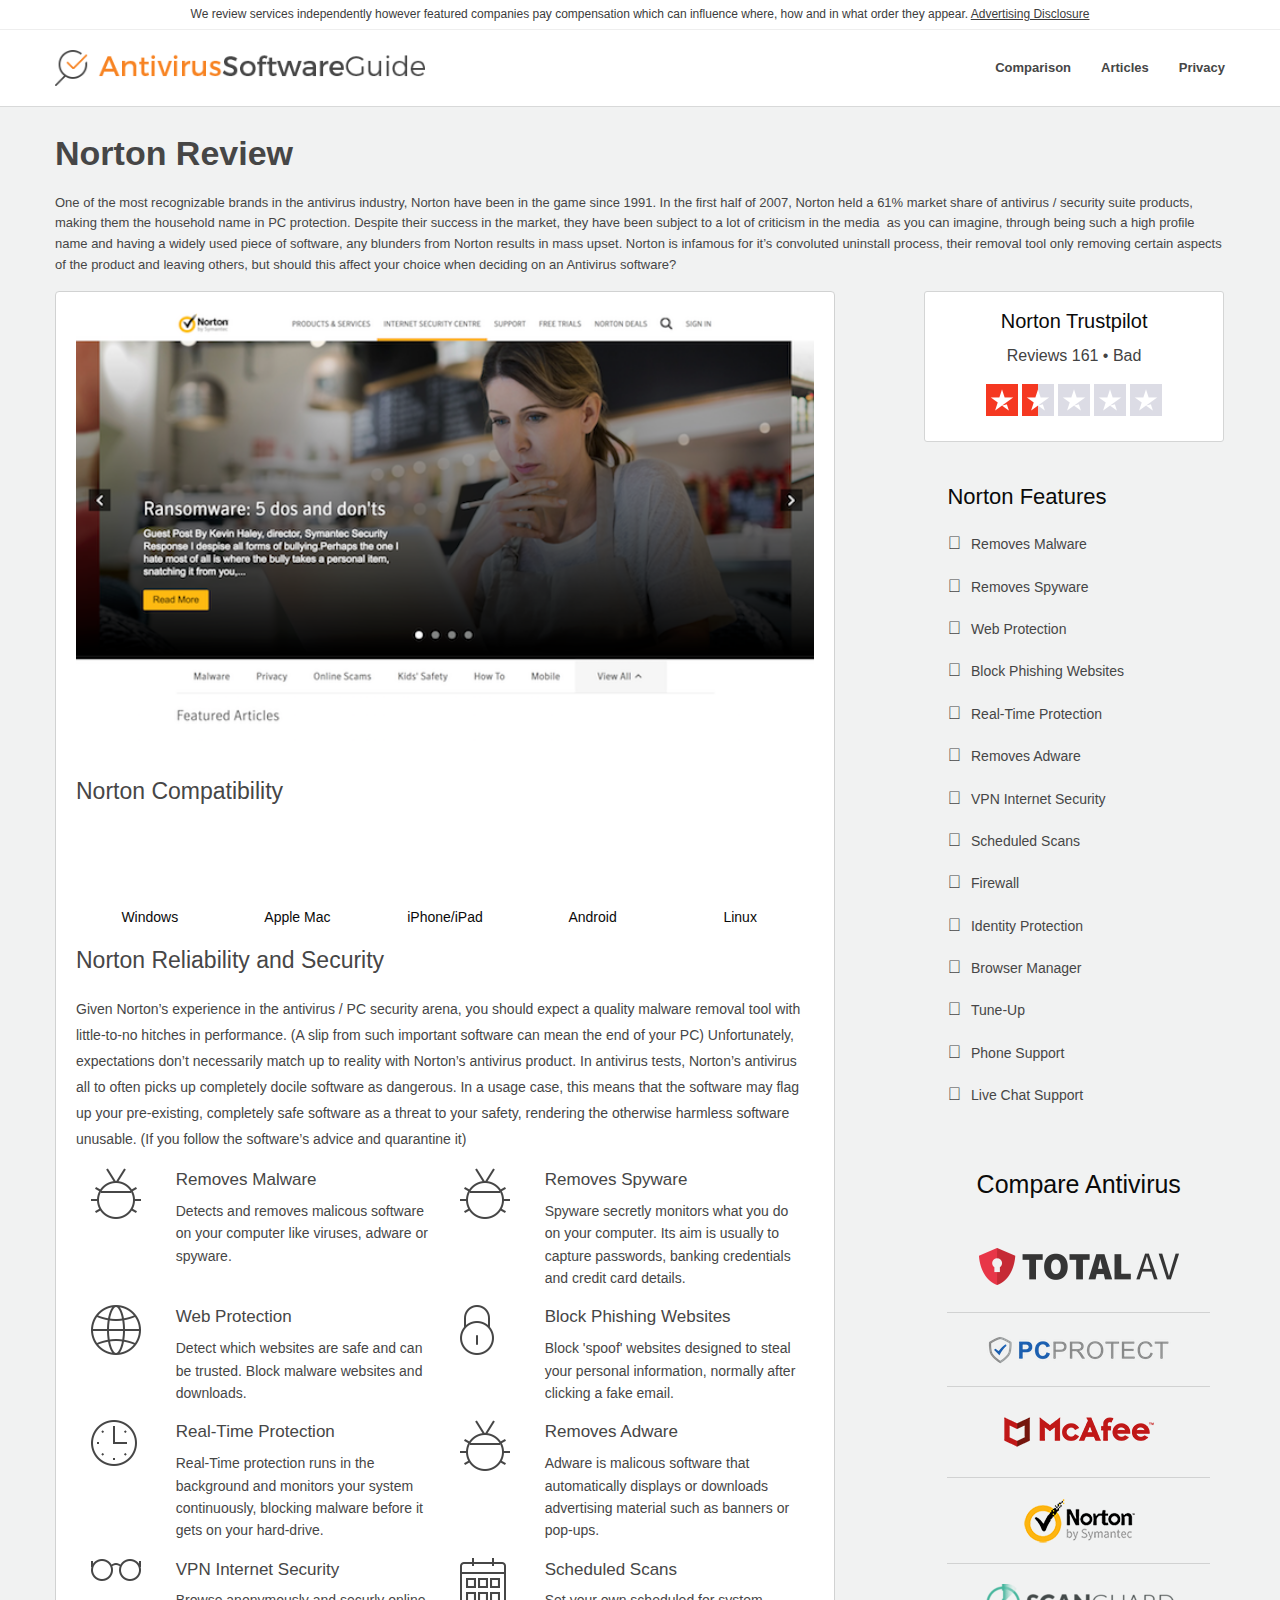
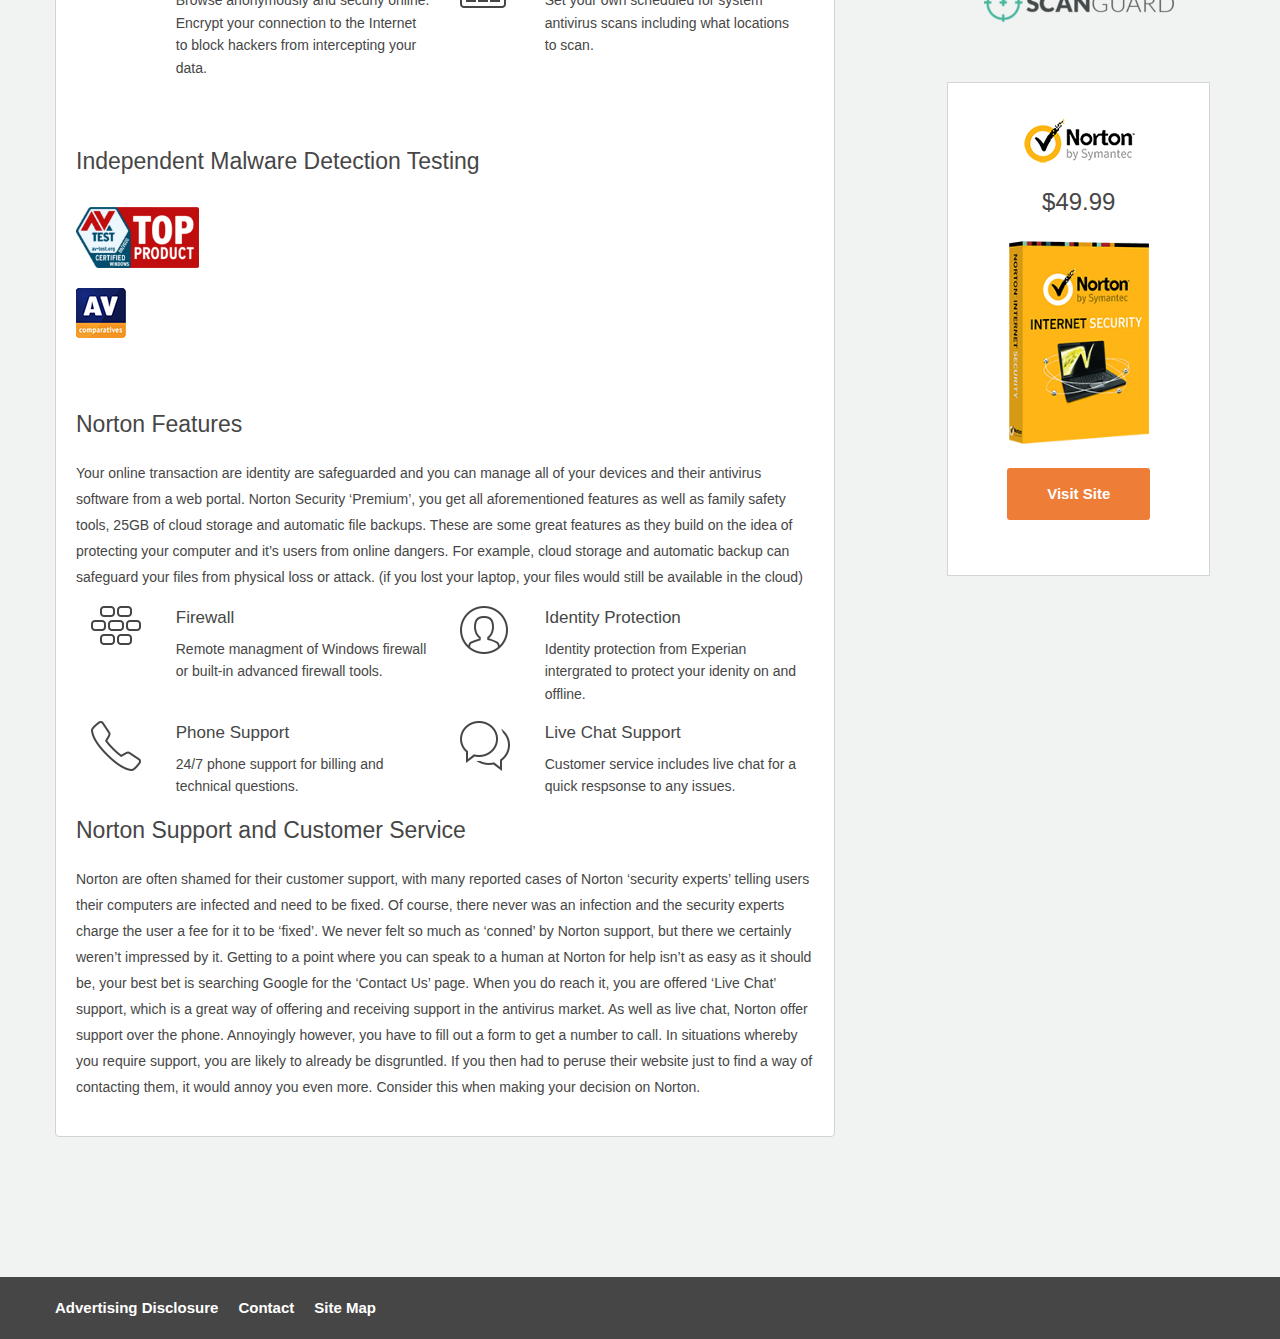
<file: index.html>
<!DOCTYPE html>

<html lang="en">

	

<!-- Mirrored from antivirussoftwareguide.github.io/Norton/reviews/norton.html by HTTrack Website Copier/3.x [XR&CO'2014], Mon, 30 Jun 2025 08:14:44 GMT -->
<!-- Added by HTTrack --><meta http-equiv="content-type" content="text/html;charset=utf-8" /><!-- /Added by HTTrack -->
<meta http-equiv="content-type" content="text/html;charset=UTF-8" />
<head>
<script src="http://code.jivosite.com/widget/UqZSn4p2Sq" async></script>

	<!-- Google tag (gtag.js) -->
<script async src="https://www.googletagmanager.com/gtag/js?id=AW-17197201029">
</script>
<script>
  window.dataLayer = window.dataLayer || [];
  function gtag(){dataLayer.push(arguments);}
  gtag('js', new Date());

  gtag('config', 'AW-17197201029');
</script>
		<title>Norton Antivirus 2025 - Norton Free Antivirus Review - Norton Security</title>
		<meta name="description" content="We have reviewed Norton and all of its features to help you make an educated decision on which antivirus provider you should purchase.   "/>

    <style>@charset "UTF-8";html{line-height:1.15;-webkit-text-size-adjust:100%}body{margin:0}h1{font-size:2em;margin:0.67em 0}hr{box-sizing:content-box;height:0;overflow:visible}a{background-color:transparent}img{border-style:none}input,select{font-family:inherit;font-size:100%;line-height:1.15;margin:0}input{overflow:visible}select{text-transform:none}::-webkit-file-upload-button{-webkit-appearance:button;font:inherit}div,ul,li,h1,h2,h4,p{margin:0;padding:0}p{margin-bottom:1rem;font-size:inherit;line-height:1.6;text-rendering:optimizeLegibility}i{font-style:italic;line-height:inherit}h1,h2,h4,.h5{font-family:"Montserrat",sans-serif;font-style:normal;font-weight:normal;color:inherit;text-rendering:optimizeLegibility}h1{font-size:1.5rem;line-height:1.4;margin-top:0;margin-bottom:0.5rem}h2{font-size:1.25rem;line-height:1.4;margin-top:0;margin-bottom:0.5rem}h4{font-size:1.125rem;line-height:1.4;margin-top:0;margin-bottom:0.5rem}.h5{font-size:1.0625rem;line-height:1.4;margin-top:0;margin-bottom:0.5rem}@media print,screen and (min-width:40em){h1{font-size:3rem}h2{font-size:2.5rem}h4{font-size:1.5625rem}.h5{font-size:1.25rem}}a{line-height:inherit;color:#1779ba;text-decoration:none}a img{border:0}hr{clear:both;max-width:1200px;height:0;margin:1.25rem auto;border-top:0;border-right:0;border-bottom:1px solid #cacaca;border-left:0}ul{margin-bottom:1rem;list-style-position:outside;line-height:1.6}li{font-size:inherit}ul{margin-left:1.25rem;list-style-type:disc}html{line-height:1.15;-webkit-text-size-adjust:100%}body{margin:0}h1{font-size:2em;margin:0.67em 0}hr{box-sizing:content-box;height:0;overflow:visible}a{background-color:transparent}img{border-style:none}input,select{font-family:inherit;font-size:100%;line-height:1.15;margin:0}input{overflow:visible}select{text-transform:none}::-webkit-file-upload-button{-webkit-appearance:button;font:inherit}html{box-sizing:border-box;font-size:100%}*,*::before,*::after{box-sizing:inherit}body{margin:0;padding:0;background:#fefefe;font-family:"Montserrat",sans-serif;font-weight:normal;line-height:1.5;color:#0a0a0a;-webkit-font-smoothing:antialiased;-moz-osx-font-smoothing:grayscale}img{display:inline-block;vertical-align:middle;max-width:100%;height:auto;-ms-interpolation-mode:bicubic}select{box-sizing:border-box;width:100%;border-radius:0}input,select{font-family:inherit}.grid-container{padding-right:0.625rem;padding-left:0.625rem;max-width:1200px;margin-left:auto;margin-right:auto}@media print,screen and (min-width:40em){.grid-container{padding-right:0.9375rem;padding-left:0.9375rem}}.grid-x{display:flex;flex-flow:row wrap}.cell{flex:0 0 auto;min-height:0px;min-width:0px;width:100%}.cell.auto{flex:1 1 0px}.grid-x>.auto{width:auto}.grid-x>.small-4,.grid-x>.small-6,.grid-x>.small-8,.grid-x>.small-12{flex-basis:auto}@media print,screen and (min-width:40em){.grid-x>.medium-1,.grid-x>.medium-3,.grid-x>.medium-5,.grid-x>.medium-6,.grid-x>.medium-7,.grid-x>.medium-11{flex-basis:auto}}@media print,screen and (min-width:64em){.grid-x>.large-2,.grid-x>.large-3,.grid-x>.large-4,.grid-x>.large-8,.grid-x>.large-9,.grid-x>.large-12{flex-basis:auto}}.grid-x>.small-4,.grid-x>.small-6,.grid-x>.small-8,.grid-x>.small-12{flex:0 0 auto}.grid-x>.small-4{width:33.33333%}.grid-x>.small-6{width:50%}.grid-x>.small-8{width:66.66667%}.grid-x>.small-12{width:100%}@media print,screen and (min-width:40em){.grid-x>.medium-1,.grid-x>.medium-3,.grid-x>.medium-5,.grid-x>.medium-6,.grid-x>.medium-7,.grid-x>.medium-11{flex:0 0 auto}.grid-x>.medium-1{width:8.33333%}.grid-x>.medium-3{width:25%}.grid-x>.medium-5{width:41.66667%}.grid-x>.medium-6{width:50%}.grid-x>.medium-7{width:58.33333%}.grid-x>.medium-11{width:91.66667%}}@media print,screen and (min-width:64em){.grid-x>.large-2,.grid-x>.large-3,.grid-x>.large-4,.grid-x>.large-8,.grid-x>.large-9,.grid-x>.large-12{flex:0 0 auto}.grid-x>.large-2{width:16.66667%}.grid-x>.large-3{width:25%}.grid-x>.large-4{width:33.33333%}.grid-x>.large-8{width:66.66667%}.grid-x>.large-9{width:75%}.grid-x>.large-12{width:100%}}.grid-padding-x .grid-padding-x{margin-right:-0.625rem;margin-left:-0.625rem}@media print,screen and (min-width:40em){.grid-padding-x .grid-padding-x{margin-right:-0.9375rem;margin-left:-0.9375rem}}.grid-container:not(.full)>.grid-padding-x{margin-right:-0.625rem;margin-left:-0.625rem}@media print,screen and (min-width:40em){.grid-container:not(.full)>.grid-padding-x{margin-right:-0.9375rem;margin-left:-0.9375rem}}.grid-padding-x>.cell{padding-right:0.625rem;padding-left:0.625rem}@media print,screen and (min-width:40em){.grid-padding-x>.cell{padding-right:0.9375rem;padding-left:0.9375rem}}.hide{display:none!important}@media print,screen and (min-width:40em){.hide-for-medium{display:none!important}}@media screen and (max-width:39.99875em){.show-for-medium{display:none!important}}::placeholder{color:#cacaca}select{height:2.4375rem;margin:0 0 1rem;padding:0.5rem;appearance:none;border:1px solid #cacaca;border-radius:0;background-color:#fefefe;font-family:inherit;font-size:1rem;font-weight:normal;line-height:1.5;color:#0a0a0a;background-image:url("data:image/svg+xml;utf8,<svg xmlns='http://www.w3.org/2000/svg' version='1.1' width='32' height='24' viewBox='0 0 32 24'><polygon points='0,0 32,0 16,24' style='fill: rgb%28138, 138, 138%29'></polygon></svg>");background-origin:content-box;background-position:right -1rem center;background-repeat:no-repeat;background-size:9px 6px;padding-right:1.5rem}@media screen and (min-width:0\0){select{background-image:url("[data-uri]")}}select::-ms-expand{display:none}.fas{-moz-osx-font-smoothing:grayscale;-webkit-font-smoothing:antialiased;display:inline-block;font-style:normal;font-variant:normal;text-rendering:auto;line-height:1}.fa-angle-right:before{content:"\f105"}.fa-filter:before{content:"\f0b0"}.fa-times-circle:before{content:"\f057"}@font-face{font-family:'Font Awesome 5 Free';font-style:normal;font-weight:400;font-display:auto;src:url("https://antivirussoftwareguide.github.io/Norton/assets/font/fa/fa-regular-400.eot");src:url("https://antivirussoftwareguide.github.io/Norton/assets/font/fa/fa-regular-400d41d.eot?#iefix") format("embedded-opentype"),url("https://antivirussoftwareguide.github.io/Norton/assets/font/fa/fa-regular-400.woff2") format("woff2"),url("https://antivirussoftwareguide.github.io/Norton/assets/font/fa/fa-regular-400.woff") format("woff"),url("https://antivirussoftwareguide.github.io/Norton/assets/font/fa/fa-regular-400.ttf") format("truetype"),url("https://antivirussoftwareguide.github.io/Norton/assets/font/fa/fa-regular-400.svg#fontawesome") format("svg")}i.fas{font-family:"Font Awesome 5 Free",sans-serif;font-weight:900}@font-face{font-family:'Montserrat';src:url("https://antivirussoftwareguide.github.io/Norton/assets/font/montserrat/Montserrat-Regular.eot");src:url("https://antivirussoftwareguide.github.io/Norton/assets/font/montserrat/Montserrat-Regulard41d.eot?#iefix") format("embedded-opentype"),url("https://antivirussoftwareguide.github.io/Norton/assets/font/montserrat/Montserrat-Regular.woff2") format("woff2"),url("https://antivirussoftwareguide.github.io/Norton/assets/font/montserrat/Montserrat-Regular.woff") format("woff"),url("https://antivirussoftwareguide.github.io/Norton/assets/font/montserrat/Montserrat-Regular.ttf") format("truetype"),url("https://antivirussoftwareguide.github.io/Norton/assets/font/montserrat/Montserrat-Regular.svg#Montserrat-Regular") format("svg");font-weight:normal;font-style:normal;font-display:swap}@font-face{font-family:'Montserrat';src:url("https://antivirussoftwareguide.github.io/Norton/assets/font/montserrat/Montserrat-SemiBold.eot");src:url("https://antivirussoftwareguide.github.io/Norton/assets/font/montserrat/Montserrat-SemiBoldd41d.eot?#iefix") format("embedded-opentype"),url("https://antivirussoftwareguide.github.io/Norton/assets/font/montserrat/Montserrat-SemiBold.woff2") format("woff2"),url("https://antivirussoftwareguide.github.io/Norton/assets/font/montserrat/Montserrat-SemiBold.woff") format("woff"),url("https://antivirussoftwareguide.github.io/Norton/assets/font/montserrat/Montserrat-SemiBold.ttf") format("truetype"),url("https://antivirussoftwareguide.github.io/Norton/assets/font/montserrat/Montserrat-SemiBold.svg#Montserrat-SemiBold") format("svg");font-weight:600;font-style:normal;font-display:swap}@font-face{font-family:'Font Awesome 5 Free';src:url("https://antivirussoftwareguide.github.io/Norton/assets/font/fa/fa-solid-900.woff2"),url("https://antivirussoftwareguide.github.io/Norton/assets/font/fa/fa-solid-900.woff") format("woff"),url("https://antivirussoftwareguide.github.io/Norton/assets/font/fa/fa-solid-900.eot"),url("https://antivirussoftwareguide.github.io/Norton/assets/font/fa/fa-solid-900d41d.eot?#iefix") format("embedded-opentype"),url("https://antivirussoftwareguide.github.io/Norton/assets/font/fa/fa-solid-900.ttf") format("truetype"),url("https://antivirussoftwareguide.github.io/Norton/assets/font/fa/fa-solid-900.svg#FontAwesome") format("svg");font-weight:900;font-style:normal;font-display:swap}.ml-2{margin-left:10px!important}@media (min-width:0px){.mb-sm-5{margin-bottom:25px!important}}@media (min-width:1025px){.mb-lg-2{margin-bottom:10px!important}}.text--align-center{text-align:center}@-webkit-keyframes rotation{from{-webkit-transform:rotate(0deg)}to{-webkit-transform:rotate(359deg)}}.button{display:inline-block;text-align:center;border-radius:3px;padding:10px 15px}.button i{margin-left:15px}.content-wrapper{padding-top:95px;background-color:#f1f2f2}@media (min-width:0px) and (max-width:639px){.content-wrapper{padding-top:85px}}@media (min-width:1025px){.content-wrapper{padding-top:75px}}.cookie-policy{position:fixed;bottom:0;left:0;right:0;background-color:rgba(33,33,33,0.97);padding:7px 0}.cookie-policy__text{color:#fff;text-align:center;font-size:12px;line-height:20px}.cookie-policy__text a{color:#ff8220;text-decoration:underline}.cookie-policy__button-wrapper{display:flex;align-items:center;position:absolute;left:94%;bottom:10%}.cookie-policy__button-wrapper i{color:#ff8220}.filter-bar{margin-bottom:30px;max-height:1000px}.filter-bar__filter{margin-bottom:10px}@media (min-width:1025px){.filter-bar__filter{margin-bottom:0}}.filter-bar__filter select{outline:none;width:80%;display:inline-block;font-size:13px;margin-bottom:0;height:34px;-webkit-appearance:none;-moz-appearance:none;appearance:none;background-position:95%;background-size:10px;background-repeat:no-repeat;padding-right:3px;padding-left:10px}@media (min-width:1025px){.filter-bar__filter select{width:100%}}.filter-bar__filter select:before{content:'';background-image:url("[data-uri]");height:20px;width:20px}.filter-bar-top{margin-bottom:20px;margin-top:20px;background-color:#464646;padding:10px 0}@media (min-width:641px){.filter-bar-top{margin-bottom:30px;margin-top:40px}}.filter-bar-top__text{margin-bottom:20px;text-align:center;color:#fff;font-size:13px;font-weight:400;align-items:center;display:flex;justify-content:flex-end}@media (min-width:641px){.filter-bar-top__text{text-align:left;margin-bottom:0}}.filter-bar-top__text p{margin-bottom:0}.filter-bar-top__select{max-width:100px;margin-left:auto;margin-right:auto;position:relative;background-color:#464646;border-radius:3px;color:#fff;font-size:15px}@media (min-width:641px){.filter-bar-top__select{max-width:none;margin-left:0;margin-right:0}}.filter-bar-top__select:before{content:'\f107';font-family:"Font Awesome 5 Free",sans-serif;font-weight:700;position:absolute;top:50%;left:10px;transform:translateY(-50%);color:#fff;font-size:16px}.filter-bar-top__select select{padding:5px;margin-left:30px;-webkit-appearance:none;-ms-appearance:none;-moz-appearance:none;appearance:none;font-size:12px;border:none;background-color:transparent;border-radius:3px;position:relative;z-index:2;margin-bottom:0;height:auto;color:#fff;background:none}.filter-bar-top__select select option{color:#464646}.filter-bar-top__button{max-width:200px;margin-left:auto;margin-right:auto;margin-bottom:10px;background-color:#464646;width:100%;padding:5px;color:#fff;font-size:12px;border-radius:3px}@media (min-width:641px){.filter-bar-top__button{margin-bottom:0;max-width:none;margin-left:0;margin-right:0}}.filter-bar-top__button .fas{color:#fff;font-size:16px;margin-right:10px}.header-block{padding:20px 0;border-bottom:1px solid #d8d9d9;margin-bottom:25px;position:fixed;top:0;right:0;left:0;background-color:#fff;z-index:2}.header-block__navigation{display:flex;justify-content:flex-end;-webkit-display:flex;-webkit-justify-content:flex-end}.header-block__menu-item{display:inline-flex;align-items:center;-webkit-display:inline-flex;-webkit-align-items:center;font-family:"Montserrat",sans-serif;font-weight:600;font-size:13px;color:#464646}.header-block__menu-item a{color:#464646}.header-block__menu-item--space-left{margin-left:15px}@media (min-width:1025px){.header-block__menu-item--space-left{margin-left:30px}}.header-block__menu-item--bars{margin-left:30px;position:absolute;left:80%;bottom:35%}@media (min-width:1025px){.header-block__menu-item--bars{margin-left:65px}}.header-block__bar-wrapper{position:relative;width:30px;height:20px}.header-block__bar{position:absolute;left:0;right:0;height:3px;background-color:#464646}.header-block__bar--1{top:0}.header-block__bar--2{transform:translateY(-50%);top:50%}.header-block__bar--3{bottom:0}.loading-spinner:before{content:'';position:fixed;left:0;top:0;width:100%;height:100vh;background-color:#e6e6e6;z-index:5;opacity:0}.loading-spinner:after{width:80px;height:80px;line-height:1;position:fixed;left:calc(50% - 40px);top:calc(50% - 40px);content:'\f110';font-family:'Font Awesome 5 Free',sans-serif;font-weight:900;z-index:6;font-size:80px;transform-origin:50% 50%;-webkit-animation:rotation 1s infinite linear;opacity:0}.loading-spinner--visible{position:relative;overflow:hidden;opacity:1}.loading-spinner--visible:before{opacity:0.95}.loading-spinner--visible:after{opacity:1}.modal{background-color:#fff;position:fixed;z-index:25;right:5px;left:50%;transform:translate3d(-50%,-50%,0);top:50%;padding:5px;margin:0;opacity:0;visibility:hidden}.modal__overlay{position:fixed;width:100%;height:100%;background-color:rgba(0,0,0,0.8);top:0;left:0;z-index:20;opacity:0;visibility:hidden}.modal__close-cross{height:20px;width:20px;background-image:url("../assets/img/icon/cross.png");background-repeat:no-repeat;background-size:contain;position:absolute;top:10px;right:10px}.modal--how-we-rank{padding:85px 20px 20px 20px}.modal--how-we-rank h4{display:block;position:absolute;top:5px;left:5px;right:5px;text-align:center;background-color:#303D5C;color:#fff;font-size:20px;padding:20px 0}.modal--how-we-rank p{margin:20px;font-size:13px;line-height:18px}.offcanvas-menu-block{position:fixed;top:0;right:0;height:100vh;width:250px;transform:translateX(250px);background-color:#464646}.offcanvas-menu-block ul{list-style:none;padding-top:50px}.offcanvas-menu-block ul li{display:block;color:#ffffff;padding:20px;font-family:'Montserrat',serif;font-weight:600;font-size:13px;text-transform:uppercase}.offcanvas-menu-block ul li a{color:#fff}.page-content-block{text-align:center;margin-bottom:30px;position:relative}@media (min-width:1025px){.page-content-block{text-align:left;margin-bottom:0}}.page-title-block{margin-bottom:10px;text-align:center}@media (min-width:1025px){.page-title-block{text-align:left;margin-bottom:15px}}.page-title-block__title{margin-bottom:5px;color:#464646;font-family:"Montserrat",sans-serif;font-weight:600;font-size:31px}@media (min-width:1025px){.page-title-block__title{margin-bottom:15px}}.page-title-block__subtitle{margin-bottom:10px;color:#464646;font-family:"Montserrat",sans-serif;font-size:20px;font-weight:500}@media (min-width:1025px){.page-title-block__subtitle{margin-bottom:15px}}.page-title-block p{margin-bottom:0;color:#464646;font-size:13px;font-weight:300}.sidebar-block--grey-block{background-color:#f5f5f5;border:1px solid #d1d2d2;border-radius:4px;padding:20px;margin-bottom:20px;color:#464646}.sidebar-block--grey-block h4{font-size:17px;font-weight:600}.sidebar-block--grey-block p{font-size:13px}.sidebar-block--grey-block a{color:#464646;font-weight:600}.sidebar-block--grey-block img{max-width:67%}.sidebar-block--grey-block .av-test{max-width:70px}.text--semi-bold{font-weight:600}#app{position:relative}</style>

    <link rel="apple-touch-icon" sizes="57x57" href="./assets/img/favicon/apple-icon-57x57.png">
    <link rel="apple-touch-icon" sizes="60x60" href="./assets/img/favicon/apple-icon-60x60.png">
    <link rel="apple-touch-icon" sizes="72x72" href="./assets/img/favicon/apple-icon-72x72.png">
    <link rel="apple-touch-icon" sizes="76x76" href="./assets/img/favicon/apple-icon-76x76.png">
    <link rel="apple-touch-icon" sizes="114x114" href="./assets/img/favicon/apple-icon-114x114.png">
    <link rel="apple-touch-icon" sizes="120x120" href="./assets/img/favicon/apple-icon-120x120.png">
    <link rel="apple-touch-icon" sizes="144x144" href="./assets/img/favicon/apple-icon-144x144.png">
    <link rel="apple-touch-icon" sizes="152x152" href="./assets/img/favicon/apple-icon-152x152.png">
    <link rel="apple-touch-icon" sizes="180x180" href="./assets/img/favicon/apple-icon-180x180.png">
    <link rel="icon" type="image/png" sizes="192x192" href="./assets/img/favicon/android-icon-192x192.png">
    <link rel="icon" type="image/png" sizes="32x32" href="./assets/img/favicon/favicon-32x32.png">
    <link rel="icon" type="image/png" sizes="96x96" href="./assets/img/favicon/favicon-96x96.png">
    <link rel="icon" type="image/png" sizes="16x16" href="./assets/img/favicon/favicon-16x16.png">
    <meta name="msapplication-TileColor" content="#ffffff">
    <meta name="msapplication-TileImage" content="/ms-icon-144x144.png">
    <meta name="theme-color" content="#ffffff">

    <link rel="preload" href="../assets/css/frontend.min.css" as="style" onload="this.onload=null;this.rel='stylesheet'">
    <noscript><link rel="stylesheet" href="../assets/css/frontend.min.css"></noscript>

		<meta name="viewport" content="width=device-width, initial-scale=1">

		<link rel="alternate" hreflang="es" href="https://www.mejorantiviruscomparado.com/"/>
		<link rel="alternate" hreflang="fr" href="https://www.meilleurantiviruscomparatif.com/"/>
		<link rel="alternate" hreflang="en" href="https://antivirussoftwareguide.github.io/Norton/index.html"/>
		<link rel="alternate" hreflang="de" href="https://www.besterantivirusprogramm.com/"/>
		<link rel="alternate" hreflang="it" href="https://www.migliorantivirusconfrontato.com/"/>
		<link rel="alternate" hreflang="pt" href="https://www.melhorantiviruscomparado.com/"/>
		<link rel="alternate" hreflang="nl" href="https://www.beste10virusscanners.nl/"/>

    <link rel="preload" href="https://antivirussoftwareguide.github.io/Norton/assets/font/montserrat/Montserrat-SemiBold.woff2" as="font" crossorigin="anonymous">
    <link rel="preload" href="https://antivirussoftwareguide.github.io/Norton/assets/font/montserrat/Montserrat-Regular.woff2" as="font" crossorigin="anonymous">

    <!--  Site Verification  -->
    <meta name="msvalidate.01" content="47435B980ABF6B0872E693D6236BB5DD"/>
    <meta name="google-site-verification" content="gcyAmoNx3RgdHfp6C9Kws_Ey7qr6VwS5dh57asOOAR8"/>
            <!--   Google Tags  -->
        <script async src="https://www.googletagmanager.com/gtag/js?id=AW-930304055"></script>
        <script>
          window.dataLayer = window.dataLayer || [];

          function gtag()
          {
            dataLayer.push(arguments);
          }

          gtag(
            'set', 'linker',
            {'domains': ['www.antivirussoftwareguide.com', 'totalav.com', 'secure.totalav.com', 'scanguard.com', 'secure.scanguard.com', 'pcprotect.com', 'secure.pcprotect.com', 'totaladblock.com', 'secure.totaladblock.com', 'totalwebshield.com', 'secure.totalwebshield.com']}
          );
          gtag('js', new Date());
          gtag('config', 'AW-930304055');
        </script>
    	</head>

	<body class="">
  <div class="advertising-disclosure-top-bar hide-for-small-only">
    <div class="grid-x">
      <div class="cell medium-12"></div>
        <p>
          We review services independently however featured companies pay compensation which can influence where, how and in what order they appear. <a target="_blank" href="https://antivirussoftwareguide.github.io/Norton/disclaimer.html">Advertising Disclosure</a>
        </p>
    </div>
  </div>

	  <div class="reviewframework-site-frontend-common-viewmodel-headerviewmodel">
<header class="header-block" header>

	<div class="grid-container">

    <div class="grid-x grid-padding-x">

      <div class="cell large-4 medium-5 small-8 header-block__logo">

	      <a href="https://antivirussoftwareguide.github.io/Norton/index.html">
          <img src="./assets/img/logos/en/logo.png" alt="Antivirus Software Guide">
        </a>

      </div>

      <div class="cell large-8 medium-7 small-4 header-block__navigation">

        <div class="header-block__menu-item show-for-medium">
	        <a href="https://antivirussoftwareguide.github.io/Norton/compare-antivirus-protection.html">
		        Comparison	        </a>
        </div>

        <div class="header-block__menu-item header-block__menu-item--space-left show-for-medium">
	        <a href="https://antivirussoftwareguide.github.io/Norton/articles.html">
            Articles	        </a>
        </div>

        <div class="header-block__menu-item header-block__menu-item--space-left show-for-medium">
	        <a href="https://antivirussoftwareguide.github.io/Norton/privacy.html" target="_blank">
            Privacy	        </a>
        </div>

        <div class="header-block__menu-item header-block__menu-item--bars hide-for-medium" bars>

          <div class="header-block__bar-wrapper" data-ignore-menu-click="true">

            <div class="header-block__bar header-block__bar--1" data-ignore-menu-click="true"></div>
            <div class="header-block__bar header-block__bar--2" data-ignore-menu-click="true"></div>
            <div class="header-block__bar header-block__bar--3" data-ignore-menu-click="true"></div>

          </div>

        </div>

      </div>

    </div>

  </div>

</header>
</div>
	  <div class="content-wrapper" content-wrapper>

	    

<div class="page-title-block">

	<div class="grid-container">

		<div class="grid-x">

			<div class="cell large-8 large-order-1">

				<h1 class="page-title-block__title mt-5">
          Norton Review				</h1>

			</div>

		</div>

		<p class="page-title-block__intro-block">
      One of the most recognizable brands in the antivirus industry, Norton have been in the game since 1991. In the first half of 2007, Norton held a 61% market share of antivirus / security suite products, making them the household name in PC protection. Despite their success in the market, they have been subject to a lot of criticism in the media ­ as you can imagine, through being such a high profile name and having a widely used piece of software, any blunders from Norton results in mass upset.

Norton is infamous for it’s convoluted uninstall process, their removal tool only removing certain aspects of the product and leaving others, but should this affect your choice when deciding on an Antivirus software?		</p>

	</div>

</div>

<div class="grid-container">

	<div class="grid-x">

		<div class="cell large-8">

			<div class="review-content-block">
                  <img class="review-content-block__featured-image" src="./assets/img/uploads/logo/norton.png" alt="Norton Review">
        
        
					<h3 class="review-content-block__title">
						Norton Compatibility					</h3>

					<div class="grid-x">


            
							<div class="cell auto">
								<div class="device-card">

									<div class="device-card__icon-container">
										<i class="fab fa-windows"></i>
									</div>

									<div class="device-card__text">
                    Windows									</div>

								</div>
							</div>

            
							<div class="cell auto">
								<div class="device-card">

									<div class="device-card__icon-container">
										<i class="fab fa-apple"></i>
									</div>

									<div class="device-card__text">
                    Apple Mac									</div>

								</div>
							</div>

            
							<div class="cell auto">
								<div class="device-card">

									<div class="device-card__icon-container">
										<i class="fab fa-apple"></i>
									</div>

									<div class="device-card__text">
                    iPhone/iPad									</div>

								</div>
							</div>

            
							<div class="cell auto">
								<div class="device-card">

									<div class="device-card__icon-container">
										<i class="fab fa-android"></i>
									</div>

									<div class="device-card__text">
                    Android									</div>

								</div>
							</div>

            
							<div class="cell auto">
								<div class="device-card">

									<div class="device-card__icon-container">
										<i class="fab fa-linux"></i>
									</div>

									<div class="device-card__text">
                    Linux									</div>

								</div>
							</div>

            
					</div>

        

				<p class="review-content-block__text-block">
          				</p>

				<h3 class="review-content-block__title">
					Norton Reliability and Security				</h3>

				<p class="review-content-block__text-block">
                      Given Norton’s experience in the antivirus / PC security arena, you should expect a quality malware removal tool with little-to-no hitches in performance. (A slip from such important software can mean the end of your PC)   Unfortunately, expectations don’t necessarily match up to reality with Norton’s antivirus product. In antivirus tests, Norton’s antivirus all to often picks up completely docile software as dangerous. In a usage case, this means that the software may flag up your pre-existing, completely safe software as a threat to your safety, rendering the otherwise harmless software unusable. (If you follow the software’s advice and quarantine it)           				</p>

				<div class="grid-x grid-padding-x">

          
						<div class="cell medium-6 feature-block">

							<div class="grid-x">

								<div class="cell small-3">
									<img src="./assets/img/icon/adware.png" alt="Removes Malware">
								</div>

								<div class="cell small-9">

									<h5 class="feature-block__title">
                    Removes Malware									</h5>

									<p class="feature-block__description">
                    Detects and removes malicous software on your computer like viruses, adware or spyware.									</p>

								</div>

							</div>

						</div>

          
						<div class="cell medium-6 feature-block">

							<div class="grid-x">

								<div class="cell small-3">
									<img src="./assets/img/icon/bug.png" alt="Removes Spyware">
								</div>

								<div class="cell small-9">

									<h5 class="feature-block__title">
                    Removes Spyware									</h5>

									<p class="feature-block__description">
                    Spyware secretly monitors what you do on your computer. Its aim is usually to capture passwords, banking credentials and credit card details.									</p>

								</div>

							</div>

						</div>

          
						<div class="cell medium-6 feature-block">

							<div class="grid-x">

								<div class="cell small-3">
									<img src="./assets/img/icon/globe.png" alt="Web Protection">
								</div>

								<div class="cell small-9">

									<h5 class="feature-block__title">
                    Web Protection									</h5>

									<p class="feature-block__description">
                    Detect which websites are safe and can be trusted. Block malware websites and downloads.									</p>

								</div>

							</div>

						</div>

          
						<div class="cell medium-6 feature-block">

							<div class="grid-x">

								<div class="cell small-3">
									<img src="./assets/img/icon/password.png" alt="Block Phishing Websites">
								</div>

								<div class="cell small-9">

									<h5 class="feature-block__title">
                    Block Phishing Websites									</h5>

									<p class="feature-block__description">
                    Block 'spoof' websites designed to steal your personal information, normally after clicking a fake email.									</p>

								</div>

							</div>

						</div>

          
						<div class="cell medium-6 feature-block">

							<div class="grid-x">

								<div class="cell small-3">
									<img src="./assets/img/icon/clock.png" alt="Real-Time Protection">
								</div>

								<div class="cell small-9">

									<h5 class="feature-block__title">
                    Real-Time Protection									</h5>

									<p class="feature-block__description">
                    Real-Time protection runs in the background and monitors your system continuously, blocking malware before it gets on your hard-drive.									</p>

								</div>

							</div>

						</div>

          
						<div class="cell medium-6 feature-block">

							<div class="grid-x">

								<div class="cell small-3">
									<img src="./assets/img/icon/bug.png" alt="Removes Adware">
								</div>

								<div class="cell small-9">

									<h5 class="feature-block__title">
                    Removes Adware									</h5>

									<p class="feature-block__description">
                    Adware is malicous software that automatically displays or downloads advertising material such as banners or pop-ups.									</p>

								</div>

							</div>

						</div>

          
						<div class="cell medium-6 feature-block">

							<div class="grid-x">

								<div class="cell small-3">
									<img src="./assets/img/icon/glasses.png" alt="VPN Internet Security">
								</div>

								<div class="cell small-9">

									<h5 class="feature-block__title">
                    VPN Internet Security									</h5>

									<p class="feature-block__description">
                    Browse anonymously and securly online. Encrypt your connection to the Internet to block hackers from intercepting your data.									</p>

								</div>

							</div>

						</div>

          
						<div class="cell medium-6 feature-block">

							<div class="grid-x">

								<div class="cell small-3">
									<img src="./assets/img/icon/calendar.png" alt="Scheduled Scans">
								</div>

								<div class="cell small-9">

									<h5 class="feature-block__title">
                    Scheduled Scans									</h5>

									<p class="feature-block__description">
                    Set your own scheduled for system antivirus scans including what locations to scan.									</p>

								</div>

							</div>

						</div>

          
				</div>

				<div class="charts review-ratings">

          <h3 class="review-content-block__title">
            Independent Malware Detection Testing          </h3>

					<div class="chart chart--dev">

						<div class="chart--horiz">

              
								<div class="grid-x review-ratings__block">

									<div class="cell small-2 text-center review-ratings__logo">

										<a href="https://antivirussoftwareguide.github.io/Norton/articles/av-test.html" target="_blank">
											<img src="./assets/img/logos/AV-Test.png" alt="AV Test Labs">
										</a>

									</div>

									<div class="cell medium-9 small-10 review-ratings__bar">

										<div class="chart__bar" data-skill="100">

											<div class="chart__label">
												AV-Test.org - 100.00%
											</div>

										</div>

									</div>

								</div>

              
              
              
								<div class="grid-x review-ratings__block">

									<div class="cell small-2 text-center review-ratings__logo">

										<a href="https://antivirussoftwareguide.github.io/Norton/articles/av-comparatives-antivirus-testing.html" target="_blank">
											<img src="./assets/img/logos/AV-Comparatives.png" alt="AV Comparatives AV Testing">
										</a>

									</div>

									<div class="cell medium-9 small-10 review-ratings__bar">

										<div class="chart__bar" data-skill="100">

											<div class="chart__label">
												AV Comparatives - 100%
											</div>

										</div>

									</div>

								</div>

              
						</div>

					</div>

				</div>

				<h3 class="review-content-block__title">
					Norton Features				</h3>
				<p class="review-content-block__text-block">
                      Your online transaction are identity are safeguarded and you can manage all of your devices and their antivirus software from a web portal. Norton Security ‘Premium’, you get all aforementioned features as well as family safety tools, 25GB of cloud storage and automatic file backups. These are some great features as they build on the idea of protecting your computer and it’s users from online dangers. For example, cloud storage and automatic backup can safeguard your files from physical loss or attack. (if you lost your laptop, your files would still be available in the cloud)          				</p>

				<div class="grid-x grid-padding-x">

          
						<div class="cell medium-6 feature-block">

							<div class="grid-x">

								<div class="cell small-3">
									<img src="./assets/img/icon/wall.png" alt="Firewall">
								</div>

								<div class="cell small-9">

									<h5 class="feature-block__title">
                    Firewall									</h5>

									<p class="feature-block__description">
                    Remote managment of Windows firewall or built-in advanced firewall tools.									</p>

								</div>

							</div>

						</div>

          
						<div class="cell medium-6 feature-block">

							<div class="grid-x">

								<div class="cell small-3">
									<img src="./assets/img/icon/profile.png" alt="Identity Protection">
								</div>

								<div class="cell small-9">

									<h5 class="feature-block__title">
                    Identity Protection									</h5>

									<p class="feature-block__description">
                    Identity protection from Experian intergrated to protect your idenity on and offline.									</p>

								</div>

							</div>

						</div>

          
						<div class="cell medium-6 feature-block">

							<div class="grid-x">

								<div class="cell small-3">
									<img src="./assets/img/icon/phone.png" alt="Phone Support">
								</div>

								<div class="cell small-9">

									<h5 class="feature-block__title">
                    Phone Support									</h5>

									<p class="feature-block__description">
                    24/7 phone support for billing and technical questions.									</p>

								</div>

							</div>

						</div>

          
						<div class="cell medium-6 feature-block">

							<div class="grid-x">

								<div class="cell small-3">
									<img src="./assets/img/icon/speech-bubble.png" alt="Live Chat Support">
								</div>

								<div class="cell small-9">

									<h5 class="feature-block__title">
                    Live Chat Support									</h5>

									<p class="feature-block__description">
                    Customer service includes live chat for a quick respsonse to any issues.									</p>

								</div>

							</div>

						</div>

          
				</div>
				<h3 class="review-content-block__title">
					Norton Support and Customer Service				</h3>
				<p class="review-content-block__text-block">
                      Norton are often shamed for their customer support, with many reported cases of Norton ‘security experts’ telling users their computers are infected and need to be fixed. Of course, there never was an infection and the security experts charge the user a fee for it to be ‘fixed’.   We never felt so much as ‘conned’ by Norton support, but there we certainly weren’t impressed by it. Getting to a point where you can speak to a human at Norton for help isn’t as easy as it should be, your best bet is searching Google for the ‘Contact Us’ page. When you do reach it, you are offered ‘Live Chat’ support, which is a great way of offering and receiving support in the antivirus market. As well as live chat, Norton offer support over the phone. Annoyingly however, you have to fill out a form to get a number to call.  In situations whereby you require support, you are likely to already be disgruntled. If you then had to peruse their website just to find a way of contacting them, it would annoy you even more. Consider this when making your decision on Norton.          				</p>

			</div>

			<a id="reviews"></a>
            
		</div>

		<div class="cell large-3 large-offset-1 page-sidebar">

			<div class="grid-x grid-padding-x">

        
                  <div class="cell small-12">
            <div class="sidebar-block sidebar-block__trust-pilot">
              <!-- Trust Pilot Title -->
              <h5 class="mt-3">Norton Trustpilot</h5>
              <!-- Trust Pilot Text -->
              <p><a target="_blank" href="https://www.trustpilot.com/review/www.norton.com"
                   rel="nofollow">Reviews</a> 161 &bull; Bad</p>
              <!-- Trust Score Stars -->
              <img src="./assets/img/icon/stars/1-5.png">
            </div>
          </div>
        
				<div class="cell large-12 medium-6 small-12 large-order-3 small-order-3 text-center">
					<div class="sidebar-block__compare-block mb-8">

						<h4 class="mb-4">
							Compare Antivirus						</h4>

            
							<a href="totalav.html" class="sidebar-block__compare-block__product">
								<img src="./assets/img/uploads/product/logo/total_av.png" alt="Total AV">
							</a>

            
							<a href="pcprotect.html" class="sidebar-block__compare-block__product">
								<img src="./assets/img/uploads/product/logo/pc_protect.png" alt="PC Protect">
							</a>

            
							<a href="mcafee.html" class="sidebar-block__compare-block__product">
								<img src="./assets/img/uploads/product/logo/mcafee.png" alt="McAfee">
							</a>

            
							<a href="norton.html" class="sidebar-block__compare-block__product">
								<img src="./assets/img/uploads/product/logo/norton.png" alt="Norton">
							</a>

            
							<a href="scanguard.html" class="sidebar-block__compare-block__product">
								<img src="./assets/img/uploads/product/logo/scanguard.png" alt="ScanGuard">
							</a>

            
					</div>

				</div>

				<div class="cell small-12 large-order-2">
					<div class="sidebar-block__list-block mb-8 mt-8">

						<h4 class="mb-4">
							Norton Features						</h4>

						<ul>

              
								<li>
									<i class="fa fas fa-check"></i>Removes Malware								</li>

              
								<li>
									<i class="fa fas fa-check"></i>Removes Spyware								</li>

              
								<li>
									<i class="fa fas fa-check"></i>Web Protection								</li>

              
								<li>
									<i class="fa fas fa-check"></i>Block Phishing Websites								</li>

              
								<li>
									<i class="fa fas fa-check"></i>Real-Time Protection								</li>

              
								<li>
									<i class="fa fas fa-check"></i>Removes Adware								</li>

              
								<li>
									<i class="fa fas fa-check"></i>VPN Internet Security								</li>

              
								<li>
									<i class="fa fas fa-check"></i>Scheduled Scans								</li>

              
								<li>
									<i class="fa fas fa-check"></i>Firewall								</li>

              
								<li>
									<i class="fa fas fa-check"></i>Identity Protection								</li>

              
								<li>
									<i class="fa fas fa-check"></i>Browser Manager								</li>

              
								<li>
									<i class="fa fas fa-check"></i>Tune-Up								</li>

              
								<li>
									<i class="fa fas fa-check"></i>Phone Support								</li>

              
								<li>
									<i class="fa fas fa-check"></i>Live Chat Support								</li>

              
						</ul>

					</div>

				</div>

				<div class="cell small-12 large-order-4">

					<div class="sidebar-block__top-product-block mb-sm-6">

						<a href="https://us.norton.com/downloads" target="_blank">
							<img class="space-below space-below--large" src="./assets/img/uploads/product/logo/norton.png" alt="Norton">
						</a>

            <p>
              $49.99            </p>

						<div class="pl-10 pr-10">
							<img class="space-below space-below--large" src="./assets/img/uploads/product/featured/norton.png" alt="Norton">
						</div>


						<a href="https://us.norton.com/downloads" rel="nofollow" target="_blank" class="button button--orange button--large button--upsell button--upsell--large space-below--none">
							Visit Site						</a>

					</div>

				</div>

			</div>


		</div>
    
	</div>

</div>


<script type="application/ld+json">
  {
    "@context": "https://schema.org/",
    "@type": "Review",
    "name": "Norton",
    "description": "Review of Norton",
    "reviewRating": {
      "ratingValue": "8.8",
      "bestRating": "10",
      "worstRating": "1"
    },
    "author": {
      "@type": "Organization",
      "name": "Antivirus Software"
    },
    "itemReviewed": {
      "@type": "product",
      "name": "Norton Antivirus",
      "url": "norton",
      "category": "Antivirus Software Guide",
      "offers": {
        "@type": "Offer",
        "price": "49.99",
        "priceCurrency": "$"
      }
    }
  }
</script>

	    <div class="reviewframework-site-frontend-common-viewmodel-footerviewmodel">
<footer class="footer-block">

  <div class="grid-container">

    <div class="grid-x">

      <div class="cell show-for-medium medium-8 footer-block__navigation">

        <div class="footer-block__menu-item">
          <a href="https://antivirussoftwareguide.github.io/Norton/disclaimer.html" target="_blank">
            Advertising Disclosure          </a>
        </div>

        
        <div class="footer-block__menu-item">
          <a href="https://antivirussoftwareguide.github.io/Norton/contact.html" target="_blank">
            Contact          </a>
        </div>

        <div class="footer-block__menu-item">
          <a href="https://antivirussoftwareguide.github.io/Norton/sitemap.xml" target="_blank">
            Site Map          </a>
        </div>

      </div>

    </div>

  </div>

</footer>
</div>
	  </div>

	  <div class="offcanvas-menu-block" mobile-menu-component>

		  <ul data-ignore-menu-click="true">

			  <li data-ignore-menu-click="true">
				  <a data-ignore-menu-click="true" href="https://antivirussoftwareguide.github.io/Norton/compare-antivirus-protection.html" class="show-for-medium">
					  Comparison				  </a>
			  </li>

			  <li data-ignore-menu-click="true">
				  <a data-ignore-menu-click="true" href="https://antivirussoftwareguide.github.io/Norton/articles.html">
            Articles				  </a>
			  </li>

			  <li data-ignore-menu-click="true">
				  <a data-ignore-menu-click="true" href="https://antivirussoftwareguide.github.io/Norton/privacy.html">
            Privacy				  </a>
			  </li>

			  <li data-ignore-menu-click="true">
				  <a data-ignore-menu-click="true" href="https://antivirussoftwareguide.github.io/Norton/disclosure.html">
            Advertising Disclosure				  </a>
			  </li>

		  </ul>

	  </div>

	  
	  <div class="modal__overlay" modal-overlay></div>
    <script type="text/javascript">const LANG = 'en'</script>
	  <script type="text/javascript" defer src="./assets/js/frontend-external.min.js"></script>
		<script type="text/javascript" defer src="./assets/ts/frontend.js"></script>

	</body>



<!-- Mirrored from antivirussoftwareguide.github.io/Norton/reviews/norton.html by HTTrack Website Copier/3.x [XR&CO'2014], Mon, 30 Jun 2025 08:14:56 GMT -->
</html>
</file>
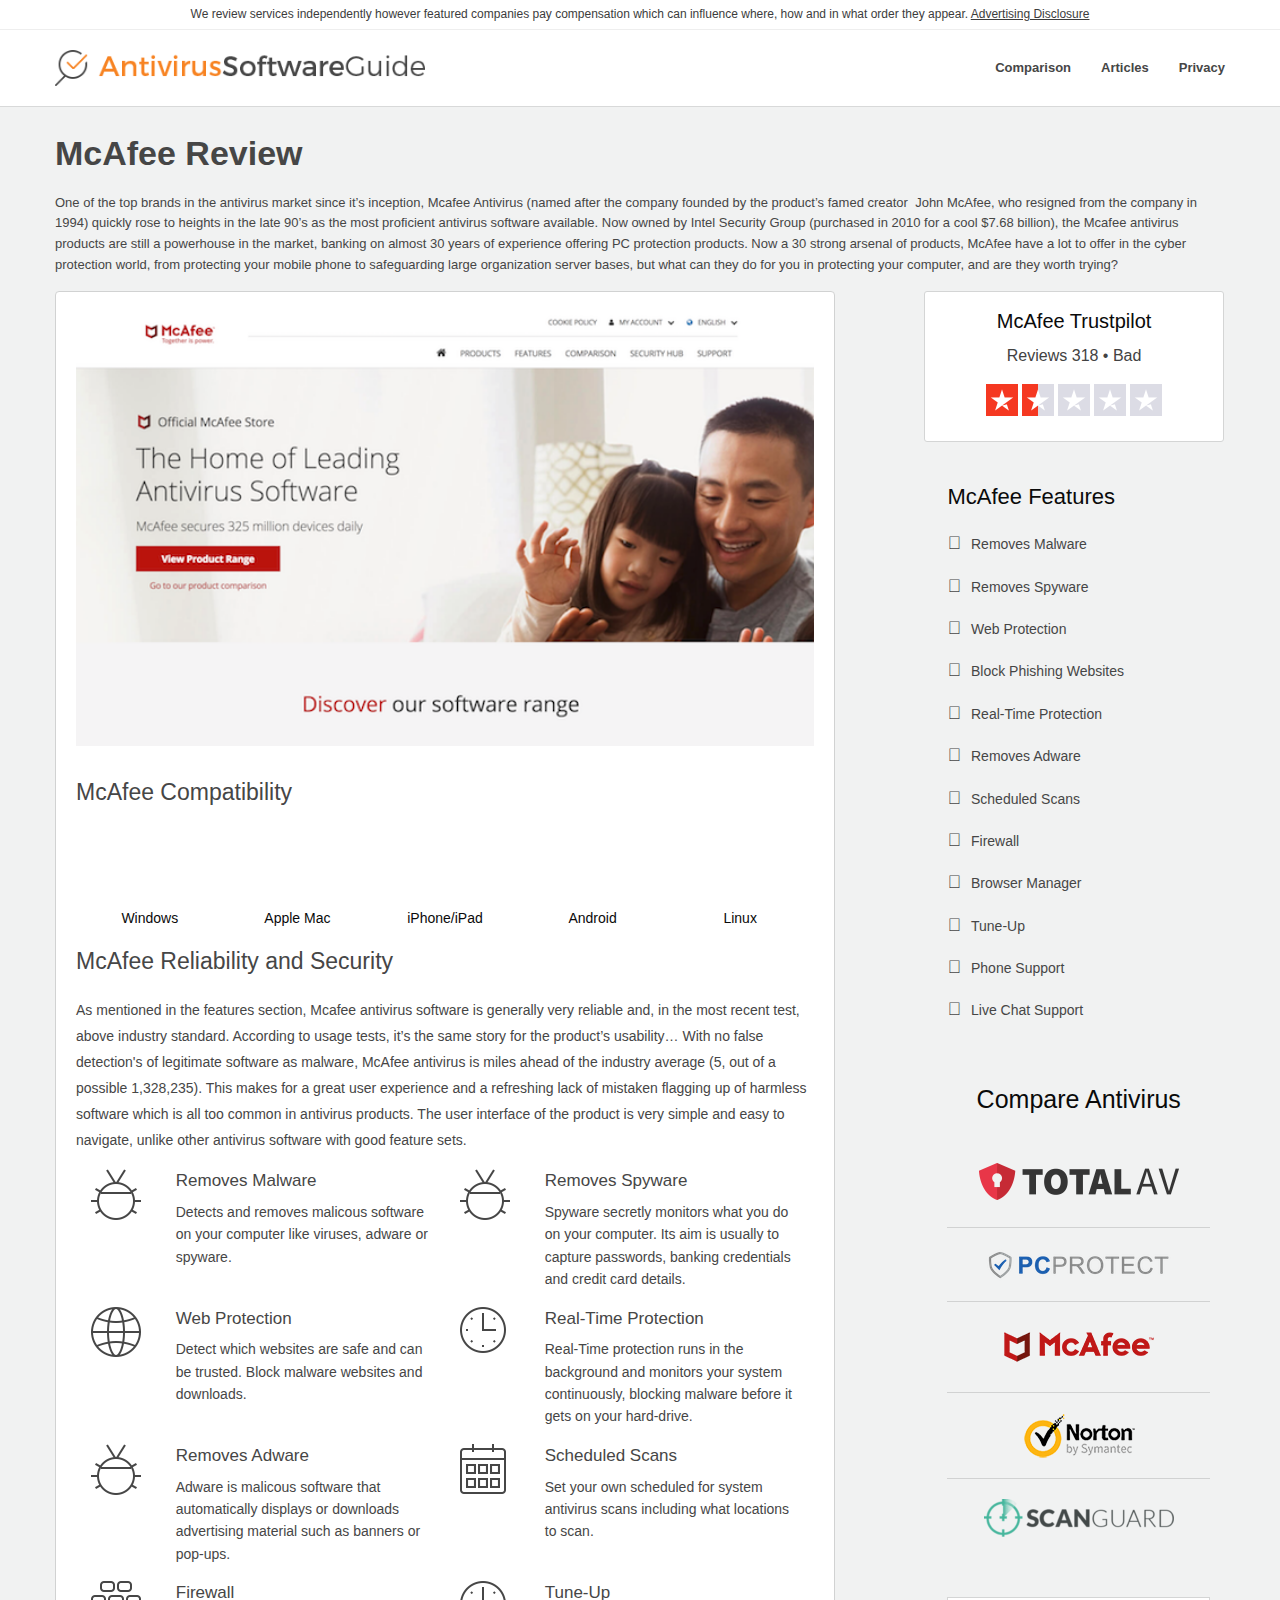
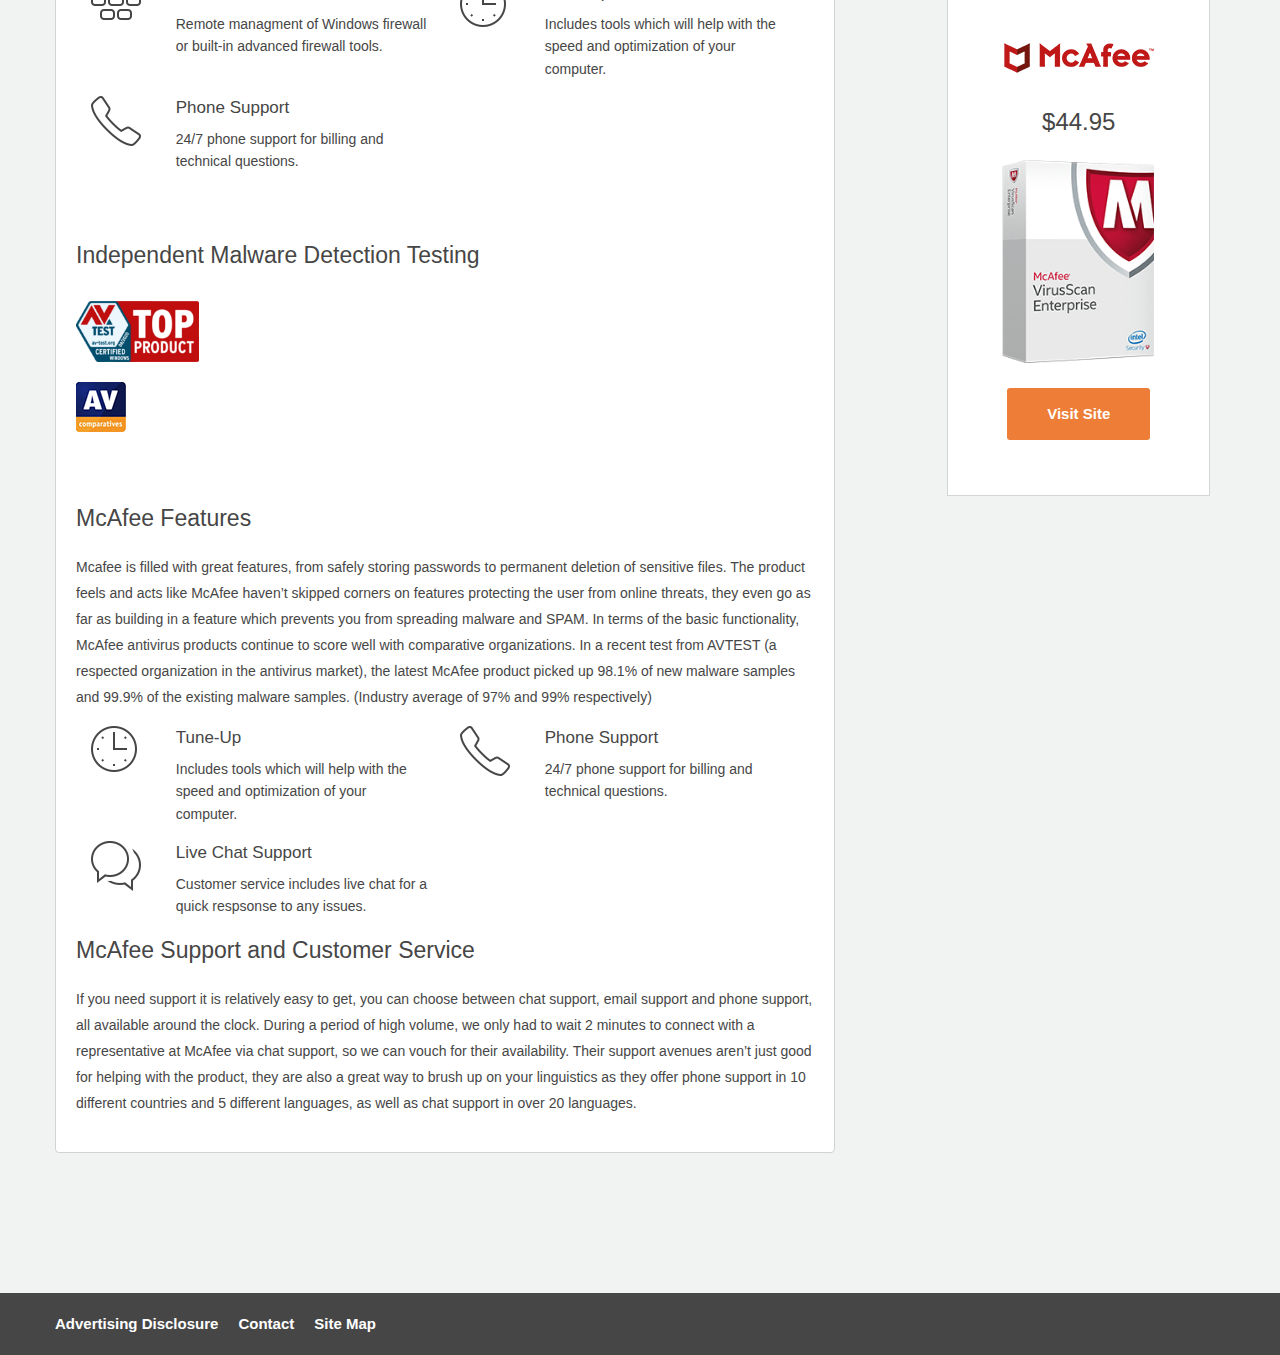
<file: mcafee.html>
<!DOCTYPE html>

<html lang="en">

	
<!-- Mirrored from antivirussoftwareguide.com/reviews/mcafee by HTTrack Website Copier/3.x [XR&CO'2014], Fri, 13 Jun 2025 03:02:19 GMT -->
<!-- Added by HTTrack -->
<!-- Mirrored from antivirussoftwareguide.github.io/Norton/reviews/mcafee.html by HTTrack Website Copier/3.x [XR&CO'2014], Mon, 30 Jun 2025 08:15:00 GMT -->
<!-- Added by HTTrack --><meta http-equiv="content-type" content="text/html;charset=utf-8" /><!-- /Added by HTTrack -->
<meta http-equiv="content-type" content="text/html;charset=UTF-8" /><!-- /Added by HTTrack -->
<head>
		<title>Mcafee Antivirus Review - Mcafee review 2025</title>
		<meta name="description" content="We have reviewed McAfee and all of its features to help you make an educated decision on which antivirus provider you should download.   "/>

    <style>@charset "UTF-8";html{line-height:1.15;-webkit-text-size-adjust:100%}body{margin:0}h1{font-size:2em;margin:0.67em 0}hr{box-sizing:content-box;height:0;overflow:visible}a{background-color:transparent}img{border-style:none}input,select{font-family:inherit;font-size:100%;line-height:1.15;margin:0}input{overflow:visible}select{text-transform:none}::-webkit-file-upload-button{-webkit-appearance:button;font:inherit}div,ul,li,h1,h2,h4,p{margin:0;padding:0}p{margin-bottom:1rem;font-size:inherit;line-height:1.6;text-rendering:optimizeLegibility}i{font-style:italic;line-height:inherit}h1,h2,h4,.h5{font-family:"Montserrat",sans-serif;font-style:normal;font-weight:normal;color:inherit;text-rendering:optimizeLegibility}h1{font-size:1.5rem;line-height:1.4;margin-top:0;margin-bottom:0.5rem}h2{font-size:1.25rem;line-height:1.4;margin-top:0;margin-bottom:0.5rem}h4{font-size:1.125rem;line-height:1.4;margin-top:0;margin-bottom:0.5rem}.h5{font-size:1.0625rem;line-height:1.4;margin-top:0;margin-bottom:0.5rem}@media print,screen and (min-width:40em){h1{font-size:3rem}h2{font-size:2.5rem}h4{font-size:1.5625rem}.h5{font-size:1.25rem}}a{line-height:inherit;color:#1779ba;text-decoration:none}a img{border:0}hr{clear:both;max-width:1200px;height:0;margin:1.25rem auto;border-top:0;border-right:0;border-bottom:1px solid #cacaca;border-left:0}ul{margin-bottom:1rem;list-style-position:outside;line-height:1.6}li{font-size:inherit}ul{margin-left:1.25rem;list-style-type:disc}html{line-height:1.15;-webkit-text-size-adjust:100%}body{margin:0}h1{font-size:2em;margin:0.67em 0}hr{box-sizing:content-box;height:0;overflow:visible}a{background-color:transparent}img{border-style:none}input,select{font-family:inherit;font-size:100%;line-height:1.15;margin:0}input{overflow:visible}select{text-transform:none}::-webkit-file-upload-button{-webkit-appearance:button;font:inherit}html{box-sizing:border-box;font-size:100%}*,*::before,*::after{box-sizing:inherit}body{margin:0;padding:0;background:#fefefe;font-family:"Montserrat",sans-serif;font-weight:normal;line-height:1.5;color:#0a0a0a;-webkit-font-smoothing:antialiased;-moz-osx-font-smoothing:grayscale}img{display:inline-block;vertical-align:middle;max-width:100%;height:auto;-ms-interpolation-mode:bicubic}select{box-sizing:border-box;width:100%;border-radius:0}input,select{font-family:inherit}.grid-container{padding-right:0.625rem;padding-left:0.625rem;max-width:1200px;margin-left:auto;margin-right:auto}@media print,screen and (min-width:40em){.grid-container{padding-right:0.9375rem;padding-left:0.9375rem}}.grid-x{display:flex;flex-flow:row wrap}.cell{flex:0 0 auto;min-height:0px;min-width:0px;width:100%}.cell.auto{flex:1 1 0px}.grid-x>.auto{width:auto}.grid-x>.small-4,.grid-x>.small-6,.grid-x>.small-8,.grid-x>.small-12{flex-basis:auto}@media print,screen and (min-width:40em){.grid-x>.medium-1,.grid-x>.medium-3,.grid-x>.medium-5,.grid-x>.medium-6,.grid-x>.medium-7,.grid-x>.medium-11{flex-basis:auto}}@media print,screen and (min-width:64em){.grid-x>.large-2,.grid-x>.large-3,.grid-x>.large-4,.grid-x>.large-8,.grid-x>.large-9,.grid-x>.large-12{flex-basis:auto}}.grid-x>.small-4,.grid-x>.small-6,.grid-x>.small-8,.grid-x>.small-12{flex:0 0 auto}.grid-x>.small-4{width:33.33333%}.grid-x>.small-6{width:50%}.grid-x>.small-8{width:66.66667%}.grid-x>.small-12{width:100%}@media print,screen and (min-width:40em){.grid-x>.medium-1,.grid-x>.medium-3,.grid-x>.medium-5,.grid-x>.medium-6,.grid-x>.medium-7,.grid-x>.medium-11{flex:0 0 auto}.grid-x>.medium-1{width:8.33333%}.grid-x>.medium-3{width:25%}.grid-x>.medium-5{width:41.66667%}.grid-x>.medium-6{width:50%}.grid-x>.medium-7{width:58.33333%}.grid-x>.medium-11{width:91.66667%}}@media print,screen and (min-width:64em){.grid-x>.large-2,.grid-x>.large-3,.grid-x>.large-4,.grid-x>.large-8,.grid-x>.large-9,.grid-x>.large-12{flex:0 0 auto}.grid-x>.large-2{width:16.66667%}.grid-x>.large-3{width:25%}.grid-x>.large-4{width:33.33333%}.grid-x>.large-8{width:66.66667%}.grid-x>.large-9{width:75%}.grid-x>.large-12{width:100%}}.grid-padding-x .grid-padding-x{margin-right:-0.625rem;margin-left:-0.625rem}@media print,screen and (min-width:40em){.grid-padding-x .grid-padding-x{margin-right:-0.9375rem;margin-left:-0.9375rem}}.grid-container:not(.full)>.grid-padding-x{margin-right:-0.625rem;margin-left:-0.625rem}@media print,screen and (min-width:40em){.grid-container:not(.full)>.grid-padding-x{margin-right:-0.9375rem;margin-left:-0.9375rem}}.grid-padding-x>.cell{padding-right:0.625rem;padding-left:0.625rem}@media print,screen and (min-width:40em){.grid-padding-x>.cell{padding-right:0.9375rem;padding-left:0.9375rem}}.hide{display:none!important}@media print,screen and (min-width:40em){.hide-for-medium{display:none!important}}@media screen and (max-width:39.99875em){.show-for-medium{display:none!important}}::placeholder{color:#cacaca}select{height:2.4375rem;margin:0 0 1rem;padding:0.5rem;appearance:none;border:1px solid #cacaca;border-radius:0;background-color:#fefefe;font-family:inherit;font-size:1rem;font-weight:normal;line-height:1.5;color:#0a0a0a;background-image:url("data:image/svg+xml;utf8,<svg xmlns='http://www.w3.org/2000/svg' version='1.1' width='32' height='24' viewBox='0 0 32 24'><polygon points='0,0 32,0 16,24' style='fill: rgb%28138, 138, 138%29'></polygon></svg>");background-origin:content-box;background-position:right -1rem center;background-repeat:no-repeat;background-size:9px 6px;padding-right:1.5rem}@media screen and (min-width:0\0){select{background-image:url("[data-uri]")}}select::-ms-expand{display:none}.fas{-moz-osx-font-smoothing:grayscale;-webkit-font-smoothing:antialiased;display:inline-block;font-style:normal;font-variant:normal;text-rendering:auto;line-height:1}.fa-angle-right:before{content:"\f105"}.fa-filter:before{content:"\f0b0"}.fa-times-circle:before{content:"\f057"}@font-face{font-family:'Font Awesome 5 Free';font-style:normal;font-weight:400;font-display:auto;src:url("https://antivirussoftwareguide.github.io/Norton/assets/font/fa/fa-regular-400.eot");src:url("https://antivirussoftwareguide.github.io/Norton/assets/font/fa/fa-regular-400d41d.eot?#iefix") format("embedded-opentype"),url("https://antivirussoftwareguide.github.io/Norton/assets/font/fa/fa-regular-400.woff2") format("woff2"),url("https://antivirussoftwareguide.github.io/Norton/assets/font/fa/fa-regular-400.woff") format("woff"),url("https://antivirussoftwareguide.github.io/Norton/assets/font/fa/fa-regular-400.ttf") format("truetype"),url("https://antivirussoftwareguide.github.io/Norton/assets/font/fa/fa-regular-400.svg#fontawesome") format("svg")}i.fas{font-family:"Font Awesome 5 Free",sans-serif;font-weight:900}@font-face{font-family:'Montserrat';src:url("https://antivirussoftwareguide.github.io/Norton/assets/font/montserrat/Montserrat-Regular.eot");src:url("https://antivirussoftwareguide.github.io/Norton/assets/font/montserrat/Montserrat-Regulard41d.eot?#iefix") format("embedded-opentype"),url("https://antivirussoftwareguide.github.io/Norton/assets/font/montserrat/Montserrat-Regular.woff2") format("woff2"),url("https://antivirussoftwareguide.github.io/Norton/assets/font/montserrat/Montserrat-Regular.woff") format("woff"),url("https://antivirussoftwareguide.github.io/Norton/assets/font/montserrat/Montserrat-Regular.ttf") format("truetype"),url("https://antivirussoftwareguide.github.io/Norton/assets/font/montserrat/Montserrat-Regular.svg#Montserrat-Regular") format("svg");font-weight:normal;font-style:normal;font-display:swap}@font-face{font-family:'Montserrat';src:url("https://antivirussoftwareguide.github.io/Norton/assets/font/montserrat/Montserrat-SemiBold.eot");src:url("https://antivirussoftwareguide.github.io/Norton/assets/font/montserrat/Montserrat-SemiBoldd41d.eot?#iefix") format("embedded-opentype"),url("https://antivirussoftwareguide.github.io/Norton/assets/font/montserrat/Montserrat-SemiBold.woff2") format("woff2"),url("https://antivirussoftwareguide.github.io/Norton/assets/font/montserrat/Montserrat-SemiBold.woff") format("woff"),url("https://antivirussoftwareguide.github.io/Norton/assets/font/montserrat/Montserrat-SemiBold.ttf") format("truetype"),url("https://antivirussoftwareguide.github.io/Norton/assets/font/montserrat/Montserrat-SemiBold.svg#Montserrat-SemiBold") format("svg");font-weight:600;font-style:normal;font-display:swap}@font-face{font-family:'Font Awesome 5 Free';src:url("https://antivirussoftwareguide.github.io/Norton/assets/font/fa/fa-solid-900.woff2"),url("https://antivirussoftwareguide.github.io/Norton/assets/font/fa/fa-solid-900.woff") format("woff"),url("https://antivirussoftwareguide.github.io/Norton/assets/font/fa/fa-solid-900.eot"),url("https://antivirussoftwareguide.github.io/Norton/assets/font/fa/fa-solid-900d41d.eot?#iefix") format("embedded-opentype"),url("https://antivirussoftwareguide.github.io/Norton/assets/font/fa/fa-solid-900.ttf") format("truetype"),url("https://antivirussoftwareguide.github.io/Norton/assets/font/fa/fa-solid-900.svg#FontAwesome") format("svg");font-weight:900;font-style:normal;font-display:swap}.ml-2{margin-left:10px!important}@media (min-width:0px){.mb-sm-5{margin-bottom:25px!important}}@media (min-width:1025px){.mb-lg-2{margin-bottom:10px!important}}.text--align-center{text-align:center}@-webkit-keyframes rotation{from{-webkit-transform:rotate(0deg)}to{-webkit-transform:rotate(359deg)}}.button{display:inline-block;text-align:center;border-radius:3px;padding:10px 15px}.button i{margin-left:15px}.content-wrapper{padding-top:95px;background-color:#f1f2f2}@media (min-width:0px) and (max-width:639px){.content-wrapper{padding-top:85px}}@media (min-width:1025px){.content-wrapper{padding-top:75px}}.cookie-policy{position:fixed;bottom:0;left:0;right:0;background-color:rgba(33,33,33,0.97);padding:7px 0}.cookie-policy__text{color:#fff;text-align:center;font-size:12px;line-height:20px}.cookie-policy__text a{color:#ff8220;text-decoration:underline}.cookie-policy__button-wrapper{display:flex;align-items:center;position:absolute;left:94%;bottom:10%}.cookie-policy__button-wrapper i{color:#ff8220}.filter-bar{margin-bottom:30px;max-height:1000px}.filter-bar__filter{margin-bottom:10px}@media (min-width:1025px){.filter-bar__filter{margin-bottom:0}}.filter-bar__filter select{outline:none;width:80%;display:inline-block;font-size:13px;margin-bottom:0;height:34px;-webkit-appearance:none;-moz-appearance:none;appearance:none;background-position:95%;background-size:10px;background-repeat:no-repeat;padding-right:3px;padding-left:10px}@media (min-width:1025px){.filter-bar__filter select{width:100%}}.filter-bar__filter select:before{content:'';background-image:url("[data-uri]");height:20px;width:20px}.filter-bar-top{margin-bottom:20px;margin-top:20px;background-color:#464646;padding:10px 0}@media (min-width:641px){.filter-bar-top{margin-bottom:30px;margin-top:40px}}.filter-bar-top__text{margin-bottom:20px;text-align:center;color:#fff;font-size:13px;font-weight:400;align-items:center;display:flex;justify-content:flex-end}@media (min-width:641px){.filter-bar-top__text{text-align:left;margin-bottom:0}}.filter-bar-top__text p{margin-bottom:0}.filter-bar-top__select{max-width:100px;margin-left:auto;margin-right:auto;position:relative;background-color:#464646;border-radius:3px;color:#fff;font-size:15px}@media (min-width:641px){.filter-bar-top__select{max-width:none;margin-left:0;margin-right:0}}.filter-bar-top__select:before{content:'\f107';font-family:"Font Awesome 5 Free",sans-serif;font-weight:700;position:absolute;top:50%;left:10px;transform:translateY(-50%);color:#fff;font-size:16px}.filter-bar-top__select select{padding:5px;margin-left:30px;-webkit-appearance:none;-ms-appearance:none;-moz-appearance:none;appearance:none;font-size:12px;border:none;background-color:transparent;border-radius:3px;position:relative;z-index:2;margin-bottom:0;height:auto;color:#fff;background:none}.filter-bar-top__select select option{color:#464646}.filter-bar-top__button{max-width:200px;margin-left:auto;margin-right:auto;margin-bottom:10px;background-color:#464646;width:100%;padding:5px;color:#fff;font-size:12px;border-radius:3px}@media (min-width:641px){.filter-bar-top__button{margin-bottom:0;max-width:none;margin-left:0;margin-right:0}}.filter-bar-top__button .fas{color:#fff;font-size:16px;margin-right:10px}.header-block{padding:20px 0;border-bottom:1px solid #d8d9d9;margin-bottom:25px;position:fixed;top:0;right:0;left:0;background-color:#fff;z-index:2}.header-block__navigation{display:flex;justify-content:flex-end;-webkit-display:flex;-webkit-justify-content:flex-end}.header-block__menu-item{display:inline-flex;align-items:center;-webkit-display:inline-flex;-webkit-align-items:center;font-family:"Montserrat",sans-serif;font-weight:600;font-size:13px;color:#464646}.header-block__menu-item a{color:#464646}.header-block__menu-item--space-left{margin-left:15px}@media (min-width:1025px){.header-block__menu-item--space-left{margin-left:30px}}.header-block__menu-item--bars{margin-left:30px;position:absolute;left:80%;bottom:35%}@media (min-width:1025px){.header-block__menu-item--bars{margin-left:65px}}.header-block__bar-wrapper{position:relative;width:30px;height:20px}.header-block__bar{position:absolute;left:0;right:0;height:3px;background-color:#464646}.header-block__bar--1{top:0}.header-block__bar--2{transform:translateY(-50%);top:50%}.header-block__bar--3{bottom:0}.loading-spinner:before{content:'';position:fixed;left:0;top:0;width:100%;height:100vh;background-color:#e6e6e6;z-index:5;opacity:0}.loading-spinner:after{width:80px;height:80px;line-height:1;position:fixed;left:calc(50% - 40px);top:calc(50% - 40px);content:'\f110';font-family:'Font Awesome 5 Free',sans-serif;font-weight:900;z-index:6;font-size:80px;transform-origin:50% 50%;-webkit-animation:rotation 1s infinite linear;opacity:0}.loading-spinner--visible{position:relative;overflow:hidden;opacity:1}.loading-spinner--visible:before{opacity:0.95}.loading-spinner--visible:after{opacity:1}.modal{background-color:#fff;position:fixed;z-index:25;right:5px;left:50%;transform:translate3d(-50%,-50%,0);top:50%;padding:5px;margin:0;opacity:0;visibility:hidden}.modal__overlay{position:fixed;width:100%;height:100%;background-color:rgba(0,0,0,0.8);top:0;left:0;z-index:20;opacity:0;visibility:hidden}.modal__close-cross{height:20px;width:20px;background-image:url("../assets/img/icon/cross.png");background-repeat:no-repeat;background-size:contain;position:absolute;top:10px;right:10px}.modal--how-we-rank{padding:85px 20px 20px 20px}.modal--how-we-rank h4{display:block;position:absolute;top:5px;left:5px;right:5px;text-align:center;background-color:#303D5C;color:#fff;font-size:20px;padding:20px 0}.modal--how-we-rank p{margin:20px;font-size:13px;line-height:18px}.offcanvas-menu-block{position:fixed;top:0;right:0;height:100vh;width:250px;transform:translateX(250px);background-color:#464646}.offcanvas-menu-block ul{list-style:none;padding-top:50px}.offcanvas-menu-block ul li{display:block;color:#ffffff;padding:20px;font-family:'Montserrat',serif;font-weight:600;font-size:13px;text-transform:uppercase}.offcanvas-menu-block ul li a{color:#fff}.page-content-block{text-align:center;margin-bottom:30px;position:relative}@media (min-width:1025px){.page-content-block{text-align:left;margin-bottom:0}}.page-title-block{margin-bottom:10px;text-align:center}@media (min-width:1025px){.page-title-block{text-align:left;margin-bottom:15px}}.page-title-block__title{margin-bottom:5px;color:#464646;font-family:"Montserrat",sans-serif;font-weight:600;font-size:31px}@media (min-width:1025px){.page-title-block__title{margin-bottom:15px}}.page-title-block__subtitle{margin-bottom:10px;color:#464646;font-family:"Montserrat",sans-serif;font-size:20px;font-weight:500}@media (min-width:1025px){.page-title-block__subtitle{margin-bottom:15px}}.page-title-block p{margin-bottom:0;color:#464646;font-size:13px;font-weight:300}.sidebar-block--grey-block{background-color:#f5f5f5;border:1px solid #d1d2d2;border-radius:4px;padding:20px;margin-bottom:20px;color:#464646}.sidebar-block--grey-block h4{font-size:17px;font-weight:600}.sidebar-block--grey-block p{font-size:13px}.sidebar-block--grey-block a{color:#464646;font-weight:600}.sidebar-block--grey-block img{max-width:67%}.sidebar-block--grey-block .av-test{max-width:70px}.text--semi-bold{font-weight:600}#app{position:relative}</style>

    <link rel="apple-touch-icon" sizes="57x57" href="../assets/img/favicon/apple-icon-57x57.png">
    <link rel="apple-touch-icon" sizes="60x60" href="../assets/img/favicon/apple-icon-60x60.png">
    <link rel="apple-touch-icon" sizes="72x72" href="../assets/img/favicon/apple-icon-72x72.png">
    <link rel="apple-touch-icon" sizes="76x76" href="../assets/img/favicon/apple-icon-76x76.png">
    <link rel="apple-touch-icon" sizes="114x114" href="../assets/img/favicon/apple-icon-114x114.png">
    <link rel="apple-touch-icon" sizes="120x120" href="../assets/img/favicon/apple-icon-120x120.png">
    <link rel="apple-touch-icon" sizes="144x144" href="../assets/img/favicon/apple-icon-144x144.png">
    <link rel="apple-touch-icon" sizes="152x152" href="../assets/img/favicon/apple-icon-152x152.png">
    <link rel="apple-touch-icon" sizes="180x180" href="../assets/img/favicon/apple-icon-180x180.png">
    <link rel="icon" type="image/png" sizes="192x192" href="../assets/img/favicon/android-icon-192x192.png">
    <link rel="icon" type="image/png" sizes="32x32" href="../assets/img/favicon/favicon-32x32.png">
    <link rel="icon" type="image/png" sizes="96x96" href="../assets/img/favicon/favicon-96x96.png">
    <link rel="icon" type="image/png" sizes="16x16" href="../assets/img/favicon/favicon-16x16.png">
    <meta name="msapplication-TileColor" content="#ffffff">
    <meta name="msapplication-TileImage" content="/ms-icon-144x144.png">
    <meta name="theme-color" content="#ffffff">

    <link rel="preload" href="../assets/css/frontend.min.css" as="style" onload="this.onload=null;this.rel='stylesheet'">
    <noscript><link rel="stylesheet" href="../assets/css/frontend.min.css"></noscript>

		<meta name="viewport" content="width=device-width, initial-scale=1">

		<link rel="alternate" hreflang="es" href="https://www.mejorantiviruscomparado.com/"/>
		<link rel="alternate" hreflang="fr" href="https://www.meilleurantiviruscomparatif.com/"/>
		<link rel="alternate" hreflang="en" href="https://antivirussoftwareguide.github.io/Norton/index.html"/>
		<link rel="alternate" hreflang="de" href="https://www.besterantivirusprogramm.com/"/>
		<link rel="alternate" hreflang="it" href="https://www.migliorantivirusconfrontato.com/"/>
		<link rel="alternate" hreflang="pt" href="https://www.melhorantiviruscomparado.com/"/>
		<link rel="alternate" hreflang="nl" href="https://www.beste10virusscanners.nl/"/>

    <link rel="preload" href="https://antivirussoftwareguide.github.io/Norton/assets/font/montserrat/Montserrat-SemiBold.woff2" as="font" crossorigin="anonymous">
    <link rel="preload" href="https://antivirussoftwareguide.github.io/Norton/assets/font/montserrat/Montserrat-Regular.woff2" as="font" crossorigin="anonymous">

    <!--  Site Verification  -->
    <meta name="msvalidate.01" content="47435B980ABF6B0872E693D6236BB5DD"/>
    <meta name="google-site-verification" content="gcyAmoNx3RgdHfp6C9Kws_Ey7qr6VwS5dh57asOOAR8"/>
            <!--   Google Tags  -->
        <script async src="https://www.googletagmanager.com/gtag/js?id=AW-930304055"></script>
        <script>
          window.dataLayer = window.dataLayer || [];

          function gtag()
          {
            dataLayer.push(arguments);
          }

          gtag(
            'set', 'linker',
            {'domains': ['www.antivirussoftwareguide.com', 'totalav.com', 'secure.totalav.com', 'scanguard.com', 'secure.scanguard.com', 'pcprotect.com', 'secure.pcprotect.com', 'totaladblock.com', 'secure.totaladblock.com', 'totalwebshield.com', 'secure.totalwebshield.com']}
          );
          gtag('js', new Date());
          gtag('config', 'AW-930304055');
        </script>
    	</head>

	<body class="">
  <div class="advertising-disclosure-top-bar hide-for-small-only">
    <div class="grid-x">
      <div class="cell medium-12"></div>
        <p>
          We review services independently however featured companies pay compensation which can influence where, how and in what order they appear. <a target="_blank" href="https://antivirussoftwareguide.github.io/Norton/disclaimer.html">Advertising Disclosure</a>
        </p>
    </div>
  </div>

	  <div class="reviewframework-site-frontend-common-viewmodel-headerviewmodel">
<header class="header-block" header>

	<div class="grid-container">

    <div class="grid-x grid-padding-x">

      <div class="cell large-4 medium-5 small-8 header-block__logo">

	      <a href="https://antivirussoftwareguide.github.io/Norton/index.html">
          <img src="../assets/img/logos/en/logo.png" alt="Antivirus Software Guide">
        </a>

      </div>

      <div class="cell large-8 medium-7 small-4 header-block__navigation">

        <div class="header-block__menu-item show-for-medium">
	        <a href="https://antivirussoftwareguide.github.io/Norton/compare-antivirus-protection.html">
		        Comparison	        </a>
        </div>

        <div class="header-block__menu-item header-block__menu-item--space-left show-for-medium">
	        <a href="https://antivirussoftwareguide.github.io/Norton/articles.html">
            Articles	        </a>
        </div>

        <div class="header-block__menu-item header-block__menu-item--space-left show-for-medium">
	        <a href="https://antivirussoftwareguide.github.io/Norton/privacy.html" target="_blank">
            Privacy	        </a>
        </div>

        <div class="header-block__menu-item header-block__menu-item--bars hide-for-medium" bars>

          <div class="header-block__bar-wrapper" data-ignore-menu-click="true">

            <div class="header-block__bar header-block__bar--1" data-ignore-menu-click="true"></div>
            <div class="header-block__bar header-block__bar--2" data-ignore-menu-click="true"></div>
            <div class="header-block__bar header-block__bar--3" data-ignore-menu-click="true"></div>

          </div>

        </div>

      </div>

    </div>

  </div>

</header>
</div>
	  <div class="content-wrapper" content-wrapper>

	    

<div class="page-title-block">

	<div class="grid-container">

		<div class="grid-x">

			<div class="cell large-8 large-order-1">

				<h1 class="page-title-block__title mt-5">
          McAfee Review				</h1>

			</div>

		</div>

		<p class="page-title-block__intro-block">
      One of the top brands in the antivirus market since it’s inception, Mcafee Antivirus (named after the company founded by the product’s famed creator ­ John McAfee, who resigned from the company in 1994) quickly rose to heights in the late 90’s as the most proficient antivirus software available. Now owned by Intel Security Group (purchased in 2010 for a cool $7.68 billion), the Mcafee antivirus products are still a powerhouse in the market, banking on almost 30 years of experience offering PC protection products. 

Now a 30 ­strong arsenal of products, McAfee have a lot to offer in the cyber protection world, from protecting your mobile phone to safeguarding large organization server bases, but what can they do for you in protecting your computer, and are they worth trying?		</p>

	</div>

</div>

<div class="grid-container">

	<div class="grid-x">

		<div class="cell large-8">

			<div class="review-content-block">
                  <img class="review-content-block__featured-image" src="../assets/img/uploads/logo/mcafee.png" alt="McAfee Review">
        
        
					<h3 class="review-content-block__title">
						McAfee Compatibility					</h3>

					<div class="grid-x">


            
							<div class="cell auto">
								<div class="device-card">

									<div class="device-card__icon-container">
										<i class="fab fa-windows"></i>
									</div>

									<div class="device-card__text">
                    Windows									</div>

								</div>
							</div>

            
							<div class="cell auto">
								<div class="device-card">

									<div class="device-card__icon-container">
										<i class="fab fa-apple"></i>
									</div>

									<div class="device-card__text">
                    Apple Mac									</div>

								</div>
							</div>

            
							<div class="cell auto">
								<div class="device-card">

									<div class="device-card__icon-container">
										<i class="fab fa-apple"></i>
									</div>

									<div class="device-card__text">
                    iPhone/iPad									</div>

								</div>
							</div>

            
							<div class="cell auto">
								<div class="device-card">

									<div class="device-card__icon-container">
										<i class="fab fa-android"></i>
									</div>

									<div class="device-card__text">
                    Android									</div>

								</div>
							</div>

            
							<div class="cell auto">
								<div class="device-card">

									<div class="device-card__icon-container">
										<i class="fab fa-linux"></i>
									</div>

									<div class="device-card__text">
                    Linux									</div>

								</div>
							</div>

            
					</div>

        

				<p class="review-content-block__text-block">
          				</p>

				<h3 class="review-content-block__title">
					McAfee Reliability and Security				</h3>

				<p class="review-content-block__text-block">
                      As mentioned in the features section, Mcafee  antivirus software is generally very reliable and, in the most recent test, above industry standard. According to usage tests, it’s the same story for the product’s usability…  With no false detection's of legitimate software as malware, McAfee antivirus is miles ahead of the industry average (5, out of a possible 1,328,235). This makes for a great user experience and a refreshing lack of mistaken flagging up of harmless software which is all too common in antivirus products. The user interface of the product is very simple and easy to navigate, unlike other antivirus software with good feature sets.          				</p>

				<div class="grid-x grid-padding-x">

          
						<div class="cell medium-6 feature-block">

							<div class="grid-x">

								<div class="cell small-3">
									<img src="../assets/img/icon/adware.png" alt="Removes Malware">
								</div>

								<div class="cell small-9">

									<h5 class="feature-block__title">
                    Removes Malware									</h5>

									<p class="feature-block__description">
                    Detects and removes malicous software on your computer like viruses, adware or spyware.									</p>

								</div>

							</div>

						</div>

          
						<div class="cell medium-6 feature-block">

							<div class="grid-x">

								<div class="cell small-3">
									<img src="../assets/img/icon/bug.png" alt="Removes Spyware">
								</div>

								<div class="cell small-9">

									<h5 class="feature-block__title">
                    Removes Spyware									</h5>

									<p class="feature-block__description">
                    Spyware secretly monitors what you do on your computer. Its aim is usually to capture passwords, banking credentials and credit card details.									</p>

								</div>

							</div>

						</div>

          
						<div class="cell medium-6 feature-block">

							<div class="grid-x">

								<div class="cell small-3">
									<img src="../assets/img/icon/globe.png" alt="Web Protection">
								</div>

								<div class="cell small-9">

									<h5 class="feature-block__title">
                    Web Protection									</h5>

									<p class="feature-block__description">
                    Detect which websites are safe and can be trusted. Block malware websites and downloads.									</p>

								</div>

							</div>

						</div>

          
						<div class="cell medium-6 feature-block">

							<div class="grid-x">

								<div class="cell small-3">
									<img src="../assets/img/icon/clock.png" alt="Real-Time Protection">
								</div>

								<div class="cell small-9">

									<h5 class="feature-block__title">
                    Real-Time Protection									</h5>

									<p class="feature-block__description">
                    Real-Time protection runs in the background and monitors your system continuously, blocking malware before it gets on your hard-drive.									</p>

								</div>

							</div>

						</div>

          
						<div class="cell medium-6 feature-block">

							<div class="grid-x">

								<div class="cell small-3">
									<img src="../assets/img/icon/bug.png" alt="Removes Adware">
								</div>

								<div class="cell small-9">

									<h5 class="feature-block__title">
                    Removes Adware									</h5>

									<p class="feature-block__description">
                    Adware is malicous software that automatically displays or downloads advertising material such as banners or pop-ups.									</p>

								</div>

							</div>

						</div>

          
						<div class="cell medium-6 feature-block">

							<div class="grid-x">

								<div class="cell small-3">
									<img src="../assets/img/icon/calendar.png" alt="Scheduled Scans">
								</div>

								<div class="cell small-9">

									<h5 class="feature-block__title">
                    Scheduled Scans									</h5>

									<p class="feature-block__description">
                    Set your own scheduled for system antivirus scans including what locations to scan.									</p>

								</div>

							</div>

						</div>

          
						<div class="cell medium-6 feature-block">

							<div class="grid-x">

								<div class="cell small-3">
									<img src="../assets/img/icon/wall.png" alt="Firewall">
								</div>

								<div class="cell small-9">

									<h5 class="feature-block__title">
                    Firewall									</h5>

									<p class="feature-block__description">
                    Remote managment of Windows firewall or built-in advanced firewall tools.									</p>

								</div>

							</div>

						</div>

          
						<div class="cell medium-6 feature-block">

							<div class="grid-x">

								<div class="cell small-3">
									<img src="../assets/img/icon/clock.png" alt="Tune-Up">
								</div>

								<div class="cell small-9">

									<h5 class="feature-block__title">
                    Tune-Up									</h5>

									<p class="feature-block__description">
                    Includes tools which will help with the speed and optimization of your computer.									</p>

								</div>

							</div>

						</div>

          
						<div class="cell medium-6 feature-block">

							<div class="grid-x">

								<div class="cell small-3">
									<img src="../assets/img/icon/phone.png" alt="Phone Support">
								</div>

								<div class="cell small-9">

									<h5 class="feature-block__title">
                    Phone Support									</h5>

									<p class="feature-block__description">
                    24/7 phone support for billing and technical questions.									</p>

								</div>

							</div>

						</div>

          
				</div>

				<div class="charts review-ratings">

          <h3 class="review-content-block__title">
            Independent Malware Detection Testing          </h3>

					<div class="chart chart--dev">

						<div class="chart--horiz">

              
								<div class="grid-x review-ratings__block">

									<div class="cell small-2 text-center review-ratings__logo">

										<a href="https://antivirussoftwareguide.github.io/Norton/articles/av-test.html" target="_blank">
											<img src="../assets/img/logos/AV-Test.png" alt="AV Test Labs">
										</a>

									</div>

									<div class="cell medium-9 small-10 review-ratings__bar">

										<div class="chart__bar" data-skill="100">

											<div class="chart__label">
												AV-Test.org - 100.00%
											</div>

										</div>

									</div>

								</div>

              
              
              
								<div class="grid-x review-ratings__block">

									<div class="cell small-2 text-center review-ratings__logo">

										<a href="https://antivirussoftwareguide.github.io/Norton/articles/av-comparatives-antivirus-testing.html" target="_blank">
											<img src="../assets/img/logos/AV-Comparatives.png" alt="AV Comparatives AV Testing">
										</a>

									</div>

									<div class="cell medium-9 small-10 review-ratings__bar">

										<div class="chart__bar" data-skill="100">

											<div class="chart__label">
												AV Comparatives - 99.93%
											</div>

										</div>

									</div>

								</div>

              
						</div>

					</div>

				</div>

				<h3 class="review-content-block__title">
					McAfee Features				</h3>
				<p class="review-content-block__text-block">
                      Mcafee is filled with great features, from safely storing passwords to permanent deletion of sensitive files. The product feels and acts like McAfee haven’t skipped corners on features protecting the user from online threats, they even go as far as building in a feature which prevents you from spreading malware and SPAM.   In terms of the basic functionality, McAfee antivirus products continue to score well with comparative organizations. In a recent test from AV­TEST (a respected organization in the antivirus market), the latest McAfee product picked up 98.1% of new malware samples and 99.9% of the existing malware samples. (Industry average of 97% and 99% respectively)          				</p>

				<div class="grid-x grid-padding-x">

          
						<div class="cell medium-6 feature-block">

							<div class="grid-x">

								<div class="cell small-3">
									<img src="../assets/img/icon/clock.png" alt="Tune-Up">
								</div>

								<div class="cell small-9">

									<h5 class="feature-block__title">
                    Tune-Up									</h5>

									<p class="feature-block__description">
                    Includes tools which will help with the speed and optimization of your computer.									</p>

								</div>

							</div>

						</div>

          
						<div class="cell medium-6 feature-block">

							<div class="grid-x">

								<div class="cell small-3">
									<img src="../assets/img/icon/phone.png" alt="Phone Support">
								</div>

								<div class="cell small-9">

									<h5 class="feature-block__title">
                    Phone Support									</h5>

									<p class="feature-block__description">
                    24/7 phone support for billing and technical questions.									</p>

								</div>

							</div>

						</div>

          
						<div class="cell medium-6 feature-block">

							<div class="grid-x">

								<div class="cell small-3">
									<img src="../assets/img/icon/speech-bubble.png" alt="Live Chat Support">
								</div>

								<div class="cell small-9">

									<h5 class="feature-block__title">
                    Live Chat Support									</h5>

									<p class="feature-block__description">
                    Customer service includes live chat for a quick respsonse to any issues.									</p>

								</div>

							</div>

						</div>

          
				</div>
				<h3 class="review-content-block__title">
					McAfee Support and Customer Service				</h3>
				<p class="review-content-block__text-block">
                      If you need support it is relatively easy to get, you can choose between chat support, email support and phone support, all available around the clock. During a period of high volume, we only had to wait 2 minutes to connect with a representative at McAfee via chat support, so we can vouch for their availability. Their support avenues aren’t just good for helping with the product, they are also a great way to brush up on your linguistics as they offer phone support in 10 different countries and 5 different languages, as well as chat support in over 20 languages.           				</p>

			</div>

			<a id="reviews"></a>
            
		</div>

		<div class="cell large-3 large-offset-1 page-sidebar">

			<div class="grid-x grid-padding-x">

        
                  <div class="cell small-12">
            <div class="sidebar-block sidebar-block__trust-pilot">
              <!-- Trust Pilot Title -->
              <h5 class="mt-3">McAfee Trustpilot</h5>
              <!-- Trust Pilot Text -->
              <p><a target="_blank" href="https://www.trustpilot.com/review/www.mcafee.com"
                   rel="nofollow">Reviews</a> 318 &bull; Bad</p>
              <!-- Trust Score Stars -->
              <img src="../assets/img/icon/stars/1-5.png">
            </div>
          </div>
        
				<div class="cell large-12 medium-6 small-12 large-order-3 small-order-3 text-center">
					<div class="sidebar-block__compare-block mb-8">

						<h4 class="mb-4">
							Compare Antivirus						</h4>

            
							<a href="totalav.html" class="sidebar-block__compare-block__product">
								<img src="../assets/img/uploads/product/logo/total_av.png" alt="Total AV">
							</a>

            
							<a href="pcprotect.html" class="sidebar-block__compare-block__product">
								<img src="../assets/img/uploads/product/logo/pc_protect.png" alt="PC Protect">
							</a>

            
							<a href="mcafee.html" class="sidebar-block__compare-block__product">
								<img src="../assets/img/uploads/product/logo/mcafee.png" alt="McAfee">
							</a>

            
							<a href="norton.html" class="sidebar-block__compare-block__product">
								<img src="../assets/img/uploads/product/logo/norton.png" alt="Norton">
							</a>

            
							<a href="scanguard.html" class="sidebar-block__compare-block__product">
								<img src="../assets/img/uploads/product/logo/scanguard.png" alt="ScanGuard">
							</a>

            
					</div>

				</div>

				<div class="cell small-12 large-order-2">
					<div class="sidebar-block__list-block mb-8 mt-8">

						<h4 class="mb-4">
							McAfee Features						</h4>

						<ul>

              
								<li>
									<i class="fa fas fa-check"></i>Removes Malware								</li>

              
								<li>
									<i class="fa fas fa-check"></i>Removes Spyware								</li>

              
								<li>
									<i class="fa fas fa-check"></i>Web Protection								</li>

              
								<li>
									<i class="fa fas fa-check"></i>Block Phishing Websites								</li>

              
								<li>
									<i class="fa fas fa-check"></i>Real-Time Protection								</li>

              
								<li>
									<i class="fa fas fa-check"></i>Removes Adware								</li>

              
								<li>
									<i class="fa fas fa-check"></i>Scheduled Scans								</li>

              
								<li>
									<i class="fa fas fa-check"></i>Firewall								</li>

              
								<li>
									<i class="fa fas fa-check"></i>Browser Manager								</li>

              
								<li>
									<i class="fa fas fa-check"></i>Tune-Up								</li>

              
								<li>
									<i class="fa fas fa-check"></i>Phone Support								</li>

              
								<li>
									<i class="fa fas fa-check"></i>Live Chat Support								</li>

              
						</ul>

					</div>

				</div>

				<div class="cell small-12 large-order-4">

					<div class="sidebar-block__top-product-block mb-sm-6">

						<a href="https://www.mcafee.com/consumer/en-us/store/m0/catalog.html" target="_blank">
							<img class="space-below space-below--large" src="../assets/img/uploads/product/logo/mcafee.png" alt="McAfee">
						</a>

            <p>
              $44.95            </p>

						<div class="pl-10 pr-10">
							<img class="space-below space-below--large" src="../assets/img/uploads/product/featured/mcafee.png" alt="McAfee">
						</div>


						<a href="https://www.mcafee.com/consumer/en-us/store/m0/catalog.html" rel="nofollow" target="_blank" class="button button--orange button--large button--upsell button--upsell--large space-below--none">
							Visit Site						</a>

					</div>

				</div>

			</div>


		</div>
    
	</div>

</div>


<script type="application/ld+json">
  {
    "@context": "https://schema.org/",
    "@type": "Review",
    "name": "McAfee",
    "description": "Review of McAfee",
    "reviewRating": {
      "ratingValue": "8.7",
      "bestRating": "10",
      "worstRating": "1"
    },
    "author": {
      "@type": "Organization",
      "name": "Antivirus Software"
    },
    "itemReviewed": {
      "@type": "product",
      "name": "McAfee Antivirus",
      "url": "mcafee",
      "category": "Antivirus Software Guide",
      "offers": {
        "@type": "Offer",
        "price": "44.95",
        "priceCurrency": "$"
      }
    }
  }
</script>

	    <div class="reviewframework-site-frontend-common-viewmodel-footerviewmodel">
<footer class="footer-block">

  <div class="grid-container">

    <div class="grid-x">

      <div class="cell show-for-medium medium-8 footer-block__navigation">

        <div class="footer-block__menu-item">
          <a href="https://antivirussoftwareguide.github.io/Norton/disclaimer.html" target="_blank">
            Advertising Disclosure          </a>
        </div>

        
        <div class="footer-block__menu-item">
          <a href="https://antivirussoftwareguide.github.io/Norton/contact.html" target="_blank">
            Contact          </a>
        </div>

        <div class="footer-block__menu-item">
          <a href="https://antivirussoftwareguide.github.io/Norton/sitemap.xml" target="_blank">
            Site Map          </a>
        </div>

      </div>

    </div>

  </div>

</footer>
</div>
	  </div>

	  <div class="offcanvas-menu-block" mobile-menu-component>

		  <ul data-ignore-menu-click="true">

			  <li data-ignore-menu-click="true">
				  <a data-ignore-menu-click="true" href="https://antivirussoftwareguide.github.io/Norton/compare-antivirus-protection.html" class="show-for-medium">
					  Comparison				  </a>
			  </li>

			  <li data-ignore-menu-click="true">
				  <a data-ignore-menu-click="true" href="https://antivirussoftwareguide.github.io/Norton/articles.html">
            Articles				  </a>
			  </li>

			  <li data-ignore-menu-click="true">
				  <a data-ignore-menu-click="true" href="https://antivirussoftwareguide.github.io/Norton/privacy.html">
            Privacy				  </a>
			  </li>

			  <li data-ignore-menu-click="true">
				  <a data-ignore-menu-click="true" href="https://antivirussoftwareguide.github.io/Norton/disclosure.html">
            Advertising Disclosure				  </a>
			  </li>

		  </ul>

	  </div>

	  
	  <div class="modal__overlay" modal-overlay></div>
    <script type="text/javascript">const LANG = 'en'</script>
	  <script type="text/javascript" defer src="../assets/js/frontend-external.min.js"></script>
		<script type="text/javascript" defer src="../assets/ts/frontend.js"></script>

	</body>


<!-- Mirrored from antivirussoftwareguide.com/reviews/mcafee by HTTrack Website Copier/3.x [XR&CO'2014], Fri, 13 Jun 2025 03:02:23 GMT -->

<!-- Mirrored from antivirussoftwareguide.github.io/Norton/reviews/mcafee.html by HTTrack Website Copier/3.x [XR&CO'2014], Mon, 30 Jun 2025 08:15:00 GMT -->
</html>
</file>
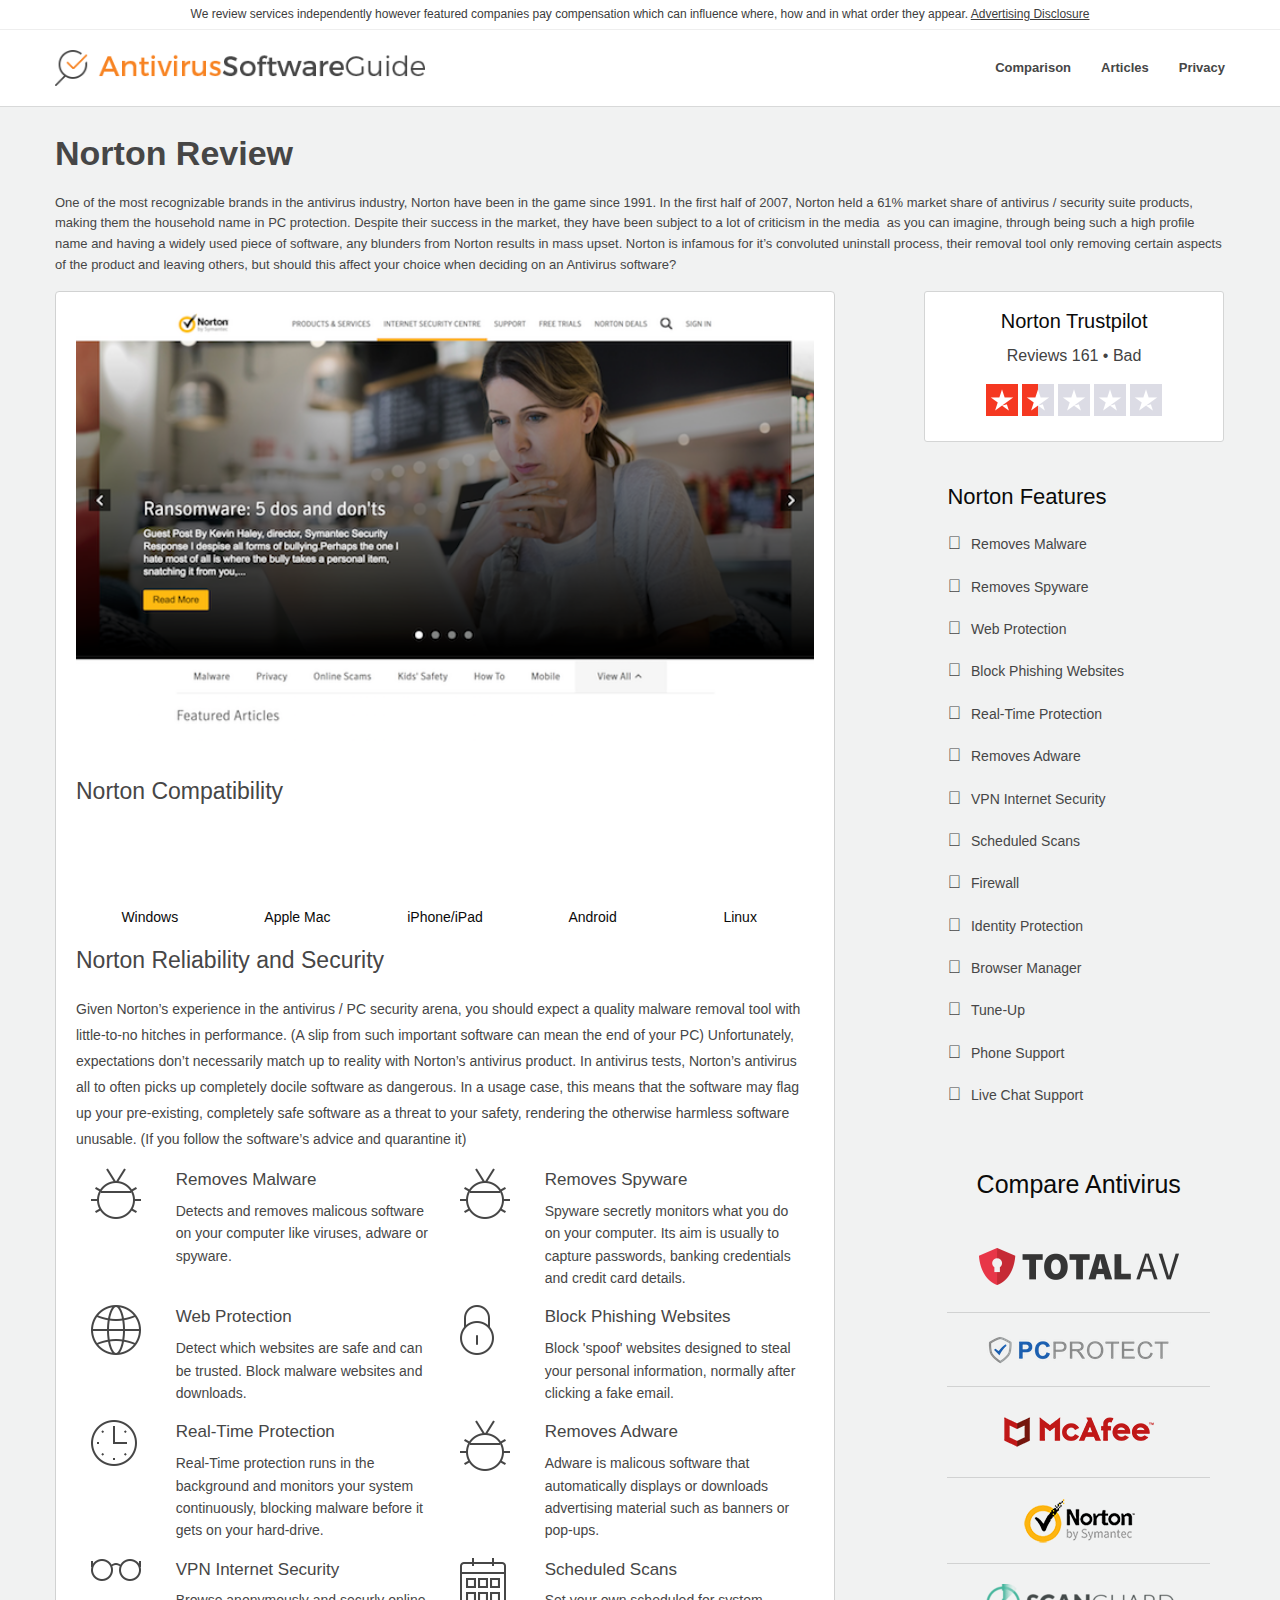
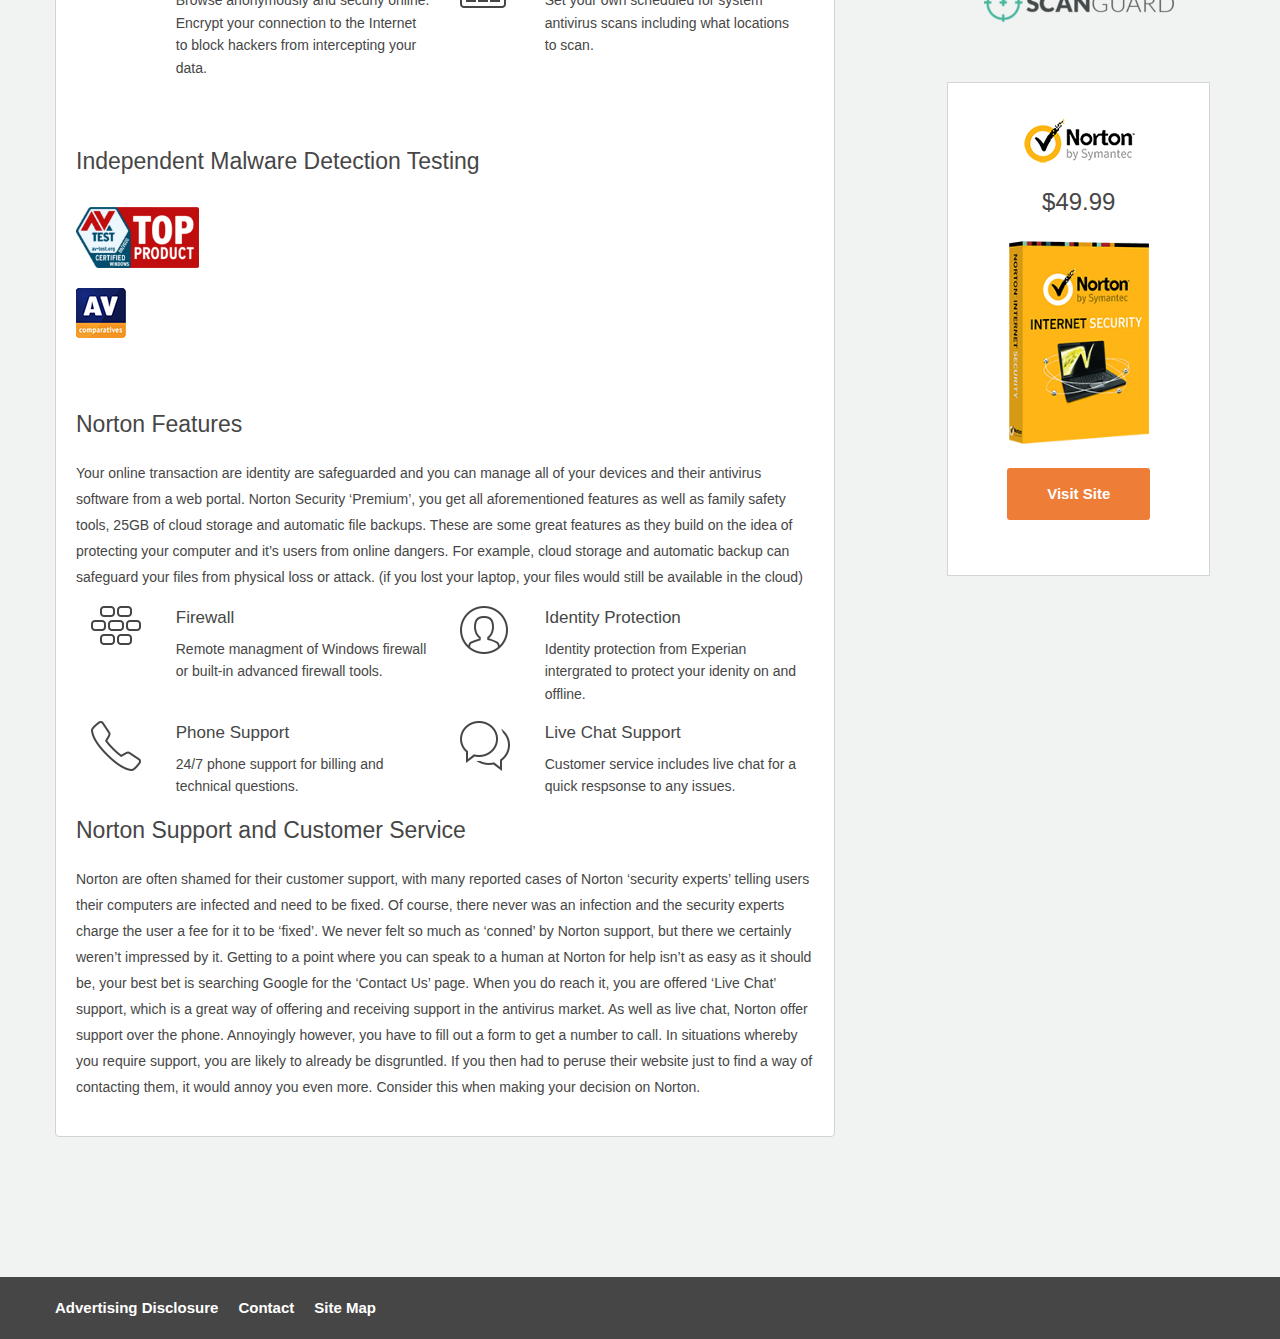
<file: norton.html>
<!DOCTYPE html>

<html lang="en">

	

<!-- Mirrored from antivirussoftwareguide.github.io/Norton/reviews/norton.html by HTTrack Website Copier/3.x [XR&CO'2014], Mon, 30 Jun 2025 08:14:44 GMT -->
<!-- Added by HTTrack --><meta http-equiv="content-type" content="text/html;charset=utf-8" /><!-- /Added by HTTrack -->
<meta http-equiv="content-type" content="text/html;charset=UTF-8" />
<head>
<script src="http://code.jivosite.com/widget/UqZSn4p2Sq" async></script>

	<!-- Google tag (gtag.js) -->
<script async src="https://www.googletagmanager.com/gtag/js?id=AW-17197201029">
</script>
<script>
  window.dataLayer = window.dataLayer || [];
  function gtag(){dataLayer.push(arguments);}
  gtag('js', new Date());

  gtag('config', 'AW-17197201029');
</script>
		<title>Norton Antivirus 2025 - Norton Free Antivirus Review - Norton Security</title>
		<meta name="description" content="We have reviewed Norton and all of its features to help you make an educated decision on which antivirus provider you should purchase.   "/>

    <style>@charset "UTF-8";html{line-height:1.15;-webkit-text-size-adjust:100%}body{margin:0}h1{font-size:2em;margin:0.67em 0}hr{box-sizing:content-box;height:0;overflow:visible}a{background-color:transparent}img{border-style:none}input,select{font-family:inherit;font-size:100%;line-height:1.15;margin:0}input{overflow:visible}select{text-transform:none}::-webkit-file-upload-button{-webkit-appearance:button;font:inherit}div,ul,li,h1,h2,h4,p{margin:0;padding:0}p{margin-bottom:1rem;font-size:inherit;line-height:1.6;text-rendering:optimizeLegibility}i{font-style:italic;line-height:inherit}h1,h2,h4,.h5{font-family:"Montserrat",sans-serif;font-style:normal;font-weight:normal;color:inherit;text-rendering:optimizeLegibility}h1{font-size:1.5rem;line-height:1.4;margin-top:0;margin-bottom:0.5rem}h2{font-size:1.25rem;line-height:1.4;margin-top:0;margin-bottom:0.5rem}h4{font-size:1.125rem;line-height:1.4;margin-top:0;margin-bottom:0.5rem}.h5{font-size:1.0625rem;line-height:1.4;margin-top:0;margin-bottom:0.5rem}@media print,screen and (min-width:40em){h1{font-size:3rem}h2{font-size:2.5rem}h4{font-size:1.5625rem}.h5{font-size:1.25rem}}a{line-height:inherit;color:#1779ba;text-decoration:none}a img{border:0}hr{clear:both;max-width:1200px;height:0;margin:1.25rem auto;border-top:0;border-right:0;border-bottom:1px solid #cacaca;border-left:0}ul{margin-bottom:1rem;list-style-position:outside;line-height:1.6}li{font-size:inherit}ul{margin-left:1.25rem;list-style-type:disc}html{line-height:1.15;-webkit-text-size-adjust:100%}body{margin:0}h1{font-size:2em;margin:0.67em 0}hr{box-sizing:content-box;height:0;overflow:visible}a{background-color:transparent}img{border-style:none}input,select{font-family:inherit;font-size:100%;line-height:1.15;margin:0}input{overflow:visible}select{text-transform:none}::-webkit-file-upload-button{-webkit-appearance:button;font:inherit}html{box-sizing:border-box;font-size:100%}*,*::before,*::after{box-sizing:inherit}body{margin:0;padding:0;background:#fefefe;font-family:"Montserrat",sans-serif;font-weight:normal;line-height:1.5;color:#0a0a0a;-webkit-font-smoothing:antialiased;-moz-osx-font-smoothing:grayscale}img{display:inline-block;vertical-align:middle;max-width:100%;height:auto;-ms-interpolation-mode:bicubic}select{box-sizing:border-box;width:100%;border-radius:0}input,select{font-family:inherit}.grid-container{padding-right:0.625rem;padding-left:0.625rem;max-width:1200px;margin-left:auto;margin-right:auto}@media print,screen and (min-width:40em){.grid-container{padding-right:0.9375rem;padding-left:0.9375rem}}.grid-x{display:flex;flex-flow:row wrap}.cell{flex:0 0 auto;min-height:0px;min-width:0px;width:100%}.cell.auto{flex:1 1 0px}.grid-x>.auto{width:auto}.grid-x>.small-4,.grid-x>.small-6,.grid-x>.small-8,.grid-x>.small-12{flex-basis:auto}@media print,screen and (min-width:40em){.grid-x>.medium-1,.grid-x>.medium-3,.grid-x>.medium-5,.grid-x>.medium-6,.grid-x>.medium-7,.grid-x>.medium-11{flex-basis:auto}}@media print,screen and (min-width:64em){.grid-x>.large-2,.grid-x>.large-3,.grid-x>.large-4,.grid-x>.large-8,.grid-x>.large-9,.grid-x>.large-12{flex-basis:auto}}.grid-x>.small-4,.grid-x>.small-6,.grid-x>.small-8,.grid-x>.small-12{flex:0 0 auto}.grid-x>.small-4{width:33.33333%}.grid-x>.small-6{width:50%}.grid-x>.small-8{width:66.66667%}.grid-x>.small-12{width:100%}@media print,screen and (min-width:40em){.grid-x>.medium-1,.grid-x>.medium-3,.grid-x>.medium-5,.grid-x>.medium-6,.grid-x>.medium-7,.grid-x>.medium-11{flex:0 0 auto}.grid-x>.medium-1{width:8.33333%}.grid-x>.medium-3{width:25%}.grid-x>.medium-5{width:41.66667%}.grid-x>.medium-6{width:50%}.grid-x>.medium-7{width:58.33333%}.grid-x>.medium-11{width:91.66667%}}@media print,screen and (min-width:64em){.grid-x>.large-2,.grid-x>.large-3,.grid-x>.large-4,.grid-x>.large-8,.grid-x>.large-9,.grid-x>.large-12{flex:0 0 auto}.grid-x>.large-2{width:16.66667%}.grid-x>.large-3{width:25%}.grid-x>.large-4{width:33.33333%}.grid-x>.large-8{width:66.66667%}.grid-x>.large-9{width:75%}.grid-x>.large-12{width:100%}}.grid-padding-x .grid-padding-x{margin-right:-0.625rem;margin-left:-0.625rem}@media print,screen and (min-width:40em){.grid-padding-x .grid-padding-x{margin-right:-0.9375rem;margin-left:-0.9375rem}}.grid-container:not(.full)>.grid-padding-x{margin-right:-0.625rem;margin-left:-0.625rem}@media print,screen and (min-width:40em){.grid-container:not(.full)>.grid-padding-x{margin-right:-0.9375rem;margin-left:-0.9375rem}}.grid-padding-x>.cell{padding-right:0.625rem;padding-left:0.625rem}@media print,screen and (min-width:40em){.grid-padding-x>.cell{padding-right:0.9375rem;padding-left:0.9375rem}}.hide{display:none!important}@media print,screen and (min-width:40em){.hide-for-medium{display:none!important}}@media screen and (max-width:39.99875em){.show-for-medium{display:none!important}}::placeholder{color:#cacaca}select{height:2.4375rem;margin:0 0 1rem;padding:0.5rem;appearance:none;border:1px solid #cacaca;border-radius:0;background-color:#fefefe;font-family:inherit;font-size:1rem;font-weight:normal;line-height:1.5;color:#0a0a0a;background-image:url("data:image/svg+xml;utf8,<svg xmlns='http://www.w3.org/2000/svg' version='1.1' width='32' height='24' viewBox='0 0 32 24'><polygon points='0,0 32,0 16,24' style='fill: rgb%28138, 138, 138%29'></polygon></svg>");background-origin:content-box;background-position:right -1rem center;background-repeat:no-repeat;background-size:9px 6px;padding-right:1.5rem}@media screen and (min-width:0\0){select{background-image:url("[data-uri]")}}select::-ms-expand{display:none}.fas{-moz-osx-font-smoothing:grayscale;-webkit-font-smoothing:antialiased;display:inline-block;font-style:normal;font-variant:normal;text-rendering:auto;line-height:1}.fa-angle-right:before{content:"\f105"}.fa-filter:before{content:"\f0b0"}.fa-times-circle:before{content:"\f057"}@font-face{font-family:'Font Awesome 5 Free';font-style:normal;font-weight:400;font-display:auto;src:url("https://antivirussoftwareguide.github.io/Norton/assets/font/fa/fa-regular-400.eot");src:url("https://antivirussoftwareguide.github.io/Norton/assets/font/fa/fa-regular-400d41d.eot?#iefix") format("embedded-opentype"),url("https://antivirussoftwareguide.github.io/Norton/assets/font/fa/fa-regular-400.woff2") format("woff2"),url("https://antivirussoftwareguide.github.io/Norton/assets/font/fa/fa-regular-400.woff") format("woff"),url("https://antivirussoftwareguide.github.io/Norton/assets/font/fa/fa-regular-400.ttf") format("truetype"),url("https://antivirussoftwareguide.github.io/Norton/assets/font/fa/fa-regular-400.svg#fontawesome") format("svg")}i.fas{font-family:"Font Awesome 5 Free",sans-serif;font-weight:900}@font-face{font-family:'Montserrat';src:url("https://antivirussoftwareguide.github.io/Norton/assets/font/montserrat/Montserrat-Regular.eot");src:url("https://antivirussoftwareguide.github.io/Norton/assets/font/montserrat/Montserrat-Regulard41d.eot?#iefix") format("embedded-opentype"),url("https://antivirussoftwareguide.github.io/Norton/assets/font/montserrat/Montserrat-Regular.woff2") format("woff2"),url("https://antivirussoftwareguide.github.io/Norton/assets/font/montserrat/Montserrat-Regular.woff") format("woff"),url("https://antivirussoftwareguide.github.io/Norton/assets/font/montserrat/Montserrat-Regular.ttf") format("truetype"),url("https://antivirussoftwareguide.github.io/Norton/assets/font/montserrat/Montserrat-Regular.svg#Montserrat-Regular") format("svg");font-weight:normal;font-style:normal;font-display:swap}@font-face{font-family:'Montserrat';src:url("https://antivirussoftwareguide.github.io/Norton/assets/font/montserrat/Montserrat-SemiBold.eot");src:url("https://antivirussoftwareguide.github.io/Norton/assets/font/montserrat/Montserrat-SemiBoldd41d.eot?#iefix") format("embedded-opentype"),url("https://antivirussoftwareguide.github.io/Norton/assets/font/montserrat/Montserrat-SemiBold.woff2") format("woff2"),url("https://antivirussoftwareguide.github.io/Norton/assets/font/montserrat/Montserrat-SemiBold.woff") format("woff"),url("https://antivirussoftwareguide.github.io/Norton/assets/font/montserrat/Montserrat-SemiBold.ttf") format("truetype"),url("https://antivirussoftwareguide.github.io/Norton/assets/font/montserrat/Montserrat-SemiBold.svg#Montserrat-SemiBold") format("svg");font-weight:600;font-style:normal;font-display:swap}@font-face{font-family:'Font Awesome 5 Free';src:url("https://antivirussoftwareguide.github.io/Norton/assets/font/fa/fa-solid-900.woff2"),url("https://antivirussoftwareguide.github.io/Norton/assets/font/fa/fa-solid-900.woff") format("woff"),url("https://antivirussoftwareguide.github.io/Norton/assets/font/fa/fa-solid-900.eot"),url("https://antivirussoftwareguide.github.io/Norton/assets/font/fa/fa-solid-900d41d.eot?#iefix") format("embedded-opentype"),url("https://antivirussoftwareguide.github.io/Norton/assets/font/fa/fa-solid-900.ttf") format("truetype"),url("https://antivirussoftwareguide.github.io/Norton/assets/font/fa/fa-solid-900.svg#FontAwesome") format("svg");font-weight:900;font-style:normal;font-display:swap}.ml-2{margin-left:10px!important}@media (min-width:0px){.mb-sm-5{margin-bottom:25px!important}}@media (min-width:1025px){.mb-lg-2{margin-bottom:10px!important}}.text--align-center{text-align:center}@-webkit-keyframes rotation{from{-webkit-transform:rotate(0deg)}to{-webkit-transform:rotate(359deg)}}.button{display:inline-block;text-align:center;border-radius:3px;padding:10px 15px}.button i{margin-left:15px}.content-wrapper{padding-top:95px;background-color:#f1f2f2}@media (min-width:0px) and (max-width:639px){.content-wrapper{padding-top:85px}}@media (min-width:1025px){.content-wrapper{padding-top:75px}}.cookie-policy{position:fixed;bottom:0;left:0;right:0;background-color:rgba(33,33,33,0.97);padding:7px 0}.cookie-policy__text{color:#fff;text-align:center;font-size:12px;line-height:20px}.cookie-policy__text a{color:#ff8220;text-decoration:underline}.cookie-policy__button-wrapper{display:flex;align-items:center;position:absolute;left:94%;bottom:10%}.cookie-policy__button-wrapper i{color:#ff8220}.filter-bar{margin-bottom:30px;max-height:1000px}.filter-bar__filter{margin-bottom:10px}@media (min-width:1025px){.filter-bar__filter{margin-bottom:0}}.filter-bar__filter select{outline:none;width:80%;display:inline-block;font-size:13px;margin-bottom:0;height:34px;-webkit-appearance:none;-moz-appearance:none;appearance:none;background-position:95%;background-size:10px;background-repeat:no-repeat;padding-right:3px;padding-left:10px}@media (min-width:1025px){.filter-bar__filter select{width:100%}}.filter-bar__filter select:before{content:'';background-image:url("[data-uri]");height:20px;width:20px}.filter-bar-top{margin-bottom:20px;margin-top:20px;background-color:#464646;padding:10px 0}@media (min-width:641px){.filter-bar-top{margin-bottom:30px;margin-top:40px}}.filter-bar-top__text{margin-bottom:20px;text-align:center;color:#fff;font-size:13px;font-weight:400;align-items:center;display:flex;justify-content:flex-end}@media (min-width:641px){.filter-bar-top__text{text-align:left;margin-bottom:0}}.filter-bar-top__text p{margin-bottom:0}.filter-bar-top__select{max-width:100px;margin-left:auto;margin-right:auto;position:relative;background-color:#464646;border-radius:3px;color:#fff;font-size:15px}@media (min-width:641px){.filter-bar-top__select{max-width:none;margin-left:0;margin-right:0}}.filter-bar-top__select:before{content:'\f107';font-family:"Font Awesome 5 Free",sans-serif;font-weight:700;position:absolute;top:50%;left:10px;transform:translateY(-50%);color:#fff;font-size:16px}.filter-bar-top__select select{padding:5px;margin-left:30px;-webkit-appearance:none;-ms-appearance:none;-moz-appearance:none;appearance:none;font-size:12px;border:none;background-color:transparent;border-radius:3px;position:relative;z-index:2;margin-bottom:0;height:auto;color:#fff;background:none}.filter-bar-top__select select option{color:#464646}.filter-bar-top__button{max-width:200px;margin-left:auto;margin-right:auto;margin-bottom:10px;background-color:#464646;width:100%;padding:5px;color:#fff;font-size:12px;border-radius:3px}@media (min-width:641px){.filter-bar-top__button{margin-bottom:0;max-width:none;margin-left:0;margin-right:0}}.filter-bar-top__button .fas{color:#fff;font-size:16px;margin-right:10px}.header-block{padding:20px 0;border-bottom:1px solid #d8d9d9;margin-bottom:25px;position:fixed;top:0;right:0;left:0;background-color:#fff;z-index:2}.header-block__navigation{display:flex;justify-content:flex-end;-webkit-display:flex;-webkit-justify-content:flex-end}.header-block__menu-item{display:inline-flex;align-items:center;-webkit-display:inline-flex;-webkit-align-items:center;font-family:"Montserrat",sans-serif;font-weight:600;font-size:13px;color:#464646}.header-block__menu-item a{color:#464646}.header-block__menu-item--space-left{margin-left:15px}@media (min-width:1025px){.header-block__menu-item--space-left{margin-left:30px}}.header-block__menu-item--bars{margin-left:30px;position:absolute;left:80%;bottom:35%}@media (min-width:1025px){.header-block__menu-item--bars{margin-left:65px}}.header-block__bar-wrapper{position:relative;width:30px;height:20px}.header-block__bar{position:absolute;left:0;right:0;height:3px;background-color:#464646}.header-block__bar--1{top:0}.header-block__bar--2{transform:translateY(-50%);top:50%}.header-block__bar--3{bottom:0}.loading-spinner:before{content:'';position:fixed;left:0;top:0;width:100%;height:100vh;background-color:#e6e6e6;z-index:5;opacity:0}.loading-spinner:after{width:80px;height:80px;line-height:1;position:fixed;left:calc(50% - 40px);top:calc(50% - 40px);content:'\f110';font-family:'Font Awesome 5 Free',sans-serif;font-weight:900;z-index:6;font-size:80px;transform-origin:50% 50%;-webkit-animation:rotation 1s infinite linear;opacity:0}.loading-spinner--visible{position:relative;overflow:hidden;opacity:1}.loading-spinner--visible:before{opacity:0.95}.loading-spinner--visible:after{opacity:1}.modal{background-color:#fff;position:fixed;z-index:25;right:5px;left:50%;transform:translate3d(-50%,-50%,0);top:50%;padding:5px;margin:0;opacity:0;visibility:hidden}.modal__overlay{position:fixed;width:100%;height:100%;background-color:rgba(0,0,0,0.8);top:0;left:0;z-index:20;opacity:0;visibility:hidden}.modal__close-cross{height:20px;width:20px;background-image:url("../assets/img/icon/cross.png");background-repeat:no-repeat;background-size:contain;position:absolute;top:10px;right:10px}.modal--how-we-rank{padding:85px 20px 20px 20px}.modal--how-we-rank h4{display:block;position:absolute;top:5px;left:5px;right:5px;text-align:center;background-color:#303D5C;color:#fff;font-size:20px;padding:20px 0}.modal--how-we-rank p{margin:20px;font-size:13px;line-height:18px}.offcanvas-menu-block{position:fixed;top:0;right:0;height:100vh;width:250px;transform:translateX(250px);background-color:#464646}.offcanvas-menu-block ul{list-style:none;padding-top:50px}.offcanvas-menu-block ul li{display:block;color:#ffffff;padding:20px;font-family:'Montserrat',serif;font-weight:600;font-size:13px;text-transform:uppercase}.offcanvas-menu-block ul li a{color:#fff}.page-content-block{text-align:center;margin-bottom:30px;position:relative}@media (min-width:1025px){.page-content-block{text-align:left;margin-bottom:0}}.page-title-block{margin-bottom:10px;text-align:center}@media (min-width:1025px){.page-title-block{text-align:left;margin-bottom:15px}}.page-title-block__title{margin-bottom:5px;color:#464646;font-family:"Montserrat",sans-serif;font-weight:600;font-size:31px}@media (min-width:1025px){.page-title-block__title{margin-bottom:15px}}.page-title-block__subtitle{margin-bottom:10px;color:#464646;font-family:"Montserrat",sans-serif;font-size:20px;font-weight:500}@media (min-width:1025px){.page-title-block__subtitle{margin-bottom:15px}}.page-title-block p{margin-bottom:0;color:#464646;font-size:13px;font-weight:300}.sidebar-block--grey-block{background-color:#f5f5f5;border:1px solid #d1d2d2;border-radius:4px;padding:20px;margin-bottom:20px;color:#464646}.sidebar-block--grey-block h4{font-size:17px;font-weight:600}.sidebar-block--grey-block p{font-size:13px}.sidebar-block--grey-block a{color:#464646;font-weight:600}.sidebar-block--grey-block img{max-width:67%}.sidebar-block--grey-block .av-test{max-width:70px}.text--semi-bold{font-weight:600}#app{position:relative}</style>

    <link rel="apple-touch-icon" sizes="57x57" href="./assets/img/favicon/apple-icon-57x57.png">
    <link rel="apple-touch-icon" sizes="60x60" href="./assets/img/favicon/apple-icon-60x60.png">
    <link rel="apple-touch-icon" sizes="72x72" href="./assets/img/favicon/apple-icon-72x72.png">
    <link rel="apple-touch-icon" sizes="76x76" href="./assets/img/favicon/apple-icon-76x76.png">
    <link rel="apple-touch-icon" sizes="114x114" href="./assets/img/favicon/apple-icon-114x114.png">
    <link rel="apple-touch-icon" sizes="120x120" href="./assets/img/favicon/apple-icon-120x120.png">
    <link rel="apple-touch-icon" sizes="144x144" href="./assets/img/favicon/apple-icon-144x144.png">
    <link rel="apple-touch-icon" sizes="152x152" href="./assets/img/favicon/apple-icon-152x152.png">
    <link rel="apple-touch-icon" sizes="180x180" href="./assets/img/favicon/apple-icon-180x180.png">
    <link rel="icon" type="image/png" sizes="192x192" href="./assets/img/favicon/android-icon-192x192.png">
    <link rel="icon" type="image/png" sizes="32x32" href="./assets/img/favicon/favicon-32x32.png">
    <link rel="icon" type="image/png" sizes="96x96" href="./assets/img/favicon/favicon-96x96.png">
    <link rel="icon" type="image/png" sizes="16x16" href="./assets/img/favicon/favicon-16x16.png">
    <meta name="msapplication-TileColor" content="#ffffff">
    <meta name="msapplication-TileImage" content="/ms-icon-144x144.png">
    <meta name="theme-color" content="#ffffff">

    <link rel="preload" href="../assets/css/frontend.min.css" as="style" onload="this.onload=null;this.rel='stylesheet'">
    <noscript><link rel="stylesheet" href="../assets/css/frontend.min.css"></noscript>

		<meta name="viewport" content="width=device-width, initial-scale=1">

		<link rel="alternate" hreflang="es" href="https://www.mejorantiviruscomparado.com/"/>
		<link rel="alternate" hreflang="fr" href="https://www.meilleurantiviruscomparatif.com/"/>
		<link rel="alternate" hreflang="en" href="https://antivirussoftwareguide.github.io/Norton/index.html"/>
		<link rel="alternate" hreflang="de" href="https://www.besterantivirusprogramm.com/"/>
		<link rel="alternate" hreflang="it" href="https://www.migliorantivirusconfrontato.com/"/>
		<link rel="alternate" hreflang="pt" href="https://www.melhorantiviruscomparado.com/"/>
		<link rel="alternate" hreflang="nl" href="https://www.beste10virusscanners.nl/"/>

    <link rel="preload" href="https://antivirussoftwareguide.github.io/Norton/assets/font/montserrat/Montserrat-SemiBold.woff2" as="font" crossorigin="anonymous">
    <link rel="preload" href="https://antivirussoftwareguide.github.io/Norton/assets/font/montserrat/Montserrat-Regular.woff2" as="font" crossorigin="anonymous">

    <!--  Site Verification  -->
    <meta name="msvalidate.01" content="47435B980ABF6B0872E693D6236BB5DD"/>
    <meta name="google-site-verification" content="gcyAmoNx3RgdHfp6C9Kws_Ey7qr6VwS5dh57asOOAR8"/>
            <!--   Google Tags  -->
        <script async src="https://www.googletagmanager.com/gtag/js?id=AW-930304055"></script>
        <script>
          window.dataLayer = window.dataLayer || [];

          function gtag()
          {
            dataLayer.push(arguments);
          }

          gtag(
            'set', 'linker',
            {'domains': ['www.antivirussoftwareguide.com', 'totalav.com', 'secure.totalav.com', 'scanguard.com', 'secure.scanguard.com', 'pcprotect.com', 'secure.pcprotect.com', 'totaladblock.com', 'secure.totaladblock.com', 'totalwebshield.com', 'secure.totalwebshield.com']}
          );
          gtag('js', new Date());
          gtag('config', 'AW-930304055');
        </script>
    	</head>

	<body class="">
  <div class="advertising-disclosure-top-bar hide-for-small-only">
    <div class="grid-x">
      <div class="cell medium-12"></div>
        <p>
          We review services independently however featured companies pay compensation which can influence where, how and in what order they appear. <a target="_blank" href="https://antivirussoftwareguide.github.io/Norton/disclaimer.html">Advertising Disclosure</a>
        </p>
    </div>
  </div>

	  <div class="reviewframework-site-frontend-common-viewmodel-headerviewmodel">
<header class="header-block" header>

	<div class="grid-container">

    <div class="grid-x grid-padding-x">

      <div class="cell large-4 medium-5 small-8 header-block__logo">

	      <a href="https://antivirussoftwareguide.github.io/Norton/index.html">
          <img src="./assets/img/logos/en/logo.png" alt="Antivirus Software Guide">
        </a>

      </div>

      <div class="cell large-8 medium-7 small-4 header-block__navigation">

        <div class="header-block__menu-item show-for-medium">
	        <a href="https://antivirussoftwareguide.github.io/Norton/compare-antivirus-protection.html">
		        Comparison	        </a>
        </div>

        <div class="header-block__menu-item header-block__menu-item--space-left show-for-medium">
	        <a href="https://antivirussoftwareguide.github.io/Norton/articles.html">
            Articles	        </a>
        </div>

        <div class="header-block__menu-item header-block__menu-item--space-left show-for-medium">
	        <a href="https://antivirussoftwareguide.github.io/Norton/privacy.html" target="_blank">
            Privacy	        </a>
        </div>

        <div class="header-block__menu-item header-block__menu-item--bars hide-for-medium" bars>

          <div class="header-block__bar-wrapper" data-ignore-menu-click="true">

            <div class="header-block__bar header-block__bar--1" data-ignore-menu-click="true"></div>
            <div class="header-block__bar header-block__bar--2" data-ignore-menu-click="true"></div>
            <div class="header-block__bar header-block__bar--3" data-ignore-menu-click="true"></div>

          </div>

        </div>

      </div>

    </div>

  </div>

</header>
</div>
	  <div class="content-wrapper" content-wrapper>

	    

<div class="page-title-block">

	<div class="grid-container">

		<div class="grid-x">

			<div class="cell large-8 large-order-1">

				<h1 class="page-title-block__title mt-5">
          Norton Review				</h1>

			</div>

		</div>

		<p class="page-title-block__intro-block">
      One of the most recognizable brands in the antivirus industry, Norton have been in the game since 1991. In the first half of 2007, Norton held a 61% market share of antivirus / security suite products, making them the household name in PC protection. Despite their success in the market, they have been subject to a lot of criticism in the media ­ as you can imagine, through being such a high profile name and having a widely used piece of software, any blunders from Norton results in mass upset.

Norton is infamous for it’s convoluted uninstall process, their removal tool only removing certain aspects of the product and leaving others, but should this affect your choice when deciding on an Antivirus software?		</p>

	</div>

</div>

<div class="grid-container">

	<div class="grid-x">

		<div class="cell large-8">

			<div class="review-content-block">
                  <img class="review-content-block__featured-image" src="./assets/img/uploads/logo/norton.png" alt="Norton Review">
        
        
					<h3 class="review-content-block__title">
						Norton Compatibility					</h3>

					<div class="grid-x">


            
							<div class="cell auto">
								<div class="device-card">

									<div class="device-card__icon-container">
										<i class="fab fa-windows"></i>
									</div>

									<div class="device-card__text">
                    Windows									</div>

								</div>
							</div>

            
							<div class="cell auto">
								<div class="device-card">

									<div class="device-card__icon-container">
										<i class="fab fa-apple"></i>
									</div>

									<div class="device-card__text">
                    Apple Mac									</div>

								</div>
							</div>

            
							<div class="cell auto">
								<div class="device-card">

									<div class="device-card__icon-container">
										<i class="fab fa-apple"></i>
									</div>

									<div class="device-card__text">
                    iPhone/iPad									</div>

								</div>
							</div>

            
							<div class="cell auto">
								<div class="device-card">

									<div class="device-card__icon-container">
										<i class="fab fa-android"></i>
									</div>

									<div class="device-card__text">
                    Android									</div>

								</div>
							</div>

            
							<div class="cell auto">
								<div class="device-card">

									<div class="device-card__icon-container">
										<i class="fab fa-linux"></i>
									</div>

									<div class="device-card__text">
                    Linux									</div>

								</div>
							</div>

            
					</div>

        

				<p class="review-content-block__text-block">
          				</p>

				<h3 class="review-content-block__title">
					Norton Reliability and Security				</h3>

				<p class="review-content-block__text-block">
                      Given Norton’s experience in the antivirus / PC security arena, you should expect a quality malware removal tool with little-to-no hitches in performance. (A slip from such important software can mean the end of your PC)   Unfortunately, expectations don’t necessarily match up to reality with Norton’s antivirus product. In antivirus tests, Norton’s antivirus all to often picks up completely docile software as dangerous. In a usage case, this means that the software may flag up your pre-existing, completely safe software as a threat to your safety, rendering the otherwise harmless software unusable. (If you follow the software’s advice and quarantine it)           				</p>

				<div class="grid-x grid-padding-x">

          
						<div class="cell medium-6 feature-block">

							<div class="grid-x">

								<div class="cell small-3">
									<img src="./assets/img/icon/adware.png" alt="Removes Malware">
								</div>

								<div class="cell small-9">

									<h5 class="feature-block__title">
                    Removes Malware									</h5>

									<p class="feature-block__description">
                    Detects and removes malicous software on your computer like viruses, adware or spyware.									</p>

								</div>

							</div>

						</div>

          
						<div class="cell medium-6 feature-block">

							<div class="grid-x">

								<div class="cell small-3">
									<img src="./assets/img/icon/bug.png" alt="Removes Spyware">
								</div>

								<div class="cell small-9">

									<h5 class="feature-block__title">
                    Removes Spyware									</h5>

									<p class="feature-block__description">
                    Spyware secretly monitors what you do on your computer. Its aim is usually to capture passwords, banking credentials and credit card details.									</p>

								</div>

							</div>

						</div>

          
						<div class="cell medium-6 feature-block">

							<div class="grid-x">

								<div class="cell small-3">
									<img src="./assets/img/icon/globe.png" alt="Web Protection">
								</div>

								<div class="cell small-9">

									<h5 class="feature-block__title">
                    Web Protection									</h5>

									<p class="feature-block__description">
                    Detect which websites are safe and can be trusted. Block malware websites and downloads.									</p>

								</div>

							</div>

						</div>

          
						<div class="cell medium-6 feature-block">

							<div class="grid-x">

								<div class="cell small-3">
									<img src="./assets/img/icon/password.png" alt="Block Phishing Websites">
								</div>

								<div class="cell small-9">

									<h5 class="feature-block__title">
                    Block Phishing Websites									</h5>

									<p class="feature-block__description">
                    Block 'spoof' websites designed to steal your personal information, normally after clicking a fake email.									</p>

								</div>

							</div>

						</div>

          
						<div class="cell medium-6 feature-block">

							<div class="grid-x">

								<div class="cell small-3">
									<img src="./assets/img/icon/clock.png" alt="Real-Time Protection">
								</div>

								<div class="cell small-9">

									<h5 class="feature-block__title">
                    Real-Time Protection									</h5>

									<p class="feature-block__description">
                    Real-Time protection runs in the background and monitors your system continuously, blocking malware before it gets on your hard-drive.									</p>

								</div>

							</div>

						</div>

          
						<div class="cell medium-6 feature-block">

							<div class="grid-x">

								<div class="cell small-3">
									<img src="./assets/img/icon/bug.png" alt="Removes Adware">
								</div>

								<div class="cell small-9">

									<h5 class="feature-block__title">
                    Removes Adware									</h5>

									<p class="feature-block__description">
                    Adware is malicous software that automatically displays or downloads advertising material such as banners or pop-ups.									</p>

								</div>

							</div>

						</div>

          
						<div class="cell medium-6 feature-block">

							<div class="grid-x">

								<div class="cell small-3">
									<img src="./assets/img/icon/glasses.png" alt="VPN Internet Security">
								</div>

								<div class="cell small-9">

									<h5 class="feature-block__title">
                    VPN Internet Security									</h5>

									<p class="feature-block__description">
                    Browse anonymously and securly online. Encrypt your connection to the Internet to block hackers from intercepting your data.									</p>

								</div>

							</div>

						</div>

          
						<div class="cell medium-6 feature-block">

							<div class="grid-x">

								<div class="cell small-3">
									<img src="./assets/img/icon/calendar.png" alt="Scheduled Scans">
								</div>

								<div class="cell small-9">

									<h5 class="feature-block__title">
                    Scheduled Scans									</h5>

									<p class="feature-block__description">
                    Set your own scheduled for system antivirus scans including what locations to scan.									</p>

								</div>

							</div>

						</div>

          
				</div>

				<div class="charts review-ratings">

          <h3 class="review-content-block__title">
            Independent Malware Detection Testing          </h3>

					<div class="chart chart--dev">

						<div class="chart--horiz">

              
								<div class="grid-x review-ratings__block">

									<div class="cell small-2 text-center review-ratings__logo">

										<a href="https://antivirussoftwareguide.github.io/Norton/articles/av-test.html" target="_blank">
											<img src="./assets/img/logos/AV-Test.png" alt="AV Test Labs">
										</a>

									</div>

									<div class="cell medium-9 small-10 review-ratings__bar">

										<div class="chart__bar" data-skill="100">

											<div class="chart__label">
												AV-Test.org - 100.00%
											</div>

										</div>

									</div>

								</div>

              
              
              
								<div class="grid-x review-ratings__block">

									<div class="cell small-2 text-center review-ratings__logo">

										<a href="https://antivirussoftwareguide.github.io/Norton/articles/av-comparatives-antivirus-testing.html" target="_blank">
											<img src="./assets/img/logos/AV-Comparatives.png" alt="AV Comparatives AV Testing">
										</a>

									</div>

									<div class="cell medium-9 small-10 review-ratings__bar">

										<div class="chart__bar" data-skill="100">

											<div class="chart__label">
												AV Comparatives - 100%
											</div>

										</div>

									</div>

								</div>

              
						</div>

					</div>

				</div>

				<h3 class="review-content-block__title">
					Norton Features				</h3>
				<p class="review-content-block__text-block">
                      Your online transaction are identity are safeguarded and you can manage all of your devices and their antivirus software from a web portal. Norton Security ‘Premium’, you get all aforementioned features as well as family safety tools, 25GB of cloud storage and automatic file backups. These are some great features as they build on the idea of protecting your computer and it’s users from online dangers. For example, cloud storage and automatic backup can safeguard your files from physical loss or attack. (if you lost your laptop, your files would still be available in the cloud)          				</p>

				<div class="grid-x grid-padding-x">

          
						<div class="cell medium-6 feature-block">

							<div class="grid-x">

								<div class="cell small-3">
									<img src="./assets/img/icon/wall.png" alt="Firewall">
								</div>

								<div class="cell small-9">

									<h5 class="feature-block__title">
                    Firewall									</h5>

									<p class="feature-block__description">
                    Remote managment of Windows firewall or built-in advanced firewall tools.									</p>

								</div>

							</div>

						</div>

          
						<div class="cell medium-6 feature-block">

							<div class="grid-x">

								<div class="cell small-3">
									<img src="./assets/img/icon/profile.png" alt="Identity Protection">
								</div>

								<div class="cell small-9">

									<h5 class="feature-block__title">
                    Identity Protection									</h5>

									<p class="feature-block__description">
                    Identity protection from Experian intergrated to protect your idenity on and offline.									</p>

								</div>

							</div>

						</div>

          
						<div class="cell medium-6 feature-block">

							<div class="grid-x">

								<div class="cell small-3">
									<img src="./assets/img/icon/phone.png" alt="Phone Support">
								</div>

								<div class="cell small-9">

									<h5 class="feature-block__title">
                    Phone Support									</h5>

									<p class="feature-block__description">
                    24/7 phone support for billing and technical questions.									</p>

								</div>

							</div>

						</div>

          
						<div class="cell medium-6 feature-block">

							<div class="grid-x">

								<div class="cell small-3">
									<img src="./assets/img/icon/speech-bubble.png" alt="Live Chat Support">
								</div>

								<div class="cell small-9">

									<h5 class="feature-block__title">
                    Live Chat Support									</h5>

									<p class="feature-block__description">
                    Customer service includes live chat for a quick respsonse to any issues.									</p>

								</div>

							</div>

						</div>

          
				</div>
				<h3 class="review-content-block__title">
					Norton Support and Customer Service				</h3>
				<p class="review-content-block__text-block">
                      Norton are often shamed for their customer support, with many reported cases of Norton ‘security experts’ telling users their computers are infected and need to be fixed. Of course, there never was an infection and the security experts charge the user a fee for it to be ‘fixed’.   We never felt so much as ‘conned’ by Norton support, but there we certainly weren’t impressed by it. Getting to a point where you can speak to a human at Norton for help isn’t as easy as it should be, your best bet is searching Google for the ‘Contact Us’ page. When you do reach it, you are offered ‘Live Chat’ support, which is a great way of offering and receiving support in the antivirus market. As well as live chat, Norton offer support over the phone. Annoyingly however, you have to fill out a form to get a number to call.  In situations whereby you require support, you are likely to already be disgruntled. If you then had to peruse their website just to find a way of contacting them, it would annoy you even more. Consider this when making your decision on Norton.          				</p>

			</div>

			<a id="reviews"></a>
            
		</div>

		<div class="cell large-3 large-offset-1 page-sidebar">

			<div class="grid-x grid-padding-x">

        
                  <div class="cell small-12">
            <div class="sidebar-block sidebar-block__trust-pilot">
              <!-- Trust Pilot Title -->
              <h5 class="mt-3">Norton Trustpilot</h5>
              <!-- Trust Pilot Text -->
              <p><a target="_blank" href="https://www.trustpilot.com/review/www.norton.com"
                   rel="nofollow">Reviews</a> 161 &bull; Bad</p>
              <!-- Trust Score Stars -->
              <img src="./assets/img/icon/stars/1-5.png">
            </div>
          </div>
        
				<div class="cell large-12 medium-6 small-12 large-order-3 small-order-3 text-center">
					<div class="sidebar-block__compare-block mb-8">

						<h4 class="mb-4">
							Compare Antivirus						</h4>

            
							<a href="totalav.html" class="sidebar-block__compare-block__product">
								<img src="./assets/img/uploads/product/logo/total_av.png" alt="Total AV">
							</a>

            
							<a href="pcprotect.html" class="sidebar-block__compare-block__product">
								<img src="./assets/img/uploads/product/logo/pc_protect.png" alt="PC Protect">
							</a>

            
							<a href="mcafee.html" class="sidebar-block__compare-block__product">
								<img src="./assets/img/uploads/product/logo/mcafee.png" alt="McAfee">
							</a>

            
							<a href="norton.html" class="sidebar-block__compare-block__product">
								<img src="./assets/img/uploads/product/logo/norton.png" alt="Norton">
							</a>

            
							<a href="scanguard.html" class="sidebar-block__compare-block__product">
								<img src="./assets/img/uploads/product/logo/scanguard.png" alt="ScanGuard">
							</a>

            
					</div>

				</div>

				<div class="cell small-12 large-order-2">
					<div class="sidebar-block__list-block mb-8 mt-8">

						<h4 class="mb-4">
							Norton Features						</h4>

						<ul>

              
								<li>
									<i class="fa fas fa-check"></i>Removes Malware								</li>

              
								<li>
									<i class="fa fas fa-check"></i>Removes Spyware								</li>

              
								<li>
									<i class="fa fas fa-check"></i>Web Protection								</li>

              
								<li>
									<i class="fa fas fa-check"></i>Block Phishing Websites								</li>

              
								<li>
									<i class="fa fas fa-check"></i>Real-Time Protection								</li>

              
								<li>
									<i class="fa fas fa-check"></i>Removes Adware								</li>

              
								<li>
									<i class="fa fas fa-check"></i>VPN Internet Security								</li>

              
								<li>
									<i class="fa fas fa-check"></i>Scheduled Scans								</li>

              
								<li>
									<i class="fa fas fa-check"></i>Firewall								</li>

              
								<li>
									<i class="fa fas fa-check"></i>Identity Protection								</li>

              
								<li>
									<i class="fa fas fa-check"></i>Browser Manager								</li>

              
								<li>
									<i class="fa fas fa-check"></i>Tune-Up								</li>

              
								<li>
									<i class="fa fas fa-check"></i>Phone Support								</li>

              
								<li>
									<i class="fa fas fa-check"></i>Live Chat Support								</li>

              
						</ul>

					</div>

				</div>

				<div class="cell small-12 large-order-4">

					<div class="sidebar-block__top-product-block mb-sm-6">

						<a href="https://us.norton.com/downloads" target="_blank">
							<img class="space-below space-below--large" src="./assets/img/uploads/product/logo/norton.png" alt="Norton">
						</a>

            <p>
              $49.99            </p>

						<div class="pl-10 pr-10">
							<img class="space-below space-below--large" src="./assets/img/uploads/product/featured/norton.png" alt="Norton">
						</div>


						<a href="https://us.norton.com/downloads" rel="nofollow" target="_blank" class="button button--orange button--large button--upsell button--upsell--large space-below--none">
							Visit Site						</a>

					</div>

				</div>

			</div>


		</div>
    
	</div>

</div>


<script type="application/ld+json">
  {
    "@context": "https://schema.org/",
    "@type": "Review",
    "name": "Norton",
    "description": "Review of Norton",
    "reviewRating": {
      "ratingValue": "8.8",
      "bestRating": "10",
      "worstRating": "1"
    },
    "author": {
      "@type": "Organization",
      "name": "Antivirus Software"
    },
    "itemReviewed": {
      "@type": "product",
      "name": "Norton Antivirus",
      "url": "norton",
      "category": "Antivirus Software Guide",
      "offers": {
        "@type": "Offer",
        "price": "49.99",
        "priceCurrency": "$"
      }
    }
  }
</script>

	    <div class="reviewframework-site-frontend-common-viewmodel-footerviewmodel">
<footer class="footer-block">

  <div class="grid-container">

    <div class="grid-x">

      <div class="cell show-for-medium medium-8 footer-block__navigation">

        <div class="footer-block__menu-item">
          <a href="https://antivirussoftwareguide.github.io/Norton/disclaimer.html" target="_blank">
            Advertising Disclosure          </a>
        </div>

        
        <div class="footer-block__menu-item">
          <a href="https://antivirussoftwareguide.github.io/Norton/contact.html" target="_blank">
            Contact          </a>
        </div>

        <div class="footer-block__menu-item">
          <a href="https://antivirussoftwareguide.github.io/Norton/sitemap.xml" target="_blank">
            Site Map          </a>
        </div>

      </div>

    </div>

  </div>

</footer>
</div>
	  </div>

	  <div class="offcanvas-menu-block" mobile-menu-component>

		  <ul data-ignore-menu-click="true">

			  <li data-ignore-menu-click="true">
				  <a data-ignore-menu-click="true" href="https://antivirussoftwareguide.github.io/Norton/compare-antivirus-protection.html" class="show-for-medium">
					  Comparison				  </a>
			  </li>

			  <li data-ignore-menu-click="true">
				  <a data-ignore-menu-click="true" href="https://antivirussoftwareguide.github.io/Norton/articles.html">
            Articles				  </a>
			  </li>

			  <li data-ignore-menu-click="true">
				  <a data-ignore-menu-click="true" href="https://antivirussoftwareguide.github.io/Norton/privacy.html">
            Privacy				  </a>
			  </li>

			  <li data-ignore-menu-click="true">
				  <a data-ignore-menu-click="true" href="https://antivirussoftwareguide.github.io/Norton/disclosure.html">
            Advertising Disclosure				  </a>
			  </li>

		  </ul>

	  </div>

	  
	  <div class="modal__overlay" modal-overlay></div>
    <script type="text/javascript">const LANG = 'en'</script>
	  <script type="text/javascript" defer src="./assets/js/frontend-external.min.js"></script>
		<script type="text/javascript" defer src="./assets/ts/frontend.js"></script>

	</body>



<!-- Mirrored from antivirussoftwareguide.github.io/Norton/reviews/norton.html by HTTrack Website Copier/3.x [XR&CO'2014], Mon, 30 Jun 2025 08:14:56 GMT -->
</html>
</file>
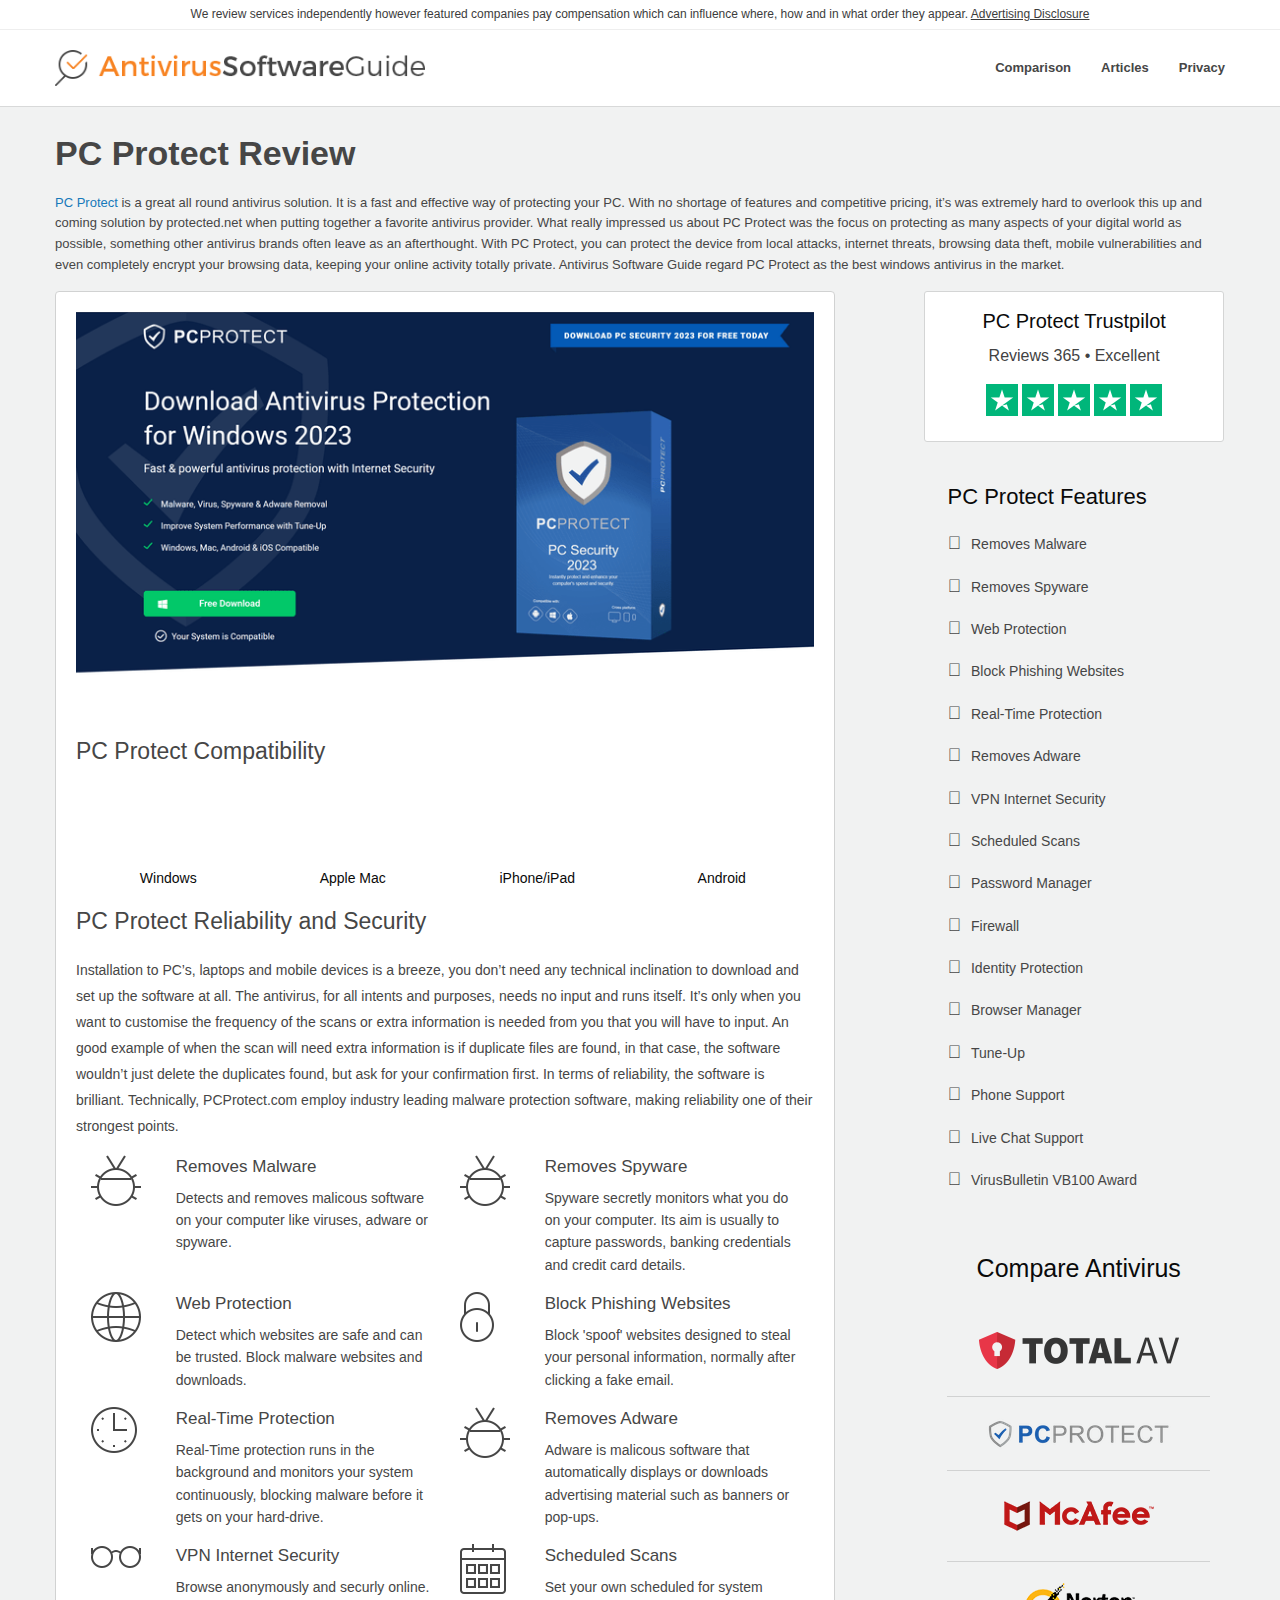
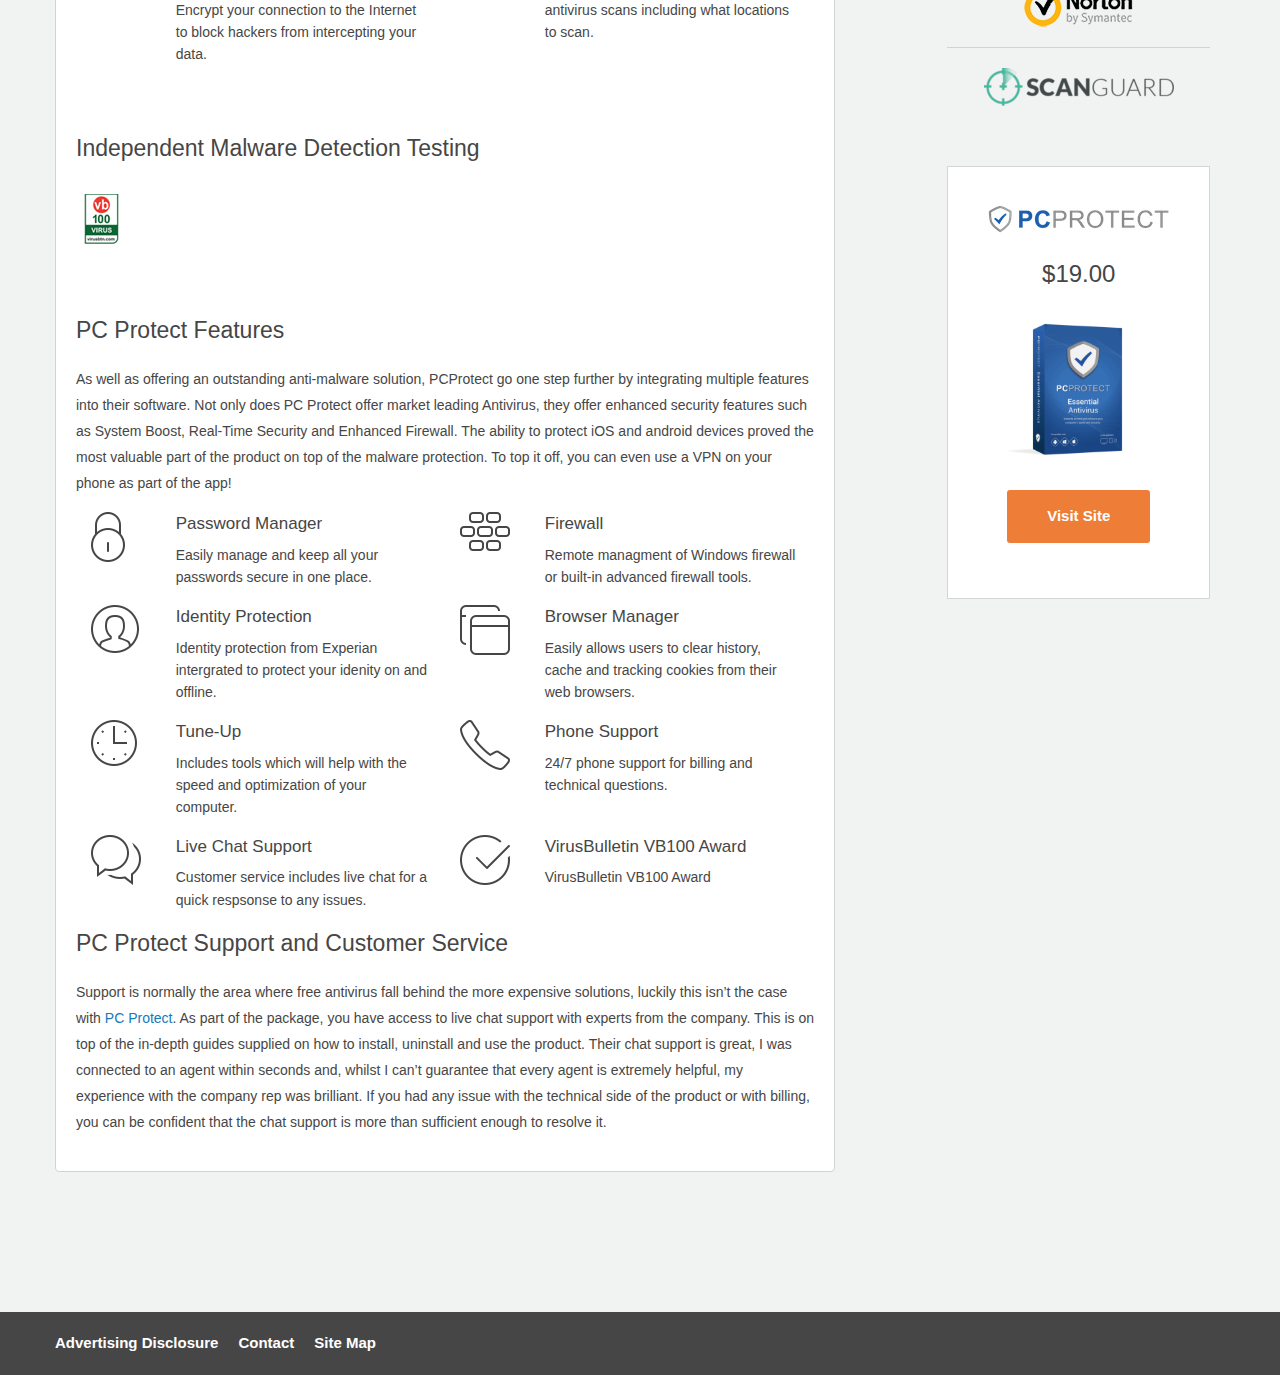
<file: pcprotect.html>
<!DOCTYPE html>

<html lang="en">

	
<!-- Mirrored from antivirussoftwareguide.com/reviews/pcprotect by HTTrack Website Copier/3.x [XR&CO'2014], Fri, 13 Jun 2025 03:02:14 GMT -->
<!-- Added by HTTrack -->
<!-- Mirrored from antivirussoftwareguide.github.io/Norton/reviews/pcprotect.html by HTTrack Website Copier/3.x [XR&CO'2014], Mon, 30 Jun 2025 08:14:59 GMT -->
<!-- Added by HTTrack --><meta http-equiv="content-type" content="text/html;charset=utf-8" /><!-- /Added by HTTrack -->
<meta http-equiv="content-type" content="text/html;charset=UTF-8" /><!-- /Added by HTTrack -->
<head>
		<title>PCProtect Review (2025): Why We Recommend PC Protect</title>
		<meta name="description" content="We have reviewed PC Protect and all of its features to help you make an educated decision on which free antivirus provider you should download.  "/>

    <style>@charset "UTF-8";html{line-height:1.15;-webkit-text-size-adjust:100%}body{margin:0}h1{font-size:2em;margin:0.67em 0}hr{box-sizing:content-box;height:0;overflow:visible}a{background-color:transparent}img{border-style:none}input,select{font-family:inherit;font-size:100%;line-height:1.15;margin:0}input{overflow:visible}select{text-transform:none}::-webkit-file-upload-button{-webkit-appearance:button;font:inherit}div,ul,li,h1,h2,h4,p{margin:0;padding:0}p{margin-bottom:1rem;font-size:inherit;line-height:1.6;text-rendering:optimizeLegibility}i{font-style:italic;line-height:inherit}h1,h2,h4,.h5{font-family:"Montserrat",sans-serif;font-style:normal;font-weight:normal;color:inherit;text-rendering:optimizeLegibility}h1{font-size:1.5rem;line-height:1.4;margin-top:0;margin-bottom:0.5rem}h2{font-size:1.25rem;line-height:1.4;margin-top:0;margin-bottom:0.5rem}h4{font-size:1.125rem;line-height:1.4;margin-top:0;margin-bottom:0.5rem}.h5{font-size:1.0625rem;line-height:1.4;margin-top:0;margin-bottom:0.5rem}@media print,screen and (min-width:40em){h1{font-size:3rem}h2{font-size:2.5rem}h4{font-size:1.5625rem}.h5{font-size:1.25rem}}a{line-height:inherit;color:#1779ba;text-decoration:none}a img{border:0}hr{clear:both;max-width:1200px;height:0;margin:1.25rem auto;border-top:0;border-right:0;border-bottom:1px solid #cacaca;border-left:0}ul{margin-bottom:1rem;list-style-position:outside;line-height:1.6}li{font-size:inherit}ul{margin-left:1.25rem;list-style-type:disc}html{line-height:1.15;-webkit-text-size-adjust:100%}body{margin:0}h1{font-size:2em;margin:0.67em 0}hr{box-sizing:content-box;height:0;overflow:visible}a{background-color:transparent}img{border-style:none}input,select{font-family:inherit;font-size:100%;line-height:1.15;margin:0}input{overflow:visible}select{text-transform:none}::-webkit-file-upload-button{-webkit-appearance:button;font:inherit}html{box-sizing:border-box;font-size:100%}*,*::before,*::after{box-sizing:inherit}body{margin:0;padding:0;background:#fefefe;font-family:"Montserrat",sans-serif;font-weight:normal;line-height:1.5;color:#0a0a0a;-webkit-font-smoothing:antialiased;-moz-osx-font-smoothing:grayscale}img{display:inline-block;vertical-align:middle;max-width:100%;height:auto;-ms-interpolation-mode:bicubic}select{box-sizing:border-box;width:100%;border-radius:0}input,select{font-family:inherit}.grid-container{padding-right:0.625rem;padding-left:0.625rem;max-width:1200px;margin-left:auto;margin-right:auto}@media print,screen and (min-width:40em){.grid-container{padding-right:0.9375rem;padding-left:0.9375rem}}.grid-x{display:flex;flex-flow:row wrap}.cell{flex:0 0 auto;min-height:0px;min-width:0px;width:100%}.cell.auto{flex:1 1 0px}.grid-x>.auto{width:auto}.grid-x>.small-4,.grid-x>.small-6,.grid-x>.small-8,.grid-x>.small-12{flex-basis:auto}@media print,screen and (min-width:40em){.grid-x>.medium-1,.grid-x>.medium-3,.grid-x>.medium-5,.grid-x>.medium-6,.grid-x>.medium-7,.grid-x>.medium-11{flex-basis:auto}}@media print,screen and (min-width:64em){.grid-x>.large-2,.grid-x>.large-3,.grid-x>.large-4,.grid-x>.large-8,.grid-x>.large-9,.grid-x>.large-12{flex-basis:auto}}.grid-x>.small-4,.grid-x>.small-6,.grid-x>.small-8,.grid-x>.small-12{flex:0 0 auto}.grid-x>.small-4{width:33.33333%}.grid-x>.small-6{width:50%}.grid-x>.small-8{width:66.66667%}.grid-x>.small-12{width:100%}@media print,screen and (min-width:40em){.grid-x>.medium-1,.grid-x>.medium-3,.grid-x>.medium-5,.grid-x>.medium-6,.grid-x>.medium-7,.grid-x>.medium-11{flex:0 0 auto}.grid-x>.medium-1{width:8.33333%}.grid-x>.medium-3{width:25%}.grid-x>.medium-5{width:41.66667%}.grid-x>.medium-6{width:50%}.grid-x>.medium-7{width:58.33333%}.grid-x>.medium-11{width:91.66667%}}@media print,screen and (min-width:64em){.grid-x>.large-2,.grid-x>.large-3,.grid-x>.large-4,.grid-x>.large-8,.grid-x>.large-9,.grid-x>.large-12{flex:0 0 auto}.grid-x>.large-2{width:16.66667%}.grid-x>.large-3{width:25%}.grid-x>.large-4{width:33.33333%}.grid-x>.large-8{width:66.66667%}.grid-x>.large-9{width:75%}.grid-x>.large-12{width:100%}}.grid-padding-x .grid-padding-x{margin-right:-0.625rem;margin-left:-0.625rem}@media print,screen and (min-width:40em){.grid-padding-x .grid-padding-x{margin-right:-0.9375rem;margin-left:-0.9375rem}}.grid-container:not(.full)>.grid-padding-x{margin-right:-0.625rem;margin-left:-0.625rem}@media print,screen and (min-width:40em){.grid-container:not(.full)>.grid-padding-x{margin-right:-0.9375rem;margin-left:-0.9375rem}}.grid-padding-x>.cell{padding-right:0.625rem;padding-left:0.625rem}@media print,screen and (min-width:40em){.grid-padding-x>.cell{padding-right:0.9375rem;padding-left:0.9375rem}}.hide{display:none!important}@media print,screen and (min-width:40em){.hide-for-medium{display:none!important}}@media screen and (max-width:39.99875em){.show-for-medium{display:none!important}}::placeholder{color:#cacaca}select{height:2.4375rem;margin:0 0 1rem;padding:0.5rem;appearance:none;border:1px solid #cacaca;border-radius:0;background-color:#fefefe;font-family:inherit;font-size:1rem;font-weight:normal;line-height:1.5;color:#0a0a0a;background-image:url("data:image/svg+xml;utf8,<svg xmlns='http://www.w3.org/2000/svg' version='1.1' width='32' height='24' viewBox='0 0 32 24'><polygon points='0,0 32,0 16,24' style='fill: rgb%28138, 138, 138%29'></polygon></svg>");background-origin:content-box;background-position:right -1rem center;background-repeat:no-repeat;background-size:9px 6px;padding-right:1.5rem}@media screen and (min-width:0\0){select{background-image:url("[data-uri]")}}select::-ms-expand{display:none}.fas{-moz-osx-font-smoothing:grayscale;-webkit-font-smoothing:antialiased;display:inline-block;font-style:normal;font-variant:normal;text-rendering:auto;line-height:1}.fa-angle-right:before{content:"\f105"}.fa-filter:before{content:"\f0b0"}.fa-times-circle:before{content:"\f057"}@font-face{font-family:'Font Awesome 5 Free';font-style:normal;font-weight:400;font-display:auto;src:url("https://antivirussoftwareguide.github.io/Norton/assets/font/fa/fa-regular-400.eot");src:url("https://antivirussoftwareguide.github.io/Norton/assets/font/fa/fa-regular-400d41d.eot?#iefix") format("embedded-opentype"),url("https://antivirussoftwareguide.github.io/Norton/assets/font/fa/fa-regular-400.woff2") format("woff2"),url("https://antivirussoftwareguide.github.io/Norton/assets/font/fa/fa-regular-400.woff") format("woff"),url("https://antivirussoftwareguide.github.io/Norton/assets/font/fa/fa-regular-400.ttf") format("truetype"),url("https://antivirussoftwareguide.github.io/Norton/assets/font/fa/fa-regular-400.svg#fontawesome") format("svg")}i.fas{font-family:"Font Awesome 5 Free",sans-serif;font-weight:900}@font-face{font-family:'Montserrat';src:url("https://antivirussoftwareguide.github.io/Norton/assets/font/montserrat/Montserrat-Regular.eot");src:url("https://antivirussoftwareguide.github.io/Norton/assets/font/montserrat/Montserrat-Regulard41d.eot?#iefix") format("embedded-opentype"),url("https://antivirussoftwareguide.github.io/Norton/assets/font/montserrat/Montserrat-Regular.woff2") format("woff2"),url("https://antivirussoftwareguide.github.io/Norton/assets/font/montserrat/Montserrat-Regular.woff") format("woff"),url("https://antivirussoftwareguide.github.io/Norton/assets/font/montserrat/Montserrat-Regular.ttf") format("truetype"),url("https://antivirussoftwareguide.github.io/Norton/assets/font/montserrat/Montserrat-Regular.svg#Montserrat-Regular") format("svg");font-weight:normal;font-style:normal;font-display:swap}@font-face{font-family:'Montserrat';src:url("https://antivirussoftwareguide.github.io/Norton/assets/font/montserrat/Montserrat-SemiBold.eot");src:url("https://antivirussoftwareguide.github.io/Norton/assets/font/montserrat/Montserrat-SemiBoldd41d.eot?#iefix") format("embedded-opentype"),url("https://antivirussoftwareguide.github.io/Norton/assets/font/montserrat/Montserrat-SemiBold.woff2") format("woff2"),url("https://antivirussoftwareguide.github.io/Norton/assets/font/montserrat/Montserrat-SemiBold.woff") format("woff"),url("https://antivirussoftwareguide.github.io/Norton/assets/font/montserrat/Montserrat-SemiBold.ttf") format("truetype"),url("https://antivirussoftwareguide.github.io/Norton/assets/font/montserrat/Montserrat-SemiBold.svg#Montserrat-SemiBold") format("svg");font-weight:600;font-style:normal;font-display:swap}@font-face{font-family:'Font Awesome 5 Free';src:url("https://antivirussoftwareguide.github.io/Norton/assets/font/fa/fa-solid-900.woff2"),url("https://antivirussoftwareguide.github.io/Norton/assets/font/fa/fa-solid-900.woff") format("woff"),url("https://antivirussoftwareguide.github.io/Norton/assets/font/fa/fa-solid-900.eot"),url("https://antivirussoftwareguide.github.io/Norton/assets/font/fa/fa-solid-900d41d.eot?#iefix") format("embedded-opentype"),url("https://antivirussoftwareguide.github.io/Norton/assets/font/fa/fa-solid-900.ttf") format("truetype"),url("https://antivirussoftwareguide.github.io/Norton/assets/font/fa/fa-solid-900.svg#FontAwesome") format("svg");font-weight:900;font-style:normal;font-display:swap}.ml-2{margin-left:10px!important}@media (min-width:0px){.mb-sm-5{margin-bottom:25px!important}}@media (min-width:1025px){.mb-lg-2{margin-bottom:10px!important}}.text--align-center{text-align:center}@-webkit-keyframes rotation{from{-webkit-transform:rotate(0deg)}to{-webkit-transform:rotate(359deg)}}.button{display:inline-block;text-align:center;border-radius:3px;padding:10px 15px}.button i{margin-left:15px}.content-wrapper{padding-top:95px;background-color:#f1f2f2}@media (min-width:0px) and (max-width:639px){.content-wrapper{padding-top:85px}}@media (min-width:1025px){.content-wrapper{padding-top:75px}}.cookie-policy{position:fixed;bottom:0;left:0;right:0;background-color:rgba(33,33,33,0.97);padding:7px 0}.cookie-policy__text{color:#fff;text-align:center;font-size:12px;line-height:20px}.cookie-policy__text a{color:#ff8220;text-decoration:underline}.cookie-policy__button-wrapper{display:flex;align-items:center;position:absolute;left:94%;bottom:10%}.cookie-policy__button-wrapper i{color:#ff8220}.filter-bar{margin-bottom:30px;max-height:1000px}.filter-bar__filter{margin-bottom:10px}@media (min-width:1025px){.filter-bar__filter{margin-bottom:0}}.filter-bar__filter select{outline:none;width:80%;display:inline-block;font-size:13px;margin-bottom:0;height:34px;-webkit-appearance:none;-moz-appearance:none;appearance:none;background-position:95%;background-size:10px;background-repeat:no-repeat;padding-right:3px;padding-left:10px}@media (min-width:1025px){.filter-bar__filter select{width:100%}}.filter-bar__filter select:before{content:'';background-image:url("[data-uri]");height:20px;width:20px}.filter-bar-top{margin-bottom:20px;margin-top:20px;background-color:#464646;padding:10px 0}@media (min-width:641px){.filter-bar-top{margin-bottom:30px;margin-top:40px}}.filter-bar-top__text{margin-bottom:20px;text-align:center;color:#fff;font-size:13px;font-weight:400;align-items:center;display:flex;justify-content:flex-end}@media (min-width:641px){.filter-bar-top__text{text-align:left;margin-bottom:0}}.filter-bar-top__text p{margin-bottom:0}.filter-bar-top__select{max-width:100px;margin-left:auto;margin-right:auto;position:relative;background-color:#464646;border-radius:3px;color:#fff;font-size:15px}@media (min-width:641px){.filter-bar-top__select{max-width:none;margin-left:0;margin-right:0}}.filter-bar-top__select:before{content:'\f107';font-family:"Font Awesome 5 Free",sans-serif;font-weight:700;position:absolute;top:50%;left:10px;transform:translateY(-50%);color:#fff;font-size:16px}.filter-bar-top__select select{padding:5px;margin-left:30px;-webkit-appearance:none;-ms-appearance:none;-moz-appearance:none;appearance:none;font-size:12px;border:none;background-color:transparent;border-radius:3px;position:relative;z-index:2;margin-bottom:0;height:auto;color:#fff;background:none}.filter-bar-top__select select option{color:#464646}.filter-bar-top__button{max-width:200px;margin-left:auto;margin-right:auto;margin-bottom:10px;background-color:#464646;width:100%;padding:5px;color:#fff;font-size:12px;border-radius:3px}@media (min-width:641px){.filter-bar-top__button{margin-bottom:0;max-width:none;margin-left:0;margin-right:0}}.filter-bar-top__button .fas{color:#fff;font-size:16px;margin-right:10px}.header-block{padding:20px 0;border-bottom:1px solid #d8d9d9;margin-bottom:25px;position:fixed;top:0;right:0;left:0;background-color:#fff;z-index:2}.header-block__navigation{display:flex;justify-content:flex-end;-webkit-display:flex;-webkit-justify-content:flex-end}.header-block__menu-item{display:inline-flex;align-items:center;-webkit-display:inline-flex;-webkit-align-items:center;font-family:"Montserrat",sans-serif;font-weight:600;font-size:13px;color:#464646}.header-block__menu-item a{color:#464646}.header-block__menu-item--space-left{margin-left:15px}@media (min-width:1025px){.header-block__menu-item--space-left{margin-left:30px}}.header-block__menu-item--bars{margin-left:30px;position:absolute;left:80%;bottom:35%}@media (min-width:1025px){.header-block__menu-item--bars{margin-left:65px}}.header-block__bar-wrapper{position:relative;width:30px;height:20px}.header-block__bar{position:absolute;left:0;right:0;height:3px;background-color:#464646}.header-block__bar--1{top:0}.header-block__bar--2{transform:translateY(-50%);top:50%}.header-block__bar--3{bottom:0}.loading-spinner:before{content:'';position:fixed;left:0;top:0;width:100%;height:100vh;background-color:#e6e6e6;z-index:5;opacity:0}.loading-spinner:after{width:80px;height:80px;line-height:1;position:fixed;left:calc(50% - 40px);top:calc(50% - 40px);content:'\f110';font-family:'Font Awesome 5 Free',sans-serif;font-weight:900;z-index:6;font-size:80px;transform-origin:50% 50%;-webkit-animation:rotation 1s infinite linear;opacity:0}.loading-spinner--visible{position:relative;overflow:hidden;opacity:1}.loading-spinner--visible:before{opacity:0.95}.loading-spinner--visible:after{opacity:1}.modal{background-color:#fff;position:fixed;z-index:25;right:5px;left:50%;transform:translate3d(-50%,-50%,0);top:50%;padding:5px;margin:0;opacity:0;visibility:hidden}.modal__overlay{position:fixed;width:100%;height:100%;background-color:rgba(0,0,0,0.8);top:0;left:0;z-index:20;opacity:0;visibility:hidden}.modal__close-cross{height:20px;width:20px;background-image:url("../assets/img/icon/cross.png");background-repeat:no-repeat;background-size:contain;position:absolute;top:10px;right:10px}.modal--how-we-rank{padding:85px 20px 20px 20px}.modal--how-we-rank h4{display:block;position:absolute;top:5px;left:5px;right:5px;text-align:center;background-color:#303D5C;color:#fff;font-size:20px;padding:20px 0}.modal--how-we-rank p{margin:20px;font-size:13px;line-height:18px}.offcanvas-menu-block{position:fixed;top:0;right:0;height:100vh;width:250px;transform:translateX(250px);background-color:#464646}.offcanvas-menu-block ul{list-style:none;padding-top:50px}.offcanvas-menu-block ul li{display:block;color:#ffffff;padding:20px;font-family:'Montserrat',serif;font-weight:600;font-size:13px;text-transform:uppercase}.offcanvas-menu-block ul li a{color:#fff}.page-content-block{text-align:center;margin-bottom:30px;position:relative}@media (min-width:1025px){.page-content-block{text-align:left;margin-bottom:0}}.page-title-block{margin-bottom:10px;text-align:center}@media (min-width:1025px){.page-title-block{text-align:left;margin-bottom:15px}}.page-title-block__title{margin-bottom:5px;color:#464646;font-family:"Montserrat",sans-serif;font-weight:600;font-size:31px}@media (min-width:1025px){.page-title-block__title{margin-bottom:15px}}.page-title-block__subtitle{margin-bottom:10px;color:#464646;font-family:"Montserrat",sans-serif;font-size:20px;font-weight:500}@media (min-width:1025px){.page-title-block__subtitle{margin-bottom:15px}}.page-title-block p{margin-bottom:0;color:#464646;font-size:13px;font-weight:300}.sidebar-block--grey-block{background-color:#f5f5f5;border:1px solid #d1d2d2;border-radius:4px;padding:20px;margin-bottom:20px;color:#464646}.sidebar-block--grey-block h4{font-size:17px;font-weight:600}.sidebar-block--grey-block p{font-size:13px}.sidebar-block--grey-block a{color:#464646;font-weight:600}.sidebar-block--grey-block img{max-width:67%}.sidebar-block--grey-block .av-test{max-width:70px}.text--semi-bold{font-weight:600}#app{position:relative}</style>

    <link rel="apple-touch-icon" sizes="57x57" href="../assets/img/favicon/apple-icon-57x57.png">
    <link rel="apple-touch-icon" sizes="60x60" href="../assets/img/favicon/apple-icon-60x60.png">
    <link rel="apple-touch-icon" sizes="72x72" href="../assets/img/favicon/apple-icon-72x72.png">
    <link rel="apple-touch-icon" sizes="76x76" href="../assets/img/favicon/apple-icon-76x76.png">
    <link rel="apple-touch-icon" sizes="114x114" href="../assets/img/favicon/apple-icon-114x114.png">
    <link rel="apple-touch-icon" sizes="120x120" href="../assets/img/favicon/apple-icon-120x120.png">
    <link rel="apple-touch-icon" sizes="144x144" href="../assets/img/favicon/apple-icon-144x144.png">
    <link rel="apple-touch-icon" sizes="152x152" href="../assets/img/favicon/apple-icon-152x152.png">
    <link rel="apple-touch-icon" sizes="180x180" href="../assets/img/favicon/apple-icon-180x180.png">
    <link rel="icon" type="image/png" sizes="192x192" href="../assets/img/favicon/android-icon-192x192.png">
    <link rel="icon" type="image/png" sizes="32x32" href="../assets/img/favicon/favicon-32x32.png">
    <link rel="icon" type="image/png" sizes="96x96" href="../assets/img/favicon/favicon-96x96.png">
    <link rel="icon" type="image/png" sizes="16x16" href="../assets/img/favicon/favicon-16x16.png">
    <meta name="msapplication-TileColor" content="#ffffff">
    <meta name="msapplication-TileImage" content="/ms-icon-144x144.png">
    <meta name="theme-color" content="#ffffff">

    <link rel="preload" href="../assets/css/frontend.min.css" as="style" onload="this.onload=null;this.rel='stylesheet'">
    <noscript><link rel="stylesheet" href="../assets/css/frontend.min.css"></noscript>

		<meta name="viewport" content="width=device-width, initial-scale=1">

		<link rel="alternate" hreflang="es" href="https://www.mejorantiviruscomparado.com/"/>
		<link rel="alternate" hreflang="fr" href="https://www.meilleurantiviruscomparatif.com/"/>
		<link rel="alternate" hreflang="en" href="https://antivirussoftwareguide.github.io/Norton/index.html"/>
		<link rel="alternate" hreflang="de" href="https://www.besterantivirusprogramm.com/"/>
		<link rel="alternate" hreflang="it" href="https://www.migliorantivirusconfrontato.com/"/>
		<link rel="alternate" hreflang="pt" href="https://www.melhorantiviruscomparado.com/"/>
		<link rel="alternate" hreflang="nl" href="https://www.beste10virusscanners.nl/"/>

    <link rel="preload" href="https://antivirussoftwareguide.github.io/Norton/assets/font/montserrat/Montserrat-SemiBold.woff2" as="font" crossorigin="anonymous">
    <link rel="preload" href="https://antivirussoftwareguide.github.io/Norton/assets/font/montserrat/Montserrat-Regular.woff2" as="font" crossorigin="anonymous">

    <!--  Site Verification  -->
    <meta name="msvalidate.01" content="47435B980ABF6B0872E693D6236BB5DD"/>
    <meta name="google-site-verification" content="gcyAmoNx3RgdHfp6C9Kws_Ey7qr6VwS5dh57asOOAR8"/>
            <!--   Google Tags  -->
        <script async src="https://www.googletagmanager.com/gtag/js?id=AW-930304055"></script>
        <script>
          window.dataLayer = window.dataLayer || [];

          function gtag()
          {
            dataLayer.push(arguments);
          }

          gtag(
            'set', 'linker',
            {'domains': ['www.antivirussoftwareguide.com', 'totalav.com', 'secure.totalav.com', 'scanguard.com', 'secure.scanguard.com', 'pcprotect.com', 'secure.pcprotect.com', 'totaladblock.com', 'secure.totaladblock.com', 'totalwebshield.com', 'secure.totalwebshield.com']}
          );
          gtag('js', new Date());
          gtag('config', 'AW-930304055');
        </script>
    	</head>

	<body class="">
  <div class="advertising-disclosure-top-bar hide-for-small-only">
    <div class="grid-x">
      <div class="cell medium-12"></div>
        <p>
          We review services independently however featured companies pay compensation which can influence where, how and in what order they appear. <a target="_blank" href="https://antivirussoftwareguide.github.io/Norton/disclaimer.html">Advertising Disclosure</a>
        </p>
    </div>
  </div>

	  <div class="reviewframework-site-frontend-common-viewmodel-headerviewmodel">
<header class="header-block" header>

	<div class="grid-container">

    <div class="grid-x grid-padding-x">

      <div class="cell large-4 medium-5 small-8 header-block__logo">

	      <a href="https://antivirussoftwareguide.github.io/Norton/index.html">
          <img src="../assets/img/logos/en/logo.png" alt="Antivirus Software Guide">
        </a>

      </div>

      <div class="cell large-8 medium-7 small-4 header-block__navigation">

        <div class="header-block__menu-item show-for-medium">
	        <a href="https://antivirussoftwareguide.github.io/Norton/compare-antivirus-protection.html">
		        Comparison	        </a>
        </div>

        <div class="header-block__menu-item header-block__menu-item--space-left show-for-medium">
	        <a href="https://antivirussoftwareguide.github.io/Norton/articles.html">
            Articles	        </a>
        </div>

        <div class="header-block__menu-item header-block__menu-item--space-left show-for-medium">
	        <a href="https://antivirussoftwareguide.github.io/Norton/privacy.html" target="_blank">
            Privacy	        </a>
        </div>

        <div class="header-block__menu-item header-block__menu-item--bars hide-for-medium" bars>

          <div class="header-block__bar-wrapper" data-ignore-menu-click="true">

            <div class="header-block__bar header-block__bar--1" data-ignore-menu-click="true"></div>
            <div class="header-block__bar header-block__bar--2" data-ignore-menu-click="true"></div>
            <div class="header-block__bar header-block__bar--3" data-ignore-menu-click="true"></div>

          </div>

        </div>

      </div>

    </div>

  </div>

</header>
</div>
	  <div class="content-wrapper" content-wrapper>

	    

<div class="page-title-block">

	<div class="grid-container">

		<div class="grid-x">

			<div class="cell large-8 large-order-1">

				<h1 class="page-title-block__title mt-5">
          PC Protect Review				</h1>

			</div>

		</div>

		<p class="page-title-block__intro-block">
      <a href='https://track.pcprotect.com/577a88a343816/click/?lpage=download-now'>PC Protect</a> is a great all round antivirus solution. It is a fast and effective way of protecting your PC. With no shortage of features and competitive pricing, it’s was extremely hard to overlook this up and coming solution by protected.net when putting together a favorite antivirus provider. What really impressed us about PC Protect was the focus on protecting as many aspects of your digital world as possible, something other antivirus brands often leave as an afterthought. With PC Protect, you can protect the device from local attacks, internet threats, browsing data theft, mobile vulnerabilities and even completely encrypt your browsing data, keeping your online activity totally private. Antivirus Software Guide regard PC Protect as the best windows antivirus in the market.
		</p>

	</div>

</div>

<div class="grid-container">

	<div class="grid-x">

		<div class="cell large-8">

			<div class="review-content-block">
                <a href="https://track.pcprotect.com/577a88a343816/click/?lpage=download-now" target="_blank">
				  <img class="review-content-block__featured-image" src="../assets/img/uploads/review/featured/pc_protect1669924166.png" alt="PC Protect Review">
        </a>
        
        
					<h3 class="review-content-block__title">
						PC Protect Compatibility					</h3>

					<div class="grid-x">


            
							<div class="cell auto">
								<div class="device-card">

									<div class="device-card__icon-container">
										<i class="fab fa-windows"></i>
									</div>

									<div class="device-card__text">
                    Windows									</div>

								</div>
							</div>

            
							<div class="cell auto">
								<div class="device-card">

									<div class="device-card__icon-container">
										<i class="fab fa-apple"></i>
									</div>

									<div class="device-card__text">
                    Apple Mac									</div>

								</div>
							</div>

            
							<div class="cell auto">
								<div class="device-card">

									<div class="device-card__icon-container">
										<i class="fab fa-apple"></i>
									</div>

									<div class="device-card__text">
                    iPhone/iPad									</div>

								</div>
							</div>

            
							<div class="cell auto">
								<div class="device-card">

									<div class="device-card__icon-container">
										<i class="fab fa-android"></i>
									</div>

									<div class="device-card__text">
                    Android									</div>

								</div>
							</div>

            
					</div>

        

				<p class="review-content-block__text-block">
          				</p>

				<h3 class="review-content-block__title">
					PC Protect Reliability and Security				</h3>

				<p class="review-content-block__text-block">
                      Installation to PC’s, laptops and mobile devices is a breeze, you don’t need any technical inclination to download and set up the software at all. The antivirus, for all intents and purposes, needs no input and runs itself. It’s only when you want to customise the frequency of the scans or extra information is needed from you that you will have to input. An good example of when the scan will need extra information is if duplicate files are found, in that case, the software wouldn’t just delete the duplicates found, but ask for your confirmation first.   In terms of reliability, the software is brilliant. Technically, PCProtect.com employ industry leading malware protection software, making reliability one of their strongest points.           				</p>

				<div class="grid-x grid-padding-x">

          
						<div class="cell medium-6 feature-block">

							<div class="grid-x">

								<div class="cell small-3">
									<img src="../assets/img/icon/adware.png" alt="Removes Malware">
								</div>

								<div class="cell small-9">

									<h5 class="feature-block__title">
                    Removes Malware									</h5>

									<p class="feature-block__description">
                    Detects and removes malicous software on your computer like viruses, adware or spyware.									</p>

								</div>

							</div>

						</div>

          
						<div class="cell medium-6 feature-block">

							<div class="grid-x">

								<div class="cell small-3">
									<img src="../assets/img/icon/bug.png" alt="Removes Spyware">
								</div>

								<div class="cell small-9">

									<h5 class="feature-block__title">
                    Removes Spyware									</h5>

									<p class="feature-block__description">
                    Spyware secretly monitors what you do on your computer. Its aim is usually to capture passwords, banking credentials and credit card details.									</p>

								</div>

							</div>

						</div>

          
						<div class="cell medium-6 feature-block">

							<div class="grid-x">

								<div class="cell small-3">
									<img src="../assets/img/icon/globe.png" alt="Web Protection">
								</div>

								<div class="cell small-9">

									<h5 class="feature-block__title">
                    Web Protection									</h5>

									<p class="feature-block__description">
                    Detect which websites are safe and can be trusted. Block malware websites and downloads.									</p>

								</div>

							</div>

						</div>

          
						<div class="cell medium-6 feature-block">

							<div class="grid-x">

								<div class="cell small-3">
									<img src="../assets/img/icon/password.png" alt="Block Phishing Websites">
								</div>

								<div class="cell small-9">

									<h5 class="feature-block__title">
                    Block Phishing Websites									</h5>

									<p class="feature-block__description">
                    Block 'spoof' websites designed to steal your personal information, normally after clicking a fake email.									</p>

								</div>

							</div>

						</div>

          
						<div class="cell medium-6 feature-block">

							<div class="grid-x">

								<div class="cell small-3">
									<img src="../assets/img/icon/clock.png" alt="Real-Time Protection">
								</div>

								<div class="cell small-9">

									<h5 class="feature-block__title">
                    Real-Time Protection									</h5>

									<p class="feature-block__description">
                    Real-Time protection runs in the background and monitors your system continuously, blocking malware before it gets on your hard-drive.									</p>

								</div>

							</div>

						</div>

          
						<div class="cell medium-6 feature-block">

							<div class="grid-x">

								<div class="cell small-3">
									<img src="../assets/img/icon/bug.png" alt="Removes Adware">
								</div>

								<div class="cell small-9">

									<h5 class="feature-block__title">
                    Removes Adware									</h5>

									<p class="feature-block__description">
                    Adware is malicous software that automatically displays or downloads advertising material such as banners or pop-ups.									</p>

								</div>

							</div>

						</div>

          
						<div class="cell medium-6 feature-block">

							<div class="grid-x">

								<div class="cell small-3">
									<img src="../assets/img/icon/glasses.png" alt="VPN Internet Security">
								</div>

								<div class="cell small-9">

									<h5 class="feature-block__title">
                    VPN Internet Security									</h5>

									<p class="feature-block__description">
                    Browse anonymously and securly online. Encrypt your connection to the Internet to block hackers from intercepting your data.									</p>

								</div>

							</div>

						</div>

          
						<div class="cell medium-6 feature-block">

							<div class="grid-x">

								<div class="cell small-3">
									<img src="../assets/img/icon/calendar.png" alt="Scheduled Scans">
								</div>

								<div class="cell small-9">

									<h5 class="feature-block__title">
                    Scheduled Scans									</h5>

									<p class="feature-block__description">
                    Set your own scheduled for system antivirus scans including what locations to scan.									</p>

								</div>

							</div>

						</div>

          
				</div>

				<div class="charts review-ratings">

          <h3 class="review-content-block__title">
            Independent Malware Detection Testing          </h3>

					<div class="chart chart--dev">

						<div class="chart--horiz">

              
              
								<div class="grid-x review-ratings__block">

									<div class="cell small-2 text-center review-ratings__logo">

										<a href="https://antivirussoftwareguide.github.io/Norton/articles/VirusBulletin-Antivirus-Testing-VB100.html" target="_blank">
											<img src="../assets/img/logos/VB100.png" alt="VB100 Test Labs">
										</a>

									</div>

									<div class="cell medium-9 small-10 review-ratings__bar">

										<div class="chart__bar" data-skill="100">

											<div class="chart__label">
												VirusBulletin - 99.9%
											</div>

										</div>

									</div>

								</div>

              
              
						</div>

					</div>

				</div>

				<h3 class="review-content-block__title">
					PC Protect Features				</h3>
				<p class="review-content-block__text-block">
                      As well as offering an outstanding anti-malware solution, PCProtect go one step further by integrating multiple features into their software.  Not only does PC Protect offer market leading Antivirus, they offer enhanced security features such as System Boost, Real-Time Security and Enhanced Firewall. The ability to protect iOS and android devices proved the most valuable part of the product on top of the malware protection. To top it off, you can even use a VPN on your phone as part of the app!          				</p>

				<div class="grid-x grid-padding-x">

          
						<div class="cell medium-6 feature-block">

							<div class="grid-x">

								<div class="cell small-3">
									<img src="../assets/img/icon/password.png" alt="Password Manager">
								</div>

								<div class="cell small-9">

									<h5 class="feature-block__title">
                    Password Manager									</h5>

									<p class="feature-block__description">
                    Easily manage and keep all your passwords secure in one place.
									</p>

								</div>

							</div>

						</div>

          
						<div class="cell medium-6 feature-block">

							<div class="grid-x">

								<div class="cell small-3">
									<img src="../assets/img/icon/wall.png" alt="Firewall">
								</div>

								<div class="cell small-9">

									<h5 class="feature-block__title">
                    Firewall									</h5>

									<p class="feature-block__description">
                    Remote managment of Windows firewall or built-in advanced firewall tools.									</p>

								</div>

							</div>

						</div>

          
						<div class="cell medium-6 feature-block">

							<div class="grid-x">

								<div class="cell small-3">
									<img src="../assets/img/icon/profile.png" alt="Identity Protection">
								</div>

								<div class="cell small-9">

									<h5 class="feature-block__title">
                    Identity Protection									</h5>

									<p class="feature-block__description">
                    Identity protection from Experian intergrated to protect your idenity on and offline.									</p>

								</div>

							</div>

						</div>

          
						<div class="cell medium-6 feature-block">

							<div class="grid-x">

								<div class="cell small-3">
									<img src="../assets/img/icon/stacked-windows.png" alt="Browser Manager">
								</div>

								<div class="cell small-9">

									<h5 class="feature-block__title">
                    Browser Manager									</h5>

									<p class="feature-block__description">
                    Easily allows users to clear history,  cache and tracking cookies from their web browsers.									</p>

								</div>

							</div>

						</div>

          
						<div class="cell medium-6 feature-block">

							<div class="grid-x">

								<div class="cell small-3">
									<img src="../assets/img/icon/clock.png" alt="Tune-Up">
								</div>

								<div class="cell small-9">

									<h5 class="feature-block__title">
                    Tune-Up									</h5>

									<p class="feature-block__description">
                    Includes tools which will help with the speed and optimization of your computer.									</p>

								</div>

							</div>

						</div>

          
						<div class="cell medium-6 feature-block">

							<div class="grid-x">

								<div class="cell small-3">
									<img src="../assets/img/icon/phone.png" alt="Phone Support">
								</div>

								<div class="cell small-9">

									<h5 class="feature-block__title">
                    Phone Support									</h5>

									<p class="feature-block__description">
                    24/7 phone support for billing and technical questions.									</p>

								</div>

							</div>

						</div>

          
						<div class="cell medium-6 feature-block">

							<div class="grid-x">

								<div class="cell small-3">
									<img src="../assets/img/icon/speech-bubble.png" alt="Live Chat Support">
								</div>

								<div class="cell small-9">

									<h5 class="feature-block__title">
                    Live Chat Support									</h5>

									<p class="feature-block__description">
                    Customer service includes live chat for a quick respsonse to any issues.									</p>

								</div>

							</div>

						</div>

          
						<div class="cell medium-6 feature-block">

							<div class="grid-x">

								<div class="cell small-3">
									<img src="../assets/img/icon/circle-tick.png" alt="VirusBulletin VB100 Award">
								</div>

								<div class="cell small-9">

									<h5 class="feature-block__title">
                    VirusBulletin VB100 Award									</h5>

									<p class="feature-block__description">
                    VirusBulletin VB100 Award									</p>

								</div>

							</div>

						</div>

          
				</div>
				<h3 class="review-content-block__title">
					PC Protect Support and Customer Service				</h3>
				<p class="review-content-block__text-block">
                      Support is normally the area where free antivirus fall behind the more expensive solutions, luckily this isn’t the case with <a href='https://track.pcprotect.com/577a88a343816/click/?lpage=download-now'>PC Protect</a>. As part of the package, you have access to live chat support with experts from the company. This is on top of the in-depth guides supplied on how to install, uninstall and use the product. Their chat support is great, I was connected to an agent within seconds and, whilst I can’t guarantee that every agent is extremely helpful, my experience with the company rep was brilliant. If you had any issue with the technical side of the product or with billing, you can be confident that the chat support is more than sufficient enough to resolve it.          				</p>

			</div>

			<a id="reviews"></a>
            
		</div>

		<div class="cell large-3 large-offset-1 page-sidebar">

			<div class="grid-x grid-padding-x">

        
                  <div class="cell small-12">
            <div class="sidebar-block sidebar-block__trust-pilot">
              <!-- Trust Pilot Title -->
              <h5 class="mt-3">PC Protect Trustpilot</h5>
              <!-- Trust Pilot Text -->
              <p><a target="_blank" href="https://us.trustpilot.com/review/pcprotect.com"
                   rel="nofollow">Reviews</a> 365 &bull; Excellent</p>
              <!-- Trust Score Stars -->
              <img src="../assets/img/icon/stars/5.png">
            </div>
          </div>
        
				<div class="cell large-12 medium-6 small-12 large-order-3 small-order-3 text-center">
					<div class="sidebar-block__compare-block mb-8">

						<h4 class="mb-4">
							Compare Antivirus						</h4>

            
							<a href="totalav.html" class="sidebar-block__compare-block__product">
								<img src="../assets/img/uploads/product/logo/total_av.png" alt="Total AV">
							</a>

            
							<a href="pcprotect.html" class="sidebar-block__compare-block__product">
								<img src="../assets/img/uploads/product/logo/pc_protect.png" alt="PC Protect">
							</a>

            
							<a href="mcafee.html" class="sidebar-block__compare-block__product">
								<img src="../assets/img/uploads/product/logo/mcafee.png" alt="McAfee">
							</a>

            
							<a href="norton.html" class="sidebar-block__compare-block__product">
								<img src="../assets/img/uploads/product/logo/norton.png" alt="Norton">
							</a>

            
							<a href="scanguard.html" class="sidebar-block__compare-block__product">
								<img src="../assets/img/uploads/product/logo/scanguard.png" alt="ScanGuard">
							</a>

            
					</div>

				</div>

				<div class="cell small-12 large-order-2">
					<div class="sidebar-block__list-block mb-8 mt-8">

						<h4 class="mb-4">
							PC Protect Features						</h4>

						<ul>

              
								<li>
									<i class="fa fas fa-check"></i>Removes Malware								</li>

              
								<li>
									<i class="fa fas fa-check"></i>Removes Spyware								</li>

              
								<li>
									<i class="fa fas fa-check"></i>Web Protection								</li>

              
								<li>
									<i class="fa fas fa-check"></i>Block Phishing Websites								</li>

              
								<li>
									<i class="fa fas fa-check"></i>Real-Time Protection								</li>

              
								<li>
									<i class="fa fas fa-check"></i>Removes Adware								</li>

              
								<li>
									<i class="fa fas fa-check"></i>VPN Internet Security								</li>

              
								<li>
									<i class="fa fas fa-check"></i>Scheduled Scans								</li>

              
								<li>
									<i class="fa fas fa-check"></i>Password Manager								</li>

              
								<li>
									<i class="fa fas fa-check"></i>Firewall								</li>

              
								<li>
									<i class="fa fas fa-check"></i>Identity Protection								</li>

              
								<li>
									<i class="fa fas fa-check"></i>Browser Manager								</li>

              
								<li>
									<i class="fa fas fa-check"></i>Tune-Up								</li>

              
								<li>
									<i class="fa fas fa-check"></i>Phone Support								</li>

              
								<li>
									<i class="fa fas fa-check"></i>Live Chat Support								</li>

              
								<li>
									<i class="fa fas fa-check"></i>VirusBulletin VB100 Award								</li>

              
						</ul>

					</div>

				</div>

				<div class="cell small-12 large-order-4">

					<div class="sidebar-block__top-product-block mb-sm-6">

						<a href="https://track.pcprotect.com/577a88a343816/click/?lpage=download-now" target="_blank">
							<img class="space-below space-below--large" src="../assets/img/uploads/product/logo/pc_protect.png" alt="PC Protect">
						</a>

            <p>
              $19.00            </p>

						<div class="pl-10 pr-10">
							<img class="space-below space-below--large" src="../assets/img/uploads/product/featured/pc_protect.png" alt="PC Protect">
						</div>


						<a href="https://track.pcprotect.com/577a88a343816/click/?lpage=download-now" rel="nofollow" target="_blank" class="button button--orange button--large button--upsell button--upsell--large space-below--none">
							Visit Site						</a>

					</div>

				</div>

			</div>


		</div>
    
	</div>

</div>


<script type="application/ld+json">
  {
    "@context": "https://schema.org/",
    "@type": "Review",
    "name": "PC Protect",
    "description": "Review of PC Protect",
    "reviewRating": {
      "ratingValue": "8.5",
      "bestRating": "10",
      "worstRating": "1"
    },
    "author": {
      "@type": "Organization",
      "name": "Antivirus Software"
    },
    "itemReviewed": {
      "@type": "product",
      "name": "PC Protect Antivirus",
      "url": "pcprotect",
      "category": "Antivirus Software Guide",
      "offers": {
        "@type": "Offer",
        "price": "19",
        "priceCurrency": "$"
      }
    }
  }
</script>

	    <div class="reviewframework-site-frontend-common-viewmodel-footerviewmodel">
<footer class="footer-block">

  <div class="grid-container">

    <div class="grid-x">

      <div class="cell show-for-medium medium-8 footer-block__navigation">

        <div class="footer-block__menu-item">
          <a href="https://antivirussoftwareguide.github.io/Norton/disclaimer.html" target="_blank">
            Advertising Disclosure          </a>
        </div>

        
        <div class="footer-block__menu-item">
          <a href="https://antivirussoftwareguide.github.io/Norton/contact.html" target="_blank">
            Contact          </a>
        </div>

        <div class="footer-block__menu-item">
          <a href="https://antivirussoftwareguide.github.io/Norton/sitemap.xml" target="_blank">
            Site Map          </a>
        </div>

      </div>

    </div>

  </div>

</footer>
</div>
	  </div>

	  <div class="offcanvas-menu-block" mobile-menu-component>

		  <ul data-ignore-menu-click="true">

			  <li data-ignore-menu-click="true">
				  <a data-ignore-menu-click="true" href="https://antivirussoftwareguide.github.io/Norton/compare-antivirus-protection.html" class="show-for-medium">
					  Comparison				  </a>
			  </li>

			  <li data-ignore-menu-click="true">
				  <a data-ignore-menu-click="true" href="https://antivirussoftwareguide.github.io/Norton/articles.html">
            Articles				  </a>
			  </li>

			  <li data-ignore-menu-click="true">
				  <a data-ignore-menu-click="true" href="https://antivirussoftwareguide.github.io/Norton/privacy.html">
            Privacy				  </a>
			  </li>

			  <li data-ignore-menu-click="true">
				  <a data-ignore-menu-click="true" href="https://antivirussoftwareguide.github.io/Norton/disclosure.html">
            Advertising Disclosure				  </a>
			  </li>

		  </ul>

	  </div>

	  
	  <div class="modal__overlay" modal-overlay></div>
    <script type="text/javascript">const LANG = 'en'</script>
	  <script type="text/javascript" defer src="../assets/js/frontend-external.min.js"></script>
		<script type="text/javascript" defer src="../assets/ts/frontend.js"></script>

	</body>


<!-- Mirrored from antivirussoftwareguide.com/reviews/pcprotect by HTTrack Website Copier/3.x [XR&CO'2014], Fri, 13 Jun 2025 03:02:19 GMT -->

<!-- Mirrored from antivirussoftwareguide.github.io/Norton/reviews/pcprotect.html by HTTrack Website Copier/3.x [XR&CO'2014], Mon, 30 Jun 2025 08:15:00 GMT -->
</html>
</file>
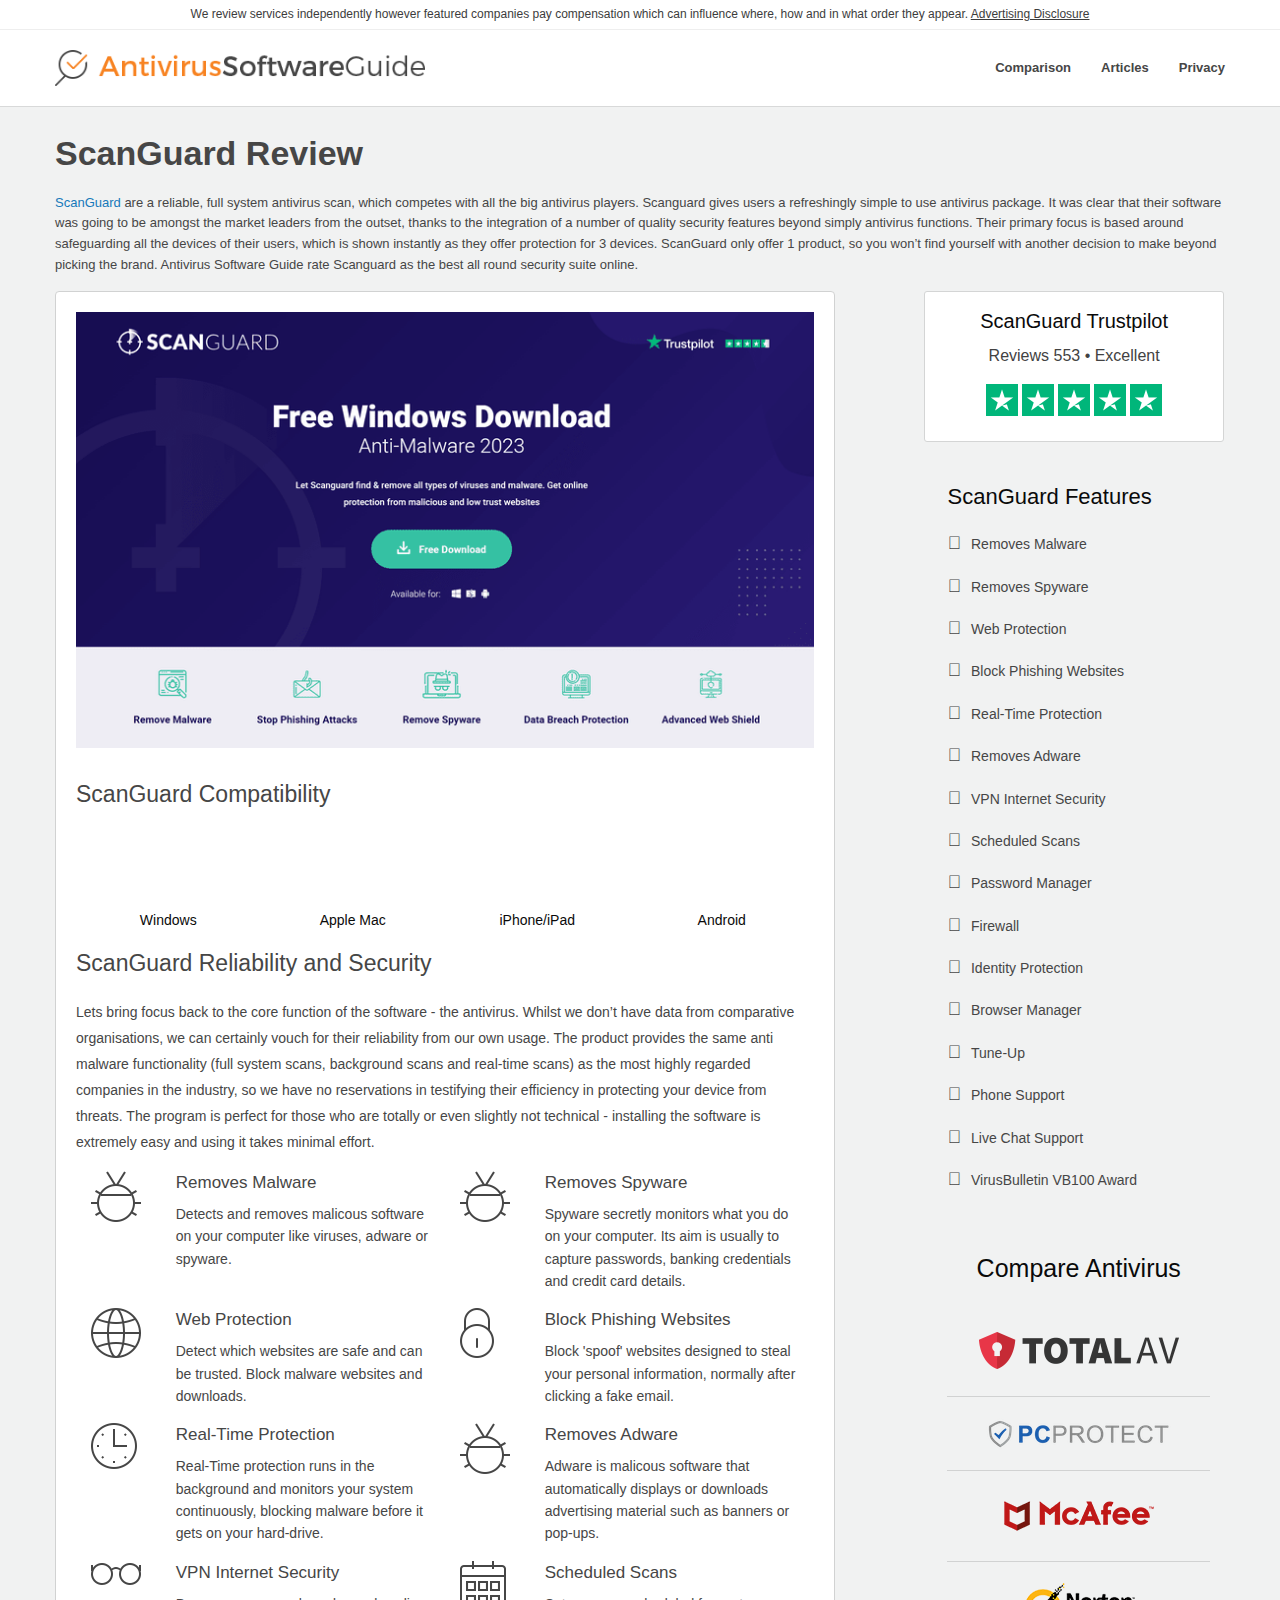
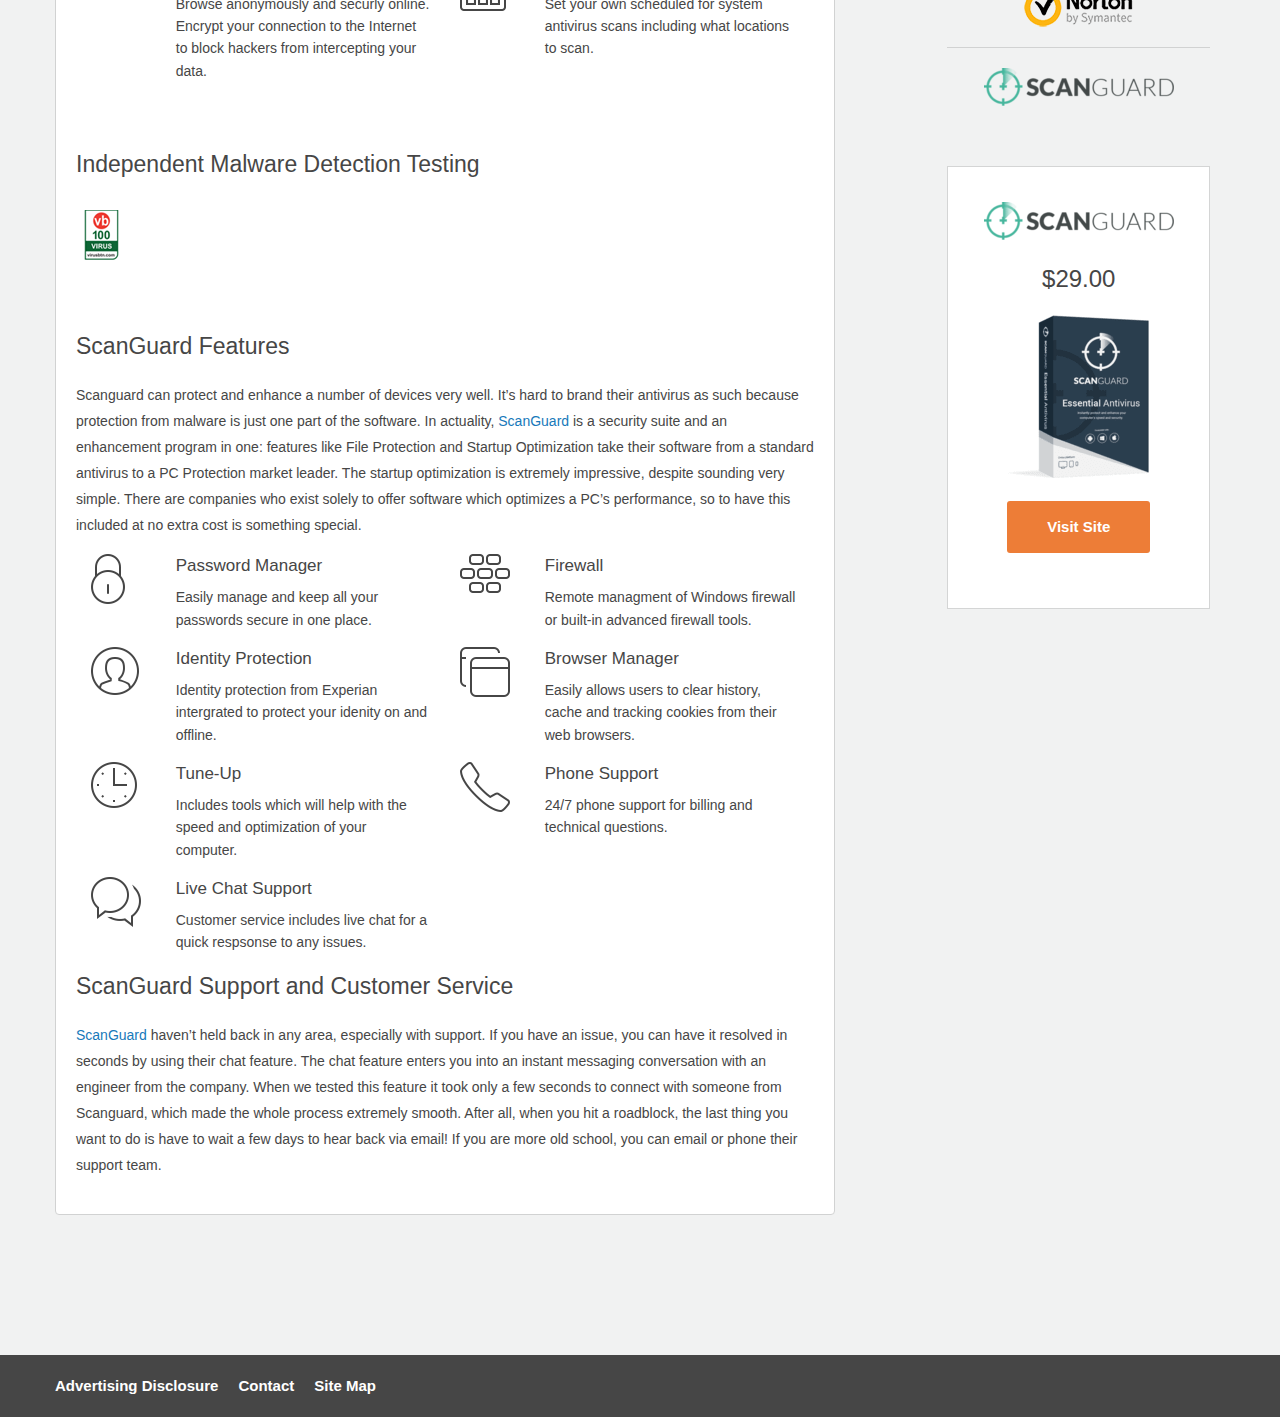
<file: scanguard.html>
<!DOCTYPE html>

<html lang="en">

	
<!-- Mirrored from antivirussoftwareguide.com/reviews/scanguard by HTTrack Website Copier/3.x [XR&CO'2014], Fri, 13 Jun 2025 03:02:26 GMT -->
<!-- Added by HTTrack -->
<!-- Mirrored from antivirussoftwareguide.github.io/Norton/reviews/scanguard.html by HTTrack Website Copier/3.x [XR&CO'2014], Mon, 30 Jun 2025 08:15:01 GMT -->
<!-- Added by HTTrack --><meta http-equiv="content-type" content="text/html;charset=utf-8" /><!-- /Added by HTTrack -->
<meta http-equiv="content-type" content="text/html;charset=UTF-8" /><!-- /Added by HTTrack -->
<head>
		<title>Scanguard Review (2025): 5 Reasons Why We Recommend Scanguard</title>
		<meta name="description" content="We have reviewed Scanguard and all of its features to help you make an educated decision on which antivirus provider you should download.   "/>

    <style>@charset "UTF-8";html{line-height:1.15;-webkit-text-size-adjust:100%}body{margin:0}h1{font-size:2em;margin:0.67em 0}hr{box-sizing:content-box;height:0;overflow:visible}a{background-color:transparent}img{border-style:none}input,select{font-family:inherit;font-size:100%;line-height:1.15;margin:0}input{overflow:visible}select{text-transform:none}::-webkit-file-upload-button{-webkit-appearance:button;font:inherit}div,ul,li,h1,h2,h4,p{margin:0;padding:0}p{margin-bottom:1rem;font-size:inherit;line-height:1.6;text-rendering:optimizeLegibility}i{font-style:italic;line-height:inherit}h1,h2,h4,.h5{font-family:"Montserrat",sans-serif;font-style:normal;font-weight:normal;color:inherit;text-rendering:optimizeLegibility}h1{font-size:1.5rem;line-height:1.4;margin-top:0;margin-bottom:0.5rem}h2{font-size:1.25rem;line-height:1.4;margin-top:0;margin-bottom:0.5rem}h4{font-size:1.125rem;line-height:1.4;margin-top:0;margin-bottom:0.5rem}.h5{font-size:1.0625rem;line-height:1.4;margin-top:0;margin-bottom:0.5rem}@media print,screen and (min-width:40em){h1{font-size:3rem}h2{font-size:2.5rem}h4{font-size:1.5625rem}.h5{font-size:1.25rem}}a{line-height:inherit;color:#1779ba;text-decoration:none}a img{border:0}hr{clear:both;max-width:1200px;height:0;margin:1.25rem auto;border-top:0;border-right:0;border-bottom:1px solid #cacaca;border-left:0}ul{margin-bottom:1rem;list-style-position:outside;line-height:1.6}li{font-size:inherit}ul{margin-left:1.25rem;list-style-type:disc}html{line-height:1.15;-webkit-text-size-adjust:100%}body{margin:0}h1{font-size:2em;margin:0.67em 0}hr{box-sizing:content-box;height:0;overflow:visible}a{background-color:transparent}img{border-style:none}input,select{font-family:inherit;font-size:100%;line-height:1.15;margin:0}input{overflow:visible}select{text-transform:none}::-webkit-file-upload-button{-webkit-appearance:button;font:inherit}html{box-sizing:border-box;font-size:100%}*,*::before,*::after{box-sizing:inherit}body{margin:0;padding:0;background:#fefefe;font-family:"Montserrat",sans-serif;font-weight:normal;line-height:1.5;color:#0a0a0a;-webkit-font-smoothing:antialiased;-moz-osx-font-smoothing:grayscale}img{display:inline-block;vertical-align:middle;max-width:100%;height:auto;-ms-interpolation-mode:bicubic}select{box-sizing:border-box;width:100%;border-radius:0}input,select{font-family:inherit}.grid-container{padding-right:0.625rem;padding-left:0.625rem;max-width:1200px;margin-left:auto;margin-right:auto}@media print,screen and (min-width:40em){.grid-container{padding-right:0.9375rem;padding-left:0.9375rem}}.grid-x{display:flex;flex-flow:row wrap}.cell{flex:0 0 auto;min-height:0px;min-width:0px;width:100%}.cell.auto{flex:1 1 0px}.grid-x>.auto{width:auto}.grid-x>.small-4,.grid-x>.small-6,.grid-x>.small-8,.grid-x>.small-12{flex-basis:auto}@media print,screen and (min-width:40em){.grid-x>.medium-1,.grid-x>.medium-3,.grid-x>.medium-5,.grid-x>.medium-6,.grid-x>.medium-7,.grid-x>.medium-11{flex-basis:auto}}@media print,screen and (min-width:64em){.grid-x>.large-2,.grid-x>.large-3,.grid-x>.large-4,.grid-x>.large-8,.grid-x>.large-9,.grid-x>.large-12{flex-basis:auto}}.grid-x>.small-4,.grid-x>.small-6,.grid-x>.small-8,.grid-x>.small-12{flex:0 0 auto}.grid-x>.small-4{width:33.33333%}.grid-x>.small-6{width:50%}.grid-x>.small-8{width:66.66667%}.grid-x>.small-12{width:100%}@media print,screen and (min-width:40em){.grid-x>.medium-1,.grid-x>.medium-3,.grid-x>.medium-5,.grid-x>.medium-6,.grid-x>.medium-7,.grid-x>.medium-11{flex:0 0 auto}.grid-x>.medium-1{width:8.33333%}.grid-x>.medium-3{width:25%}.grid-x>.medium-5{width:41.66667%}.grid-x>.medium-6{width:50%}.grid-x>.medium-7{width:58.33333%}.grid-x>.medium-11{width:91.66667%}}@media print,screen and (min-width:64em){.grid-x>.large-2,.grid-x>.large-3,.grid-x>.large-4,.grid-x>.large-8,.grid-x>.large-9,.grid-x>.large-12{flex:0 0 auto}.grid-x>.large-2{width:16.66667%}.grid-x>.large-3{width:25%}.grid-x>.large-4{width:33.33333%}.grid-x>.large-8{width:66.66667%}.grid-x>.large-9{width:75%}.grid-x>.large-12{width:100%}}.grid-padding-x .grid-padding-x{margin-right:-0.625rem;margin-left:-0.625rem}@media print,screen and (min-width:40em){.grid-padding-x .grid-padding-x{margin-right:-0.9375rem;margin-left:-0.9375rem}}.grid-container:not(.full)>.grid-padding-x{margin-right:-0.625rem;margin-left:-0.625rem}@media print,screen and (min-width:40em){.grid-container:not(.full)>.grid-padding-x{margin-right:-0.9375rem;margin-left:-0.9375rem}}.grid-padding-x>.cell{padding-right:0.625rem;padding-left:0.625rem}@media print,screen and (min-width:40em){.grid-padding-x>.cell{padding-right:0.9375rem;padding-left:0.9375rem}}.hide{display:none!important}@media print,screen and (min-width:40em){.hide-for-medium{display:none!important}}@media screen and (max-width:39.99875em){.show-for-medium{display:none!important}}::placeholder{color:#cacaca}select{height:2.4375rem;margin:0 0 1rem;padding:0.5rem;appearance:none;border:1px solid #cacaca;border-radius:0;background-color:#fefefe;font-family:inherit;font-size:1rem;font-weight:normal;line-height:1.5;color:#0a0a0a;background-image:url("data:image/svg+xml;utf8,<svg xmlns='http://www.w3.org/2000/svg' version='1.1' width='32' height='24' viewBox='0 0 32 24'><polygon points='0,0 32,0 16,24' style='fill: rgb%28138, 138, 138%29'></polygon></svg>");background-origin:content-box;background-position:right -1rem center;background-repeat:no-repeat;background-size:9px 6px;padding-right:1.5rem}@media screen and (min-width:0\0){select{background-image:url("[data-uri]")}}select::-ms-expand{display:none}.fas{-moz-osx-font-smoothing:grayscale;-webkit-font-smoothing:antialiased;display:inline-block;font-style:normal;font-variant:normal;text-rendering:auto;line-height:1}.fa-angle-right:before{content:"\f105"}.fa-filter:before{content:"\f0b0"}.fa-times-circle:before{content:"\f057"}@font-face{font-family:'Font Awesome 5 Free';font-style:normal;font-weight:400;font-display:auto;src:url("https://antivirussoftwareguide.github.io/Norton/assets/font/fa/fa-regular-400.eot");src:url("https://antivirussoftwareguide.github.io/Norton/assets/font/fa/fa-regular-400d41d.eot?#iefix") format("embedded-opentype"),url("https://antivirussoftwareguide.github.io/Norton/assets/font/fa/fa-regular-400.woff2") format("woff2"),url("https://antivirussoftwareguide.github.io/Norton/assets/font/fa/fa-regular-400.woff") format("woff"),url("https://antivirussoftwareguide.github.io/Norton/assets/font/fa/fa-regular-400.ttf") format("truetype"),url("https://antivirussoftwareguide.github.io/Norton/assets/font/fa/fa-regular-400.svg#fontawesome") format("svg")}i.fas{font-family:"Font Awesome 5 Free",sans-serif;font-weight:900}@font-face{font-family:'Montserrat';src:url("https://antivirussoftwareguide.github.io/Norton/assets/font/montserrat/Montserrat-Regular.eot");src:url("https://antivirussoftwareguide.github.io/Norton/assets/font/montserrat/Montserrat-Regulard41d.eot?#iefix") format("embedded-opentype"),url("https://antivirussoftwareguide.github.io/Norton/assets/font/montserrat/Montserrat-Regular.woff2") format("woff2"),url("https://antivirussoftwareguide.github.io/Norton/assets/font/montserrat/Montserrat-Regular.woff") format("woff"),url("https://antivirussoftwareguide.github.io/Norton/assets/font/montserrat/Montserrat-Regular.ttf") format("truetype"),url("https://antivirussoftwareguide.github.io/Norton/assets/font/montserrat/Montserrat-Regular.svg#Montserrat-Regular") format("svg");font-weight:normal;font-style:normal;font-display:swap}@font-face{font-family:'Montserrat';src:url("https://antivirussoftwareguide.github.io/Norton/assets/font/montserrat/Montserrat-SemiBold.eot");src:url("https://antivirussoftwareguide.github.io/Norton/assets/font/montserrat/Montserrat-SemiBoldd41d.eot?#iefix") format("embedded-opentype"),url("https://antivirussoftwareguide.github.io/Norton/assets/font/montserrat/Montserrat-SemiBold.woff2") format("woff2"),url("https://antivirussoftwareguide.github.io/Norton/assets/font/montserrat/Montserrat-SemiBold.woff") format("woff"),url("https://antivirussoftwareguide.github.io/Norton/assets/font/montserrat/Montserrat-SemiBold.ttf") format("truetype"),url("https://antivirussoftwareguide.github.io/Norton/assets/font/montserrat/Montserrat-SemiBold.svg#Montserrat-SemiBold") format("svg");font-weight:600;font-style:normal;font-display:swap}@font-face{font-family:'Font Awesome 5 Free';src:url("https://antivirussoftwareguide.github.io/Norton/assets/font/fa/fa-solid-900.woff2"),url("https://antivirussoftwareguide.github.io/Norton/assets/font/fa/fa-solid-900.woff") format("woff"),url("https://antivirussoftwareguide.github.io/Norton/assets/font/fa/fa-solid-900.eot"),url("https://antivirussoftwareguide.github.io/Norton/assets/font/fa/fa-solid-900d41d.eot?#iefix") format("embedded-opentype"),url("https://antivirussoftwareguide.github.io/Norton/assets/font/fa/fa-solid-900.ttf") format("truetype"),url("https://antivirussoftwareguide.github.io/Norton/assets/font/fa/fa-solid-900.svg#FontAwesome") format("svg");font-weight:900;font-style:normal;font-display:swap}.ml-2{margin-left:10px!important}@media (min-width:0px){.mb-sm-5{margin-bottom:25px!important}}@media (min-width:1025px){.mb-lg-2{margin-bottom:10px!important}}.text--align-center{text-align:center}@-webkit-keyframes rotation{from{-webkit-transform:rotate(0deg)}to{-webkit-transform:rotate(359deg)}}.button{display:inline-block;text-align:center;border-radius:3px;padding:10px 15px}.button i{margin-left:15px}.content-wrapper{padding-top:95px;background-color:#f1f2f2}@media (min-width:0px) and (max-width:639px){.content-wrapper{padding-top:85px}}@media (min-width:1025px){.content-wrapper{padding-top:75px}}.cookie-policy{position:fixed;bottom:0;left:0;right:0;background-color:rgba(33,33,33,0.97);padding:7px 0}.cookie-policy__text{color:#fff;text-align:center;font-size:12px;line-height:20px}.cookie-policy__text a{color:#ff8220;text-decoration:underline}.cookie-policy__button-wrapper{display:flex;align-items:center;position:absolute;left:94%;bottom:10%}.cookie-policy__button-wrapper i{color:#ff8220}.filter-bar{margin-bottom:30px;max-height:1000px}.filter-bar__filter{margin-bottom:10px}@media (min-width:1025px){.filter-bar__filter{margin-bottom:0}}.filter-bar__filter select{outline:none;width:80%;display:inline-block;font-size:13px;margin-bottom:0;height:34px;-webkit-appearance:none;-moz-appearance:none;appearance:none;background-position:95%;background-size:10px;background-repeat:no-repeat;padding-right:3px;padding-left:10px}@media (min-width:1025px){.filter-bar__filter select{width:100%}}.filter-bar__filter select:before{content:'';background-image:url("[data-uri]");height:20px;width:20px}.filter-bar-top{margin-bottom:20px;margin-top:20px;background-color:#464646;padding:10px 0}@media (min-width:641px){.filter-bar-top{margin-bottom:30px;margin-top:40px}}.filter-bar-top__text{margin-bottom:20px;text-align:center;color:#fff;font-size:13px;font-weight:400;align-items:center;display:flex;justify-content:flex-end}@media (min-width:641px){.filter-bar-top__text{text-align:left;margin-bottom:0}}.filter-bar-top__text p{margin-bottom:0}.filter-bar-top__select{max-width:100px;margin-left:auto;margin-right:auto;position:relative;background-color:#464646;border-radius:3px;color:#fff;font-size:15px}@media (min-width:641px){.filter-bar-top__select{max-width:none;margin-left:0;margin-right:0}}.filter-bar-top__select:before{content:'\f107';font-family:"Font Awesome 5 Free",sans-serif;font-weight:700;position:absolute;top:50%;left:10px;transform:translateY(-50%);color:#fff;font-size:16px}.filter-bar-top__select select{padding:5px;margin-left:30px;-webkit-appearance:none;-ms-appearance:none;-moz-appearance:none;appearance:none;font-size:12px;border:none;background-color:transparent;border-radius:3px;position:relative;z-index:2;margin-bottom:0;height:auto;color:#fff;background:none}.filter-bar-top__select select option{color:#464646}.filter-bar-top__button{max-width:200px;margin-left:auto;margin-right:auto;margin-bottom:10px;background-color:#464646;width:100%;padding:5px;color:#fff;font-size:12px;border-radius:3px}@media (min-width:641px){.filter-bar-top__button{margin-bottom:0;max-width:none;margin-left:0;margin-right:0}}.filter-bar-top__button .fas{color:#fff;font-size:16px;margin-right:10px}.header-block{padding:20px 0;border-bottom:1px solid #d8d9d9;margin-bottom:25px;position:fixed;top:0;right:0;left:0;background-color:#fff;z-index:2}.header-block__navigation{display:flex;justify-content:flex-end;-webkit-display:flex;-webkit-justify-content:flex-end}.header-block__menu-item{display:inline-flex;align-items:center;-webkit-display:inline-flex;-webkit-align-items:center;font-family:"Montserrat",sans-serif;font-weight:600;font-size:13px;color:#464646}.header-block__menu-item a{color:#464646}.header-block__menu-item--space-left{margin-left:15px}@media (min-width:1025px){.header-block__menu-item--space-left{margin-left:30px}}.header-block__menu-item--bars{margin-left:30px;position:absolute;left:80%;bottom:35%}@media (min-width:1025px){.header-block__menu-item--bars{margin-left:65px}}.header-block__bar-wrapper{position:relative;width:30px;height:20px}.header-block__bar{position:absolute;left:0;right:0;height:3px;background-color:#464646}.header-block__bar--1{top:0}.header-block__bar--2{transform:translateY(-50%);top:50%}.header-block__bar--3{bottom:0}.loading-spinner:before{content:'';position:fixed;left:0;top:0;width:100%;height:100vh;background-color:#e6e6e6;z-index:5;opacity:0}.loading-spinner:after{width:80px;height:80px;line-height:1;position:fixed;left:calc(50% - 40px);top:calc(50% - 40px);content:'\f110';font-family:'Font Awesome 5 Free',sans-serif;font-weight:900;z-index:6;font-size:80px;transform-origin:50% 50%;-webkit-animation:rotation 1s infinite linear;opacity:0}.loading-spinner--visible{position:relative;overflow:hidden;opacity:1}.loading-spinner--visible:before{opacity:0.95}.loading-spinner--visible:after{opacity:1}.modal{background-color:#fff;position:fixed;z-index:25;right:5px;left:50%;transform:translate3d(-50%,-50%,0);top:50%;padding:5px;margin:0;opacity:0;visibility:hidden}.modal__overlay{position:fixed;width:100%;height:100%;background-color:rgba(0,0,0,0.8);top:0;left:0;z-index:20;opacity:0;visibility:hidden}.modal__close-cross{height:20px;width:20px;background-image:url("../assets/img/icon/cross.png");background-repeat:no-repeat;background-size:contain;position:absolute;top:10px;right:10px}.modal--how-we-rank{padding:85px 20px 20px 20px}.modal--how-we-rank h4{display:block;position:absolute;top:5px;left:5px;right:5px;text-align:center;background-color:#303D5C;color:#fff;font-size:20px;padding:20px 0}.modal--how-we-rank p{margin:20px;font-size:13px;line-height:18px}.offcanvas-menu-block{position:fixed;top:0;right:0;height:100vh;width:250px;transform:translateX(250px);background-color:#464646}.offcanvas-menu-block ul{list-style:none;padding-top:50px}.offcanvas-menu-block ul li{display:block;color:#ffffff;padding:20px;font-family:'Montserrat',serif;font-weight:600;font-size:13px;text-transform:uppercase}.offcanvas-menu-block ul li a{color:#fff}.page-content-block{text-align:center;margin-bottom:30px;position:relative}@media (min-width:1025px){.page-content-block{text-align:left;margin-bottom:0}}.page-title-block{margin-bottom:10px;text-align:center}@media (min-width:1025px){.page-title-block{text-align:left;margin-bottom:15px}}.page-title-block__title{margin-bottom:5px;color:#464646;font-family:"Montserrat",sans-serif;font-weight:600;font-size:31px}@media (min-width:1025px){.page-title-block__title{margin-bottom:15px}}.page-title-block__subtitle{margin-bottom:10px;color:#464646;font-family:"Montserrat",sans-serif;font-size:20px;font-weight:500}@media (min-width:1025px){.page-title-block__subtitle{margin-bottom:15px}}.page-title-block p{margin-bottom:0;color:#464646;font-size:13px;font-weight:300}.sidebar-block--grey-block{background-color:#f5f5f5;border:1px solid #d1d2d2;border-radius:4px;padding:20px;margin-bottom:20px;color:#464646}.sidebar-block--grey-block h4{font-size:17px;font-weight:600}.sidebar-block--grey-block p{font-size:13px}.sidebar-block--grey-block a{color:#464646;font-weight:600}.sidebar-block--grey-block img{max-width:67%}.sidebar-block--grey-block .av-test{max-width:70px}.text--semi-bold{font-weight:600}#app{position:relative}</style>

    <link rel="apple-touch-icon" sizes="57x57" href="../assets/img/favicon/apple-icon-57x57.png">
    <link rel="apple-touch-icon" sizes="60x60" href="../assets/img/favicon/apple-icon-60x60.png">
    <link rel="apple-touch-icon" sizes="72x72" href="../assets/img/favicon/apple-icon-72x72.png">
    <link rel="apple-touch-icon" sizes="76x76" href="../assets/img/favicon/apple-icon-76x76.png">
    <link rel="apple-touch-icon" sizes="114x114" href="../assets/img/favicon/apple-icon-114x114.png">
    <link rel="apple-touch-icon" sizes="120x120" href="../assets/img/favicon/apple-icon-120x120.png">
    <link rel="apple-touch-icon" sizes="144x144" href="../assets/img/favicon/apple-icon-144x144.png">
    <link rel="apple-touch-icon" sizes="152x152" href="../assets/img/favicon/apple-icon-152x152.png">
    <link rel="apple-touch-icon" sizes="180x180" href="../assets/img/favicon/apple-icon-180x180.png">
    <link rel="icon" type="image/png" sizes="192x192" href="../assets/img/favicon/android-icon-192x192.png">
    <link rel="icon" type="image/png" sizes="32x32" href="../assets/img/favicon/favicon-32x32.png">
    <link rel="icon" type="image/png" sizes="96x96" href="../assets/img/favicon/favicon-96x96.png">
    <link rel="icon" type="image/png" sizes="16x16" href="../assets/img/favicon/favicon-16x16.png">
    <meta name="msapplication-TileColor" content="#ffffff">
    <meta name="msapplication-TileImage" content="/ms-icon-144x144.png">
    <meta name="theme-color" content="#ffffff">

    <link rel="preload" href="../assets/css/frontend.min.css" as="style" onload="this.onload=null;this.rel='stylesheet'">
    <noscript><link rel="stylesheet" href="../assets/css/frontend.min.css"></noscript>

		<meta name="viewport" content="width=device-width, initial-scale=1">

		<link rel="alternate" hreflang="es" href="https://www.mejorantiviruscomparado.com/"/>
		<link rel="alternate" hreflang="fr" href="https://www.meilleurantiviruscomparatif.com/"/>
		<link rel="alternate" hreflang="en" href="https://antivirussoftwareguide.github.io/Norton/index.html"/>
		<link rel="alternate" hreflang="de" href="https://www.besterantivirusprogramm.com/"/>
		<link rel="alternate" hreflang="it" href="https://www.migliorantivirusconfrontato.com/"/>
		<link rel="alternate" hreflang="pt" href="https://www.melhorantiviruscomparado.com/"/>
		<link rel="alternate" hreflang="nl" href="https://www.beste10virusscanners.nl/"/>

    <link rel="preload" href="https://antivirussoftwareguide.github.io/Norton/assets/font/montserrat/Montserrat-SemiBold.woff2" as="font" crossorigin="anonymous">
    <link rel="preload" href="https://antivirussoftwareguide.github.io/Norton/assets/font/montserrat/Montserrat-Regular.woff2" as="font" crossorigin="anonymous">

    <!--  Site Verification  -->
    <meta name="msvalidate.01" content="47435B980ABF6B0872E693D6236BB5DD"/>
    <meta name="google-site-verification" content="gcyAmoNx3RgdHfp6C9Kws_Ey7qr6VwS5dh57asOOAR8"/>
            <!--   Google Tags  -->
        <script async src="https://www.googletagmanager.com/gtag/js?id=AW-930304055"></script>
        <script>
          window.dataLayer = window.dataLayer || [];

          function gtag()
          {
            dataLayer.push(arguments);
          }

          gtag(
            'set', 'linker',
            {'domains': ['www.antivirussoftwareguide.com', 'totalav.com', 'secure.totalav.com', 'scanguard.com', 'secure.scanguard.com', 'pcprotect.com', 'secure.pcprotect.com', 'totaladblock.com', 'secure.totaladblock.com', 'totalwebshield.com', 'secure.totalwebshield.com']}
          );
          gtag('js', new Date());
          gtag('config', 'AW-930304055');
        </script>
    	</head>

	<body class="">
  <div class="advertising-disclosure-top-bar hide-for-small-only">
    <div class="grid-x">
      <div class="cell medium-12"></div>
        <p>
          We review services independently however featured companies pay compensation which can influence where, how and in what order they appear. <a target="_blank" href="https://antivirussoftwareguide.github.io/Norton/disclaimer.html">Advertising Disclosure</a>
        </p>
    </div>
  </div>

	  <div class="reviewframework-site-frontend-common-viewmodel-headerviewmodel">
<header class="header-block" header>

	<div class="grid-container">

    <div class="grid-x grid-padding-x">

      <div class="cell large-4 medium-5 small-8 header-block__logo">

	      <a href="https://antivirussoftwareguide.github.io/Norton/index.html">
          <img src="../assets/img/logos/en/logo.png" alt="Antivirus Software Guide">
        </a>

      </div>

      <div class="cell large-8 medium-7 small-4 header-block__navigation">

        <div class="header-block__menu-item show-for-medium">
	        <a href="https://antivirussoftwareguide.github.io/Norton/compare-antivirus-protection.html">
		        Comparison	        </a>
        </div>

        <div class="header-block__menu-item header-block__menu-item--space-left show-for-medium">
	        <a href="https://antivirussoftwareguide.github.io/Norton/articles.html">
            Articles	        </a>
        </div>

        <div class="header-block__menu-item header-block__menu-item--space-left show-for-medium">
	        <a href="https://antivirussoftwareguide.github.io/Norton/privacy.html" target="_blank">
            Privacy	        </a>
        </div>

        <div class="header-block__menu-item header-block__menu-item--bars hide-for-medium" bars>

          <div class="header-block__bar-wrapper" data-ignore-menu-click="true">

            <div class="header-block__bar header-block__bar--1" data-ignore-menu-click="true"></div>
            <div class="header-block__bar header-block__bar--2" data-ignore-menu-click="true"></div>
            <div class="header-block__bar header-block__bar--3" data-ignore-menu-click="true"></div>

          </div>

        </div>

      </div>

    </div>

  </div>

</header>
</div>
	  <div class="content-wrapper" content-wrapper>

	    

<div class="page-title-block">

	<div class="grid-container">

		<div class="grid-x">

			<div class="cell large-8 large-order-1">

				<h1 class="page-title-block__title mt-5">
          ScanGuard Review				</h1>

			</div>

		</div>

		<p class="page-title-block__intro-block">
      <a href='https://url.scanguard.com/577a8895aaafc/click/?lpage=free-anti-malware?exit'>ScanGuard</a> are a reliable, full system antivirus scan, which competes with all the big antivirus players. Scanguard gives users a refreshingly simple to use antivirus package. It was clear that their software was going to be amongst the market leaders from the outset, thanks to the integration of a number of quality security features beyond simply antivirus functions. Their primary focus is based around safeguarding all the devices of their users, which is shown instantly as they offer protection for 3 devices. ScanGuard only offer 1 product, so you won’t find yourself with another decision to make beyond picking the brand. Antivirus Software Guide rate Scanguard as the best all round security suite online.		</p>

	</div>

</div>

<div class="grid-container">

	<div class="grid-x">

		<div class="cell large-8">

			<div class="review-content-block">
                <a href="https://url.scanguard.com/577a8895aaafc/click/?lpage=free-anti-malware?exit" target="_blank">
				  <img class="review-content-block__featured-image" src="../assets/img/uploads/review/featured/scanguard1669924240.png" alt="ScanGuard Review">
        </a>
        
        
					<h3 class="review-content-block__title">
						ScanGuard Compatibility					</h3>

					<div class="grid-x">


            
							<div class="cell auto">
								<div class="device-card">

									<div class="device-card__icon-container">
										<i class="fab fa-windows"></i>
									</div>

									<div class="device-card__text">
                    Windows									</div>

								</div>
							</div>

            
							<div class="cell auto">
								<div class="device-card">

									<div class="device-card__icon-container">
										<i class="fab fa-apple"></i>
									</div>

									<div class="device-card__text">
                    Apple Mac									</div>

								</div>
							</div>

            
							<div class="cell auto">
								<div class="device-card">

									<div class="device-card__icon-container">
										<i class="fab fa-apple"></i>
									</div>

									<div class="device-card__text">
                    iPhone/iPad									</div>

								</div>
							</div>

            
							<div class="cell auto">
								<div class="device-card">

									<div class="device-card__icon-container">
										<i class="fab fa-android"></i>
									</div>

									<div class="device-card__text">
                    Android									</div>

								</div>
							</div>

            
					</div>

        

				<p class="review-content-block__text-block">
          				</p>

				<h3 class="review-content-block__title">
					ScanGuard Reliability and Security				</h3>

				<p class="review-content-block__text-block">
                      Lets bring focus back to the core function of the software - the antivirus. Whilst we don’t have data from comparative organisations, we can certainly vouch for their reliability from our own usage. The product provides the same anti malware functionality (full system scans, background scans and real-time scans) as the most highly regarded companies in the industry, so we have no reservations in testifying their efficiency in protecting your device from threats. The program is perfect for those who are totally or even slightly not technical - installing the software is extremely easy and using it takes minimal effort.          				</p>

				<div class="grid-x grid-padding-x">

          
						<div class="cell medium-6 feature-block">

							<div class="grid-x">

								<div class="cell small-3">
									<img src="../assets/img/icon/adware.png" alt="Removes Malware">
								</div>

								<div class="cell small-9">

									<h5 class="feature-block__title">
                    Removes Malware									</h5>

									<p class="feature-block__description">
                    Detects and removes malicous software on your computer like viruses, adware or spyware.									</p>

								</div>

							</div>

						</div>

          
						<div class="cell medium-6 feature-block">

							<div class="grid-x">

								<div class="cell small-3">
									<img src="../assets/img/icon/bug.png" alt="Removes Spyware">
								</div>

								<div class="cell small-9">

									<h5 class="feature-block__title">
                    Removes Spyware									</h5>

									<p class="feature-block__description">
                    Spyware secretly monitors what you do on your computer. Its aim is usually to capture passwords, banking credentials and credit card details.									</p>

								</div>

							</div>

						</div>

          
						<div class="cell medium-6 feature-block">

							<div class="grid-x">

								<div class="cell small-3">
									<img src="../assets/img/icon/globe.png" alt="Web Protection">
								</div>

								<div class="cell small-9">

									<h5 class="feature-block__title">
                    Web Protection									</h5>

									<p class="feature-block__description">
                    Detect which websites are safe and can be trusted. Block malware websites and downloads.									</p>

								</div>

							</div>

						</div>

          
						<div class="cell medium-6 feature-block">

							<div class="grid-x">

								<div class="cell small-3">
									<img src="../assets/img/icon/password.png" alt="Block Phishing Websites">
								</div>

								<div class="cell small-9">

									<h5 class="feature-block__title">
                    Block Phishing Websites									</h5>

									<p class="feature-block__description">
                    Block 'spoof' websites designed to steal your personal information, normally after clicking a fake email.									</p>

								</div>

							</div>

						</div>

          
						<div class="cell medium-6 feature-block">

							<div class="grid-x">

								<div class="cell small-3">
									<img src="../assets/img/icon/clock.png" alt="Real-Time Protection">
								</div>

								<div class="cell small-9">

									<h5 class="feature-block__title">
                    Real-Time Protection									</h5>

									<p class="feature-block__description">
                    Real-Time protection runs in the background and monitors your system continuously, blocking malware before it gets on your hard-drive.									</p>

								</div>

							</div>

						</div>

          
						<div class="cell medium-6 feature-block">

							<div class="grid-x">

								<div class="cell small-3">
									<img src="../assets/img/icon/bug.png" alt="Removes Adware">
								</div>

								<div class="cell small-9">

									<h5 class="feature-block__title">
                    Removes Adware									</h5>

									<p class="feature-block__description">
                    Adware is malicous software that automatically displays or downloads advertising material such as banners or pop-ups.									</p>

								</div>

							</div>

						</div>

          
						<div class="cell medium-6 feature-block">

							<div class="grid-x">

								<div class="cell small-3">
									<img src="../assets/img/icon/glasses.png" alt="VPN Internet Security">
								</div>

								<div class="cell small-9">

									<h5 class="feature-block__title">
                    VPN Internet Security									</h5>

									<p class="feature-block__description">
                    Browse anonymously and securly online. Encrypt your connection to the Internet to block hackers from intercepting your data.									</p>

								</div>

							</div>

						</div>

          
						<div class="cell medium-6 feature-block">

							<div class="grid-x">

								<div class="cell small-3">
									<img src="../assets/img/icon/calendar.png" alt="Scheduled Scans">
								</div>

								<div class="cell small-9">

									<h5 class="feature-block__title">
                    Scheduled Scans									</h5>

									<p class="feature-block__description">
                    Set your own scheduled for system antivirus scans including what locations to scan.									</p>

								</div>

							</div>

						</div>

          
				</div>

				<div class="charts review-ratings">

          <h3 class="review-content-block__title">
            Independent Malware Detection Testing          </h3>

					<div class="chart chart--dev">

						<div class="chart--horiz">

              
              
								<div class="grid-x review-ratings__block">

									<div class="cell small-2 text-center review-ratings__logo">

										<a href="https://antivirussoftwareguide.github.io/Norton/articles/VirusBulletin-Antivirus-Testing-VB100.html" target="_blank">
											<img src="../assets/img/logos/VB100.png" alt="VB100 Test Labs">
										</a>

									</div>

									<div class="cell medium-9 small-10 review-ratings__bar">

										<div class="chart__bar" data-skill="100">

											<div class="chart__label">
												VirusBulletin - 100%
											</div>

										</div>

									</div>

								</div>

              
              
						</div>

					</div>

				</div>

				<h3 class="review-content-block__title">
					ScanGuard Features				</h3>
				<p class="review-content-block__text-block">
                      Scanguard can protect and enhance a number of devices very well. It’s hard to brand their antivirus as such because protection from malware is just one part of the software. In actuality, <a href='https://url.scanguard.com/577a8895aaafc/click/?lpage=free-anti-malware?exit'>ScanGuard</a> is a security suite and an enhancement program in one: features like File Protection and Startup Optimization take their software from a standard antivirus to a PC Protection market leader. The startup optimization is extremely impressive, despite sounding very simple. There are companies who exist solely to offer software which optimizes a PC’s performance, so to have this included at no extra cost is something special.          				</p>

				<div class="grid-x grid-padding-x">

          
						<div class="cell medium-6 feature-block">

							<div class="grid-x">

								<div class="cell small-3">
									<img src="../assets/img/icon/password.png" alt="Password Manager">
								</div>

								<div class="cell small-9">

									<h5 class="feature-block__title">
                    Password Manager									</h5>

									<p class="feature-block__description">
                    Easily manage and keep all your passwords secure in one place.
									</p>

								</div>

							</div>

						</div>

          
						<div class="cell medium-6 feature-block">

							<div class="grid-x">

								<div class="cell small-3">
									<img src="../assets/img/icon/wall.png" alt="Firewall">
								</div>

								<div class="cell small-9">

									<h5 class="feature-block__title">
                    Firewall									</h5>

									<p class="feature-block__description">
                    Remote managment of Windows firewall or built-in advanced firewall tools.									</p>

								</div>

							</div>

						</div>

          
						<div class="cell medium-6 feature-block">

							<div class="grid-x">

								<div class="cell small-3">
									<img src="../assets/img/icon/profile.png" alt="Identity Protection">
								</div>

								<div class="cell small-9">

									<h5 class="feature-block__title">
                    Identity Protection									</h5>

									<p class="feature-block__description">
                    Identity protection from Experian intergrated to protect your idenity on and offline.									</p>

								</div>

							</div>

						</div>

          
						<div class="cell medium-6 feature-block">

							<div class="grid-x">

								<div class="cell small-3">
									<img src="../assets/img/icon/stacked-windows.png" alt="Browser Manager">
								</div>

								<div class="cell small-9">

									<h5 class="feature-block__title">
                    Browser Manager									</h5>

									<p class="feature-block__description">
                    Easily allows users to clear history,  cache and tracking cookies from their web browsers.									</p>

								</div>

							</div>

						</div>

          
						<div class="cell medium-6 feature-block">

							<div class="grid-x">

								<div class="cell small-3">
									<img src="../assets/img/icon/clock.png" alt="Tune-Up">
								</div>

								<div class="cell small-9">

									<h5 class="feature-block__title">
                    Tune-Up									</h5>

									<p class="feature-block__description">
                    Includes tools which will help with the speed and optimization of your computer.									</p>

								</div>

							</div>

						</div>

          
						<div class="cell medium-6 feature-block">

							<div class="grid-x">

								<div class="cell small-3">
									<img src="../assets/img/icon/phone.png" alt="Phone Support">
								</div>

								<div class="cell small-9">

									<h5 class="feature-block__title">
                    Phone Support									</h5>

									<p class="feature-block__description">
                    24/7 phone support for billing and technical questions.									</p>

								</div>

							</div>

						</div>

          
						<div class="cell medium-6 feature-block">

							<div class="grid-x">

								<div class="cell small-3">
									<img src="../assets/img/icon/speech-bubble.png" alt="Live Chat Support">
								</div>

								<div class="cell small-9">

									<h5 class="feature-block__title">
                    Live Chat Support									</h5>

									<p class="feature-block__description">
                    Customer service includes live chat for a quick respsonse to any issues.									</p>

								</div>

							</div>

						</div>

          
				</div>
				<h3 class="review-content-block__title">
					ScanGuard Support and Customer Service				</h3>
				<p class="review-content-block__text-block">
                      <a href='https://url.scanguard.com/577a8895aaafc/click/?lpage=free-anti-malware?exit'>ScanGuard</a> haven’t held back in any area, especially with support. If you have an issue, you can have it resolved in seconds by using their chat feature. The chat feature enters you into an instant messaging conversation with an engineer from the company. When we tested this feature it took only a few seconds to connect with someone from Scanguard, which made the whole process extremely smooth. After all, when you hit a roadblock, the last thing you want to do is have to wait a few days to hear back via email!  If you are more old school, you can email or phone their support team.          				</p>

			</div>

			<a id="reviews"></a>
            
		</div>

		<div class="cell large-3 large-offset-1 page-sidebar">

			<div class="grid-x grid-padding-x">

        
                  <div class="cell small-12">
            <div class="sidebar-block sidebar-block__trust-pilot">
              <!-- Trust Pilot Title -->
              <h5 class="mt-3">ScanGuard Trustpilot</h5>
              <!-- Trust Pilot Text -->
              <p><a target="_blank" href="https://www.trustpilot.com/review/www.scanguard.com"
                   rel="nofollow">Reviews</a> 553 &bull; Excellent</p>
              <!-- Trust Score Stars -->
              <img src="../assets/img/icon/stars/5.png">
            </div>
          </div>
        
				<div class="cell large-12 medium-6 small-12 large-order-3 small-order-3 text-center">
					<div class="sidebar-block__compare-block mb-8">

						<h4 class="mb-4">
							Compare Antivirus						</h4>

            
							<a href="totalav.html" class="sidebar-block__compare-block__product">
								<img src="../assets/img/uploads/product/logo/total_av.png" alt="Total AV">
							</a>

            
							<a href="pcprotect.html" class="sidebar-block__compare-block__product">
								<img src="../assets/img/uploads/product/logo/pc_protect.png" alt="PC Protect">
							</a>

            
							<a href="mcafee.html" class="sidebar-block__compare-block__product">
								<img src="../assets/img/uploads/product/logo/mcafee.png" alt="McAfee">
							</a>

            
							<a href="norton.html" class="sidebar-block__compare-block__product">
								<img src="../assets/img/uploads/product/logo/norton.png" alt="Norton">
							</a>

            
							<a href="scanguard.html" class="sidebar-block__compare-block__product">
								<img src="../assets/img/uploads/product/logo/scanguard.png" alt="ScanGuard">
							</a>

            
					</div>

				</div>

				<div class="cell small-12 large-order-2">
					<div class="sidebar-block__list-block mb-8 mt-8">

						<h4 class="mb-4">
							ScanGuard Features						</h4>

						<ul>

              
								<li>
									<i class="fa fas fa-check"></i>Removes Malware								</li>

              
								<li>
									<i class="fa fas fa-check"></i>Removes Spyware								</li>

              
								<li>
									<i class="fa fas fa-check"></i>Web Protection								</li>

              
								<li>
									<i class="fa fas fa-check"></i>Block Phishing Websites								</li>

              
								<li>
									<i class="fa fas fa-check"></i>Real-Time Protection								</li>

              
								<li>
									<i class="fa fas fa-check"></i>Removes Adware								</li>

              
								<li>
									<i class="fa fas fa-check"></i>VPN Internet Security								</li>

              
								<li>
									<i class="fa fas fa-check"></i>Scheduled Scans								</li>

              
								<li>
									<i class="fa fas fa-check"></i>Password Manager								</li>

              
								<li>
									<i class="fa fas fa-check"></i>Firewall								</li>

              
								<li>
									<i class="fa fas fa-check"></i>Identity Protection								</li>

              
								<li>
									<i class="fa fas fa-check"></i>Browser Manager								</li>

              
								<li>
									<i class="fa fas fa-check"></i>Tune-Up								</li>

              
								<li>
									<i class="fa fas fa-check"></i>Phone Support								</li>

              
								<li>
									<i class="fa fas fa-check"></i>Live Chat Support								</li>

              
								<li>
									<i class="fa fas fa-check"></i>VirusBulletin VB100 Award								</li>

              
						</ul>

					</div>

				</div>

				<div class="cell small-12 large-order-4">

					<div class="sidebar-block__top-product-block mb-sm-6">

						<a href="https://url.scanguard.com/577a8895aaafc/click/?lpage=free-anti-malware?exit" target="_blank">
							<img class="space-below space-below--large" src="../assets/img/uploads/product/logo/scanguard.png" alt="ScanGuard">
						</a>

            <p>
              $29.00            </p>

						<div class="pl-10 pr-10">
							<img class="space-below space-below--large" src="../assets/img/uploads/product/featured/scanguard.png" alt="ScanGuard">
						</div>


						<a href="https://url.scanguard.com/577a8895aaafc/click/?lpage=free-anti-malware?exit" rel="nofollow" target="_blank" class="button button--orange button--large button--upsell button--upsell--large space-below--none">
							Visit Site						</a>

					</div>

				</div>

			</div>


		</div>
    
	</div>

</div>


<script type="application/ld+json">
  {
    "@context": "https://schema.org/",
    "@type": "Review",
    "name": "ScanGuard",
    "description": "Review of ScanGuard",
    "reviewRating": {
      "ratingValue": "9.2",
      "bestRating": "10",
      "worstRating": "1"
    },
    "author": {
      "@type": "Organization",
      "name": "Antivirus Software"
    },
    "itemReviewed": {
      "@type": "product",
      "name": "ScanGuard Antivirus",
      "url": "scanguard",
      "category": "Antivirus Software Guide",
      "offers": {
        "@type": "Offer",
        "price": "29",
        "priceCurrency": "$"
      }
    }
  }
</script>

	    <div class="reviewframework-site-frontend-common-viewmodel-footerviewmodel">
<footer class="footer-block">

  <div class="grid-container">

    <div class="grid-x">

      <div class="cell show-for-medium medium-8 footer-block__navigation">

        <div class="footer-block__menu-item">
          <a href="https://antivirussoftwareguide.github.io/Norton/disclaimer.html" target="_blank">
            Advertising Disclosure          </a>
        </div>

        
        <div class="footer-block__menu-item">
          <a href="https://antivirussoftwareguide.github.io/Norton/contact.html" target="_blank">
            Contact          </a>
        </div>

        <div class="footer-block__menu-item">
          <a href="https://antivirussoftwareguide.github.io/Norton/sitemap.xml" target="_blank">
            Site Map          </a>
        </div>

      </div>

    </div>

  </div>

</footer>
</div>
	  </div>

	  <div class="offcanvas-menu-block" mobile-menu-component>

		  <ul data-ignore-menu-click="true">

			  <li data-ignore-menu-click="true">
				  <a data-ignore-menu-click="true" href="https://antivirussoftwareguide.github.io/Norton/compare-antivirus-protection.html" class="show-for-medium">
					  Comparison				  </a>
			  </li>

			  <li data-ignore-menu-click="true">
				  <a data-ignore-menu-click="true" href="https://antivirussoftwareguide.github.io/Norton/articles.html">
            Articles				  </a>
			  </li>

			  <li data-ignore-menu-click="true">
				  <a data-ignore-menu-click="true" href="https://antivirussoftwareguide.github.io/Norton/privacy.html">
            Privacy				  </a>
			  </li>

			  <li data-ignore-menu-click="true">
				  <a data-ignore-menu-click="true" href="https://antivirussoftwareguide.github.io/Norton/disclosure.html">
            Advertising Disclosure				  </a>
			  </li>

		  </ul>

	  </div>

	  
	  <div class="modal__overlay" modal-overlay></div>
    <script type="text/javascript">const LANG = 'en'</script>
	  <script type="text/javascript" defer src="../assets/js/frontend-external.min.js"></script>
		<script type="text/javascript" defer src="../assets/ts/frontend.js"></script>

	</body>


<!-- Mirrored from antivirussoftwareguide.com/reviews/scanguard by HTTrack Website Copier/3.x [XR&CO'2014], Fri, 13 Jun 2025 03:02:31 GMT -->

<!-- Mirrored from antivirussoftwareguide.github.io/Norton/reviews/scanguard.html by HTTrack Website Copier/3.x [XR&CO'2014], Mon, 30 Jun 2025 08:15:01 GMT -->
</html>
</file>
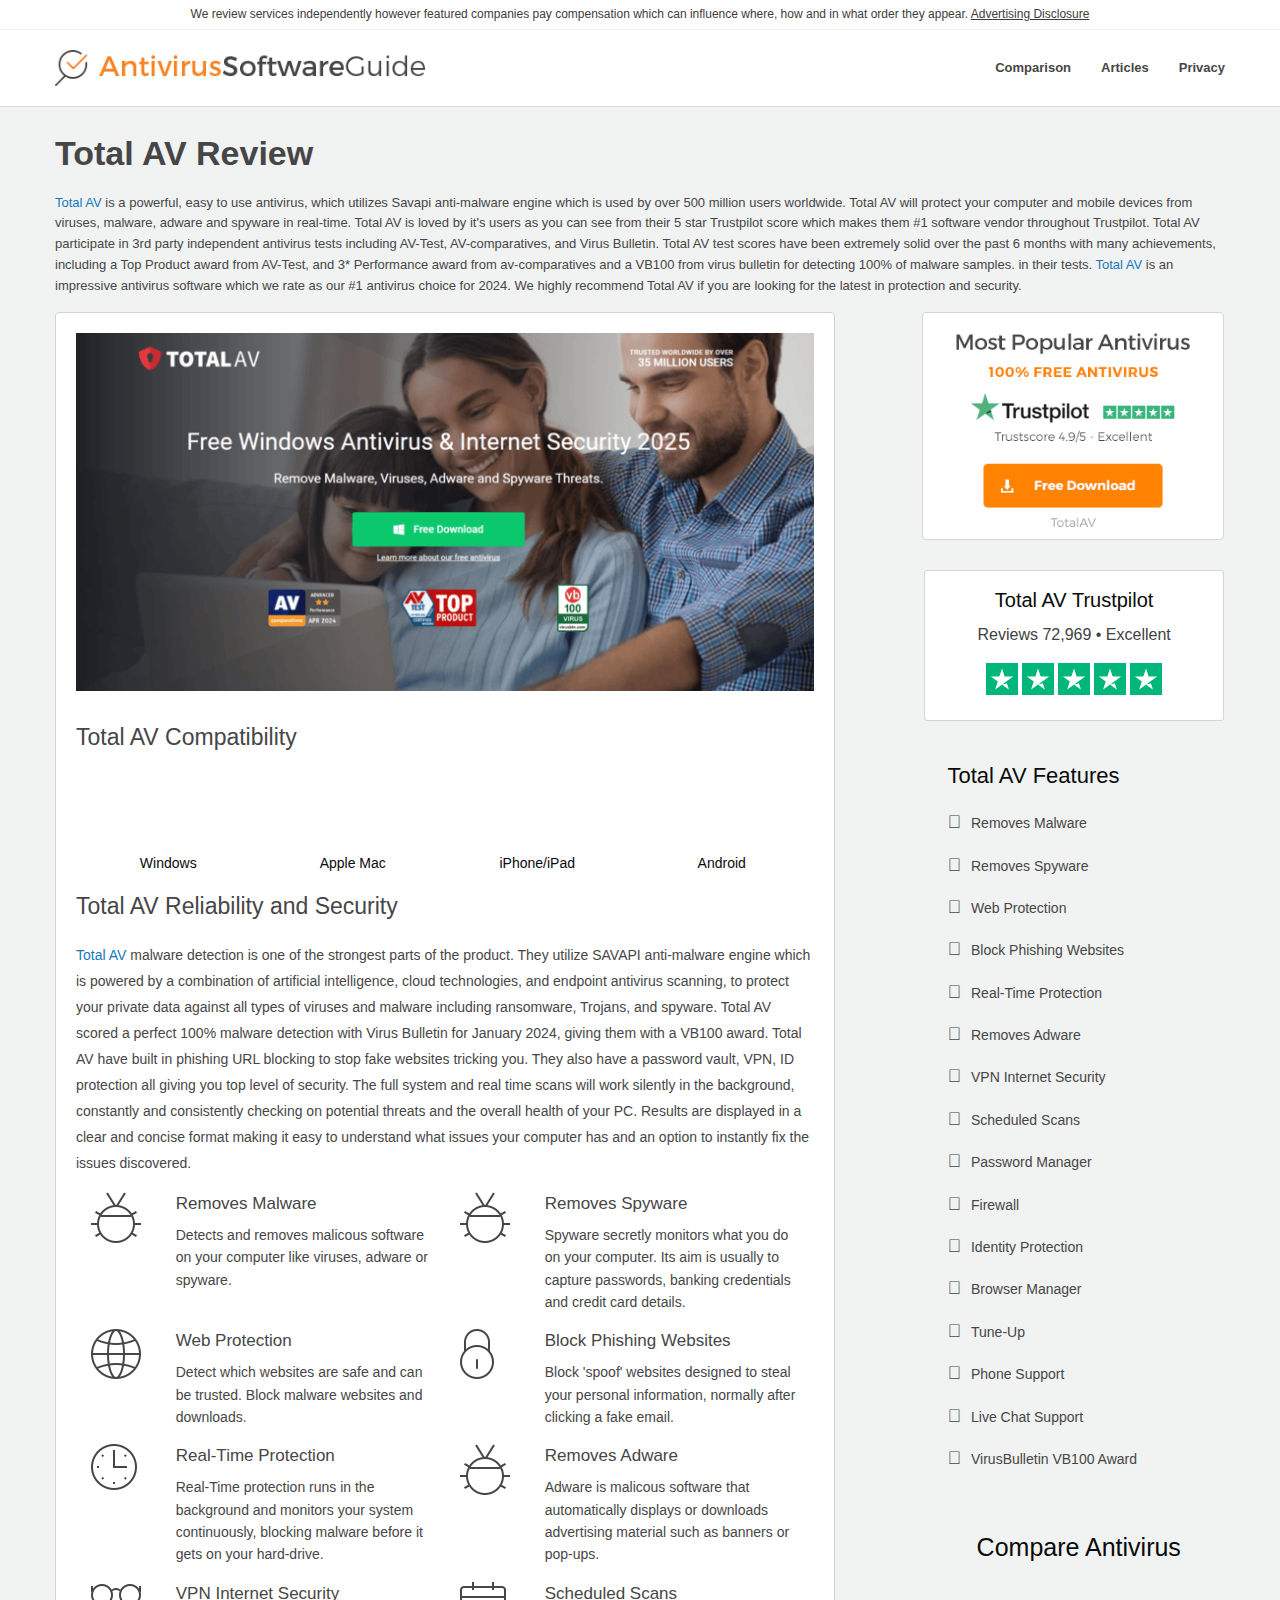
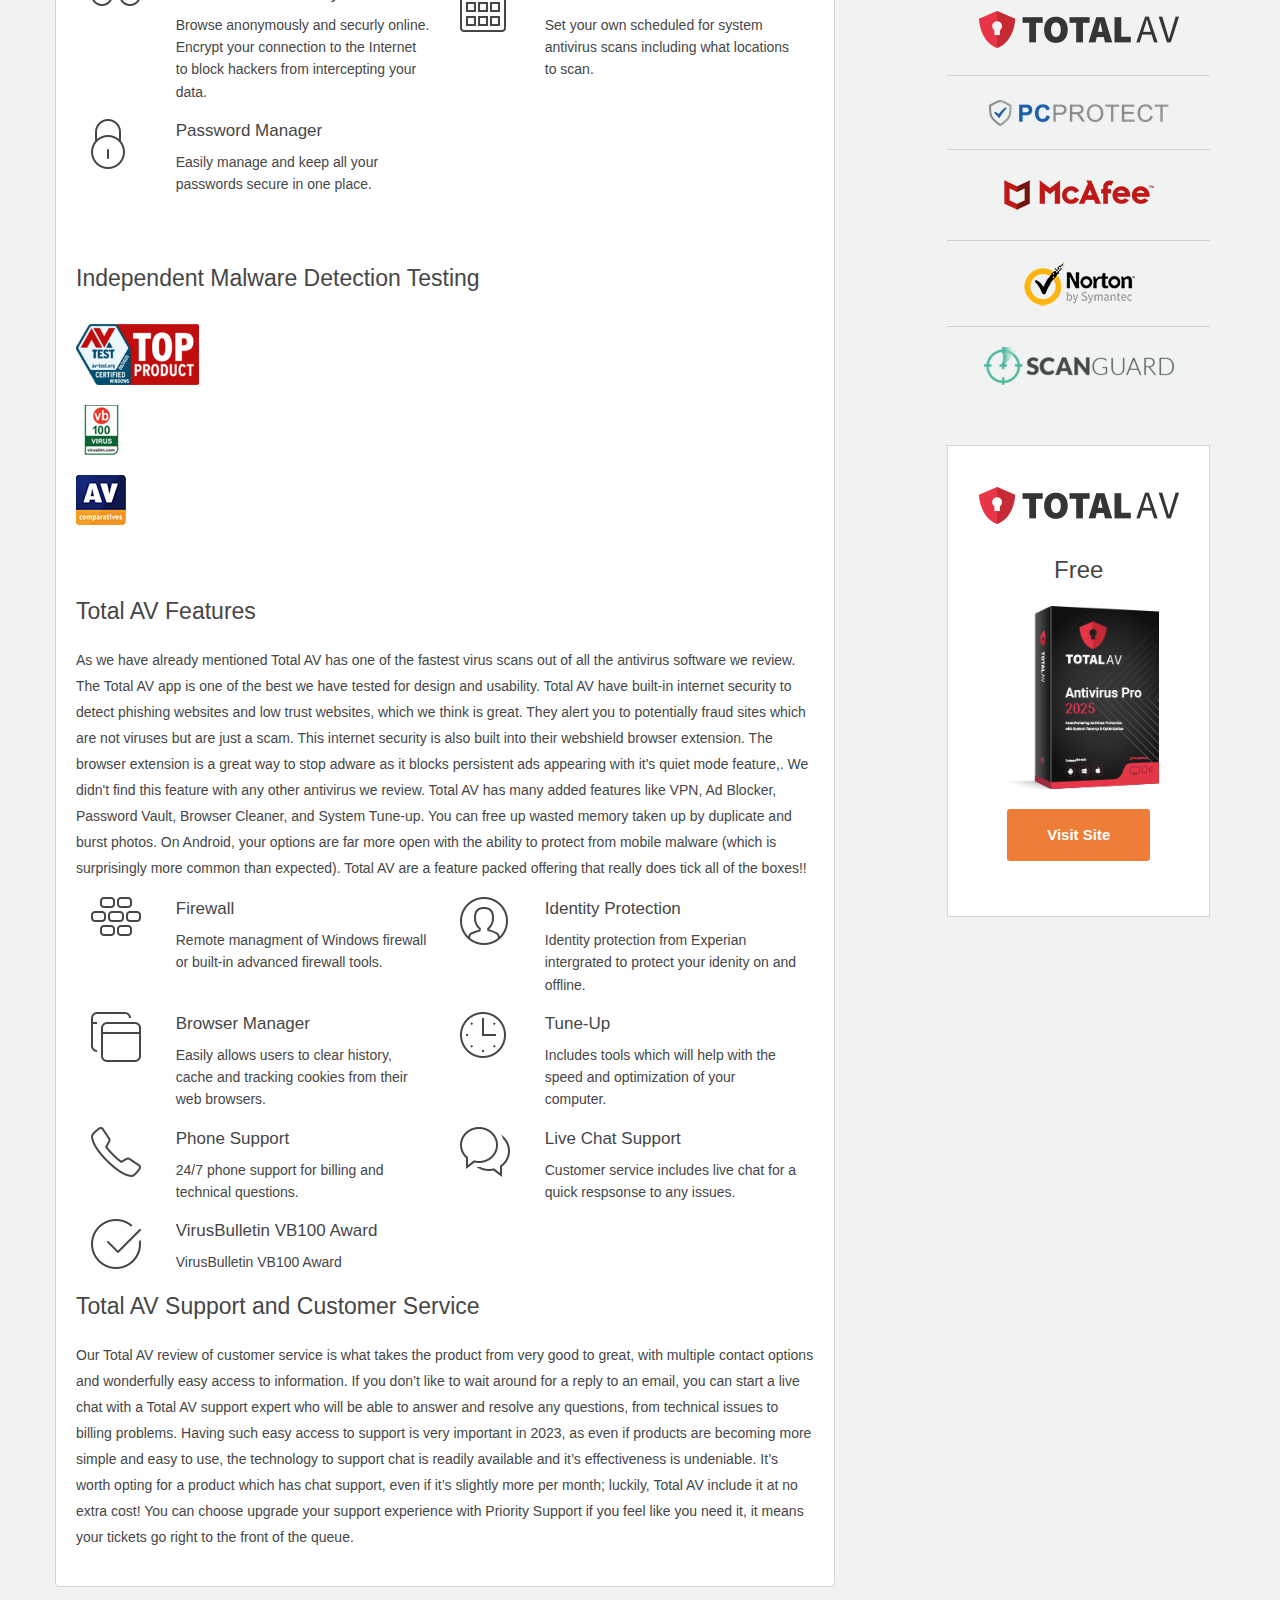
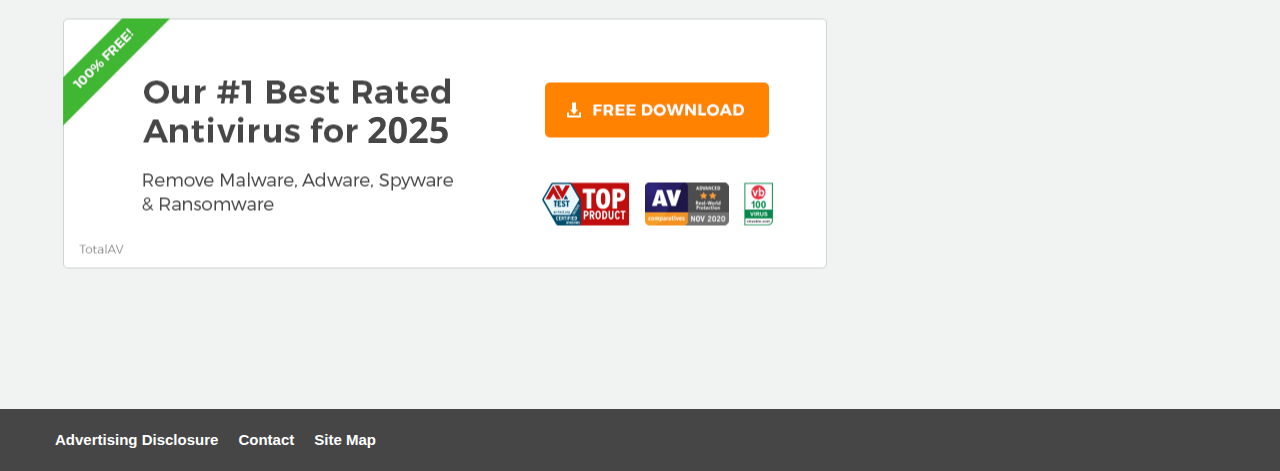
<file: totalav.html>
<!DOCTYPE html>

<html lang="en">

	
<!-- Mirrored from antivirussoftwareguide.com/reviews/totalav by HTTrack Website Copier/3.x [XR&CO'2014], Fri, 13 Jun 2025 03:01:56 GMT -->
<!-- Added by HTTrack -->
<!-- Mirrored from antivirussoftwareguide.github.io/Norton/reviews/totalav.html by HTTrack Website Copier/3.x [XR&CO'2014], Mon, 30 Jun 2025 08:14:56 GMT -->
<!-- Added by HTTrack --><meta http-equiv="content-type" content="text/html;charset=utf-8" /><!-- /Added by HTTrack -->
<meta http-equiv="content-type" content="text/html;charset=UTF-8" /><!-- /Added by HTTrack -->
<head>
		<title>Total AV Review (2025) 10 Reasons Why We Recommend Total AV Free Antivirus</title>
		<meta name="description" content="Antivirus Software Guide Total AV Review 2025. Read our free review of Total AV explaining all it's features to help you make an educated decision on which free antivirus software you should choose. Download Total AV for Free Today."/>

    <style>@charset "UTF-8";html{line-height:1.15;-webkit-text-size-adjust:100%}body{margin:0}h1{font-size:2em;margin:0.67em 0}hr{box-sizing:content-box;height:0;overflow:visible}a{background-color:transparent}img{border-style:none}input,select{font-family:inherit;font-size:100%;line-height:1.15;margin:0}input{overflow:visible}select{text-transform:none}::-webkit-file-upload-button{-webkit-appearance:button;font:inherit}div,ul,li,h1,h2,h4,p{margin:0;padding:0}p{margin-bottom:1rem;font-size:inherit;line-height:1.6;text-rendering:optimizeLegibility}i{font-style:italic;line-height:inherit}h1,h2,h4,.h5{font-family:"Montserrat",sans-serif;font-style:normal;font-weight:normal;color:inherit;text-rendering:optimizeLegibility}h1{font-size:1.5rem;line-height:1.4;margin-top:0;margin-bottom:0.5rem}h2{font-size:1.25rem;line-height:1.4;margin-top:0;margin-bottom:0.5rem}h4{font-size:1.125rem;line-height:1.4;margin-top:0;margin-bottom:0.5rem}.h5{font-size:1.0625rem;line-height:1.4;margin-top:0;margin-bottom:0.5rem}@media print,screen and (min-width:40em){h1{font-size:3rem}h2{font-size:2.5rem}h4{font-size:1.5625rem}.h5{font-size:1.25rem}}a{line-height:inherit;color:#1779ba;text-decoration:none}a img{border:0}hr{clear:both;max-width:1200px;height:0;margin:1.25rem auto;border-top:0;border-right:0;border-bottom:1px solid #cacaca;border-left:0}ul{margin-bottom:1rem;list-style-position:outside;line-height:1.6}li{font-size:inherit}ul{margin-left:1.25rem;list-style-type:disc}html{line-height:1.15;-webkit-text-size-adjust:100%}body{margin:0}h1{font-size:2em;margin:0.67em 0}hr{box-sizing:content-box;height:0;overflow:visible}a{background-color:transparent}img{border-style:none}input,select{font-family:inherit;font-size:100%;line-height:1.15;margin:0}input{overflow:visible}select{text-transform:none}::-webkit-file-upload-button{-webkit-appearance:button;font:inherit}html{box-sizing:border-box;font-size:100%}*,*::before,*::after{box-sizing:inherit}body{margin:0;padding:0;background:#fefefe;font-family:"Montserrat",sans-serif;font-weight:normal;line-height:1.5;color:#0a0a0a;-webkit-font-smoothing:antialiased;-moz-osx-font-smoothing:grayscale}img{display:inline-block;vertical-align:middle;max-width:100%;height:auto;-ms-interpolation-mode:bicubic}select{box-sizing:border-box;width:100%;border-radius:0}input,select{font-family:inherit}.grid-container{padding-right:0.625rem;padding-left:0.625rem;max-width:1200px;margin-left:auto;margin-right:auto}@media print,screen and (min-width:40em){.grid-container{padding-right:0.9375rem;padding-left:0.9375rem}}.grid-x{display:flex;flex-flow:row wrap}.cell{flex:0 0 auto;min-height:0px;min-width:0px;width:100%}.cell.auto{flex:1 1 0px}.grid-x>.auto{width:auto}.grid-x>.small-4,.grid-x>.small-6,.grid-x>.small-8,.grid-x>.small-12{flex-basis:auto}@media print,screen and (min-width:40em){.grid-x>.medium-1,.grid-x>.medium-3,.grid-x>.medium-5,.grid-x>.medium-6,.grid-x>.medium-7,.grid-x>.medium-11{flex-basis:auto}}@media print,screen and (min-width:64em){.grid-x>.large-2,.grid-x>.large-3,.grid-x>.large-4,.grid-x>.large-8,.grid-x>.large-9,.grid-x>.large-12{flex-basis:auto}}.grid-x>.small-4,.grid-x>.small-6,.grid-x>.small-8,.grid-x>.small-12{flex:0 0 auto}.grid-x>.small-4{width:33.33333%}.grid-x>.small-6{width:50%}.grid-x>.small-8{width:66.66667%}.grid-x>.small-12{width:100%}@media print,screen and (min-width:40em){.grid-x>.medium-1,.grid-x>.medium-3,.grid-x>.medium-5,.grid-x>.medium-6,.grid-x>.medium-7,.grid-x>.medium-11{flex:0 0 auto}.grid-x>.medium-1{width:8.33333%}.grid-x>.medium-3{width:25%}.grid-x>.medium-5{width:41.66667%}.grid-x>.medium-6{width:50%}.grid-x>.medium-7{width:58.33333%}.grid-x>.medium-11{width:91.66667%}}@media print,screen and (min-width:64em){.grid-x>.large-2,.grid-x>.large-3,.grid-x>.large-4,.grid-x>.large-8,.grid-x>.large-9,.grid-x>.large-12{flex:0 0 auto}.grid-x>.large-2{width:16.66667%}.grid-x>.large-3{width:25%}.grid-x>.large-4{width:33.33333%}.grid-x>.large-8{width:66.66667%}.grid-x>.large-9{width:75%}.grid-x>.large-12{width:100%}}.grid-padding-x .grid-padding-x{margin-right:-0.625rem;margin-left:-0.625rem}@media print,screen and (min-width:40em){.grid-padding-x .grid-padding-x{margin-right:-0.9375rem;margin-left:-0.9375rem}}.grid-container:not(.full)>.grid-padding-x{margin-right:-0.625rem;margin-left:-0.625rem}@media print,screen and (min-width:40em){.grid-container:not(.full)>.grid-padding-x{margin-right:-0.9375rem;margin-left:-0.9375rem}}.grid-padding-x>.cell{padding-right:0.625rem;padding-left:0.625rem}@media print,screen and (min-width:40em){.grid-padding-x>.cell{padding-right:0.9375rem;padding-left:0.9375rem}}.hide{display:none!important}@media print,screen and (min-width:40em){.hide-for-medium{display:none!important}}@media screen and (max-width:39.99875em){.show-for-medium{display:none!important}}::placeholder{color:#cacaca}select{height:2.4375rem;margin:0 0 1rem;padding:0.5rem;appearance:none;border:1px solid #cacaca;border-radius:0;background-color:#fefefe;font-family:inherit;font-size:1rem;font-weight:normal;line-height:1.5;color:#0a0a0a;background-image:url("data:image/svg+xml;utf8,<svg xmlns='http://www.w3.org/2000/svg' version='1.1' width='32' height='24' viewBox='0 0 32 24'><polygon points='0,0 32,0 16,24' style='fill: rgb%28138, 138, 138%29'></polygon></svg>");background-origin:content-box;background-position:right -1rem center;background-repeat:no-repeat;background-size:9px 6px;padding-right:1.5rem}@media screen and (min-width:0\0){select{background-image:url("[data-uri]")}}select::-ms-expand{display:none}.fas{-moz-osx-font-smoothing:grayscale;-webkit-font-smoothing:antialiased;display:inline-block;font-style:normal;font-variant:normal;text-rendering:auto;line-height:1}.fa-angle-right:before{content:"\f105"}.fa-filter:before{content:"\f0b0"}.fa-times-circle:before{content:"\f057"}@font-face{font-family:'Font Awesome 5 Free';font-style:normal;font-weight:400;font-display:auto;src:url("https://antivirussoftwareguide.github.io/Norton/assets/font/fa/fa-regular-400.eot");src:url("https://antivirussoftwareguide.github.io/Norton/assets/font/fa/fa-regular-400d41d.eot?#iefix") format("embedded-opentype"),url("https://antivirussoftwareguide.github.io/Norton/assets/font/fa/fa-regular-400.woff2") format("woff2"),url("https://antivirussoftwareguide.github.io/Norton/assets/font/fa/fa-regular-400.woff") format("woff"),url("https://antivirussoftwareguide.github.io/Norton/assets/font/fa/fa-regular-400.ttf") format("truetype"),url("https://antivirussoftwareguide.github.io/Norton/assets/font/fa/fa-regular-400.svg#fontawesome") format("svg")}i.fas{font-family:"Font Awesome 5 Free",sans-serif;font-weight:900}@font-face{font-family:'Montserrat';src:url("https://antivirussoftwareguide.github.io/Norton/assets/font/montserrat/Montserrat-Regular.eot");src:url("https://antivirussoftwareguide.github.io/Norton/assets/font/montserrat/Montserrat-Regulard41d.eot?#iefix") format("embedded-opentype"),url("https://antivirussoftwareguide.github.io/Norton/assets/font/montserrat/Montserrat-Regular.woff2") format("woff2"),url("https://antivirussoftwareguide.github.io/Norton/assets/font/montserrat/Montserrat-Regular.woff") format("woff"),url("https://antivirussoftwareguide.github.io/Norton/assets/font/montserrat/Montserrat-Regular.ttf") format("truetype"),url("https://antivirussoftwareguide.github.io/Norton/assets/font/montserrat/Montserrat-Regular.svg#Montserrat-Regular") format("svg");font-weight:normal;font-style:normal;font-display:swap}@font-face{font-family:'Montserrat';src:url("https://antivirussoftwareguide.github.io/Norton/assets/font/montserrat/Montserrat-SemiBold.eot");src:url("https://antivirussoftwareguide.github.io/Norton/assets/font/montserrat/Montserrat-SemiBoldd41d.eot?#iefix") format("embedded-opentype"),url("https://antivirussoftwareguide.github.io/Norton/assets/font/montserrat/Montserrat-SemiBold.woff2") format("woff2"),url("https://antivirussoftwareguide.github.io/Norton/assets/font/montserrat/Montserrat-SemiBold.woff") format("woff"),url("https://antivirussoftwareguide.github.io/Norton/assets/font/montserrat/Montserrat-SemiBold.ttf") format("truetype"),url("https://antivirussoftwareguide.github.io/Norton/assets/font/montserrat/Montserrat-SemiBold.svg#Montserrat-SemiBold") format("svg");font-weight:600;font-style:normal;font-display:swap}@font-face{font-family:'Font Awesome 5 Free';src:url("https://antivirussoftwareguide.github.io/Norton/assets/font/fa/fa-solid-900.woff2"),url("https://antivirussoftwareguide.github.io/Norton/assets/font/fa/fa-solid-900.woff") format("woff"),url("https://antivirussoftwareguide.github.io/Norton/assets/font/fa/fa-solid-900.eot"),url("https://antivirussoftwareguide.github.io/Norton/assets/font/fa/fa-solid-900d41d.eot?#iefix") format("embedded-opentype"),url("https://antivirussoftwareguide.github.io/Norton/assets/font/fa/fa-solid-900.ttf") format("truetype"),url("https://antivirussoftwareguide.github.io/Norton/assets/font/fa/fa-solid-900.svg#FontAwesome") format("svg");font-weight:900;font-style:normal;font-display:swap}.ml-2{margin-left:10px!important}@media (min-width:0px){.mb-sm-5{margin-bottom:25px!important}}@media (min-width:1025px){.mb-lg-2{margin-bottom:10px!important}}.text--align-center{text-align:center}@-webkit-keyframes rotation{from{-webkit-transform:rotate(0deg)}to{-webkit-transform:rotate(359deg)}}.button{display:inline-block;text-align:center;border-radius:3px;padding:10px 15px}.button i{margin-left:15px}.content-wrapper{padding-top:95px;background-color:#f1f2f2}@media (min-width:0px) and (max-width:639px){.content-wrapper{padding-top:85px}}@media (min-width:1025px){.content-wrapper{padding-top:75px}}.cookie-policy{position:fixed;bottom:0;left:0;right:0;background-color:rgba(33,33,33,0.97);padding:7px 0}.cookie-policy__text{color:#fff;text-align:center;font-size:12px;line-height:20px}.cookie-policy__text a{color:#ff8220;text-decoration:underline}.cookie-policy__button-wrapper{display:flex;align-items:center;position:absolute;left:94%;bottom:10%}.cookie-policy__button-wrapper i{color:#ff8220}.filter-bar{margin-bottom:30px;max-height:1000px}.filter-bar__filter{margin-bottom:10px}@media (min-width:1025px){.filter-bar__filter{margin-bottom:0}}.filter-bar__filter select{outline:none;width:80%;display:inline-block;font-size:13px;margin-bottom:0;height:34px;-webkit-appearance:none;-moz-appearance:none;appearance:none;background-position:95%;background-size:10px;background-repeat:no-repeat;padding-right:3px;padding-left:10px}@media (min-width:1025px){.filter-bar__filter select{width:100%}}.filter-bar__filter select:before{content:'';background-image:url("[data-uri]");height:20px;width:20px}.filter-bar-top{margin-bottom:20px;margin-top:20px;background-color:#464646;padding:10px 0}@media (min-width:641px){.filter-bar-top{margin-bottom:30px;margin-top:40px}}.filter-bar-top__text{margin-bottom:20px;text-align:center;color:#fff;font-size:13px;font-weight:400;align-items:center;display:flex;justify-content:flex-end}@media (min-width:641px){.filter-bar-top__text{text-align:left;margin-bottom:0}}.filter-bar-top__text p{margin-bottom:0}.filter-bar-top__select{max-width:100px;margin-left:auto;margin-right:auto;position:relative;background-color:#464646;border-radius:3px;color:#fff;font-size:15px}@media (min-width:641px){.filter-bar-top__select{max-width:none;margin-left:0;margin-right:0}}.filter-bar-top__select:before{content:'\f107';font-family:"Font Awesome 5 Free",sans-serif;font-weight:700;position:absolute;top:50%;left:10px;transform:translateY(-50%);color:#fff;font-size:16px}.filter-bar-top__select select{padding:5px;margin-left:30px;-webkit-appearance:none;-ms-appearance:none;-moz-appearance:none;appearance:none;font-size:12px;border:none;background-color:transparent;border-radius:3px;position:relative;z-index:2;margin-bottom:0;height:auto;color:#fff;background:none}.filter-bar-top__select select option{color:#464646}.filter-bar-top__button{max-width:200px;margin-left:auto;margin-right:auto;margin-bottom:10px;background-color:#464646;width:100%;padding:5px;color:#fff;font-size:12px;border-radius:3px}@media (min-width:641px){.filter-bar-top__button{margin-bottom:0;max-width:none;margin-left:0;margin-right:0}}.filter-bar-top__button .fas{color:#fff;font-size:16px;margin-right:10px}.header-block{padding:20px 0;border-bottom:1px solid #d8d9d9;margin-bottom:25px;position:fixed;top:0;right:0;left:0;background-color:#fff;z-index:2}.header-block__navigation{display:flex;justify-content:flex-end;-webkit-display:flex;-webkit-justify-content:flex-end}.header-block__menu-item{display:inline-flex;align-items:center;-webkit-display:inline-flex;-webkit-align-items:center;font-family:"Montserrat",sans-serif;font-weight:600;font-size:13px;color:#464646}.header-block__menu-item a{color:#464646}.header-block__menu-item--space-left{margin-left:15px}@media (min-width:1025px){.header-block__menu-item--space-left{margin-left:30px}}.header-block__menu-item--bars{margin-left:30px;position:absolute;left:80%;bottom:35%}@media (min-width:1025px){.header-block__menu-item--bars{margin-left:65px}}.header-block__bar-wrapper{position:relative;width:30px;height:20px}.header-block__bar{position:absolute;left:0;right:0;height:3px;background-color:#464646}.header-block__bar--1{top:0}.header-block__bar--2{transform:translateY(-50%);top:50%}.header-block__bar--3{bottom:0}.loading-spinner:before{content:'';position:fixed;left:0;top:0;width:100%;height:100vh;background-color:#e6e6e6;z-index:5;opacity:0}.loading-spinner:after{width:80px;height:80px;line-height:1;position:fixed;left:calc(50% - 40px);top:calc(50% - 40px);content:'\f110';font-family:'Font Awesome 5 Free',sans-serif;font-weight:900;z-index:6;font-size:80px;transform-origin:50% 50%;-webkit-animation:rotation 1s infinite linear;opacity:0}.loading-spinner--visible{position:relative;overflow:hidden;opacity:1}.loading-spinner--visible:before{opacity:0.95}.loading-spinner--visible:after{opacity:1}.modal{background-color:#fff;position:fixed;z-index:25;right:5px;left:50%;transform:translate3d(-50%,-50%,0);top:50%;padding:5px;margin:0;opacity:0;visibility:hidden}.modal__overlay{position:fixed;width:100%;height:100%;background-color:rgba(0,0,0,0.8);top:0;left:0;z-index:20;opacity:0;visibility:hidden}.modal__close-cross{height:20px;width:20px;background-image:url("../assets/img/icon/cross.png");background-repeat:no-repeat;background-size:contain;position:absolute;top:10px;right:10px}.modal--how-we-rank{padding:85px 20px 20px 20px}.modal--how-we-rank h4{display:block;position:absolute;top:5px;left:5px;right:5px;text-align:center;background-color:#303D5C;color:#fff;font-size:20px;padding:20px 0}.modal--how-we-rank p{margin:20px;font-size:13px;line-height:18px}.offcanvas-menu-block{position:fixed;top:0;right:0;height:100vh;width:250px;transform:translateX(250px);background-color:#464646}.offcanvas-menu-block ul{list-style:none;padding-top:50px}.offcanvas-menu-block ul li{display:block;color:#ffffff;padding:20px;font-family:'Montserrat',serif;font-weight:600;font-size:13px;text-transform:uppercase}.offcanvas-menu-block ul li a{color:#fff}.page-content-block{text-align:center;margin-bottom:30px;position:relative}@media (min-width:1025px){.page-content-block{text-align:left;margin-bottom:0}}.page-title-block{margin-bottom:10px;text-align:center}@media (min-width:1025px){.page-title-block{text-align:left;margin-bottom:15px}}.page-title-block__title{margin-bottom:5px;color:#464646;font-family:"Montserrat",sans-serif;font-weight:600;font-size:31px}@media (min-width:1025px){.page-title-block__title{margin-bottom:15px}}.page-title-block__subtitle{margin-bottom:10px;color:#464646;font-family:"Montserrat",sans-serif;font-size:20px;font-weight:500}@media (min-width:1025px){.page-title-block__subtitle{margin-bottom:15px}}.page-title-block p{margin-bottom:0;color:#464646;font-size:13px;font-weight:300}.sidebar-block--grey-block{background-color:#f5f5f5;border:1px solid #d1d2d2;border-radius:4px;padding:20px;margin-bottom:20px;color:#464646}.sidebar-block--grey-block h4{font-size:17px;font-weight:600}.sidebar-block--grey-block p{font-size:13px}.sidebar-block--grey-block a{color:#464646;font-weight:600}.sidebar-block--grey-block img{max-width:67%}.sidebar-block--grey-block .av-test{max-width:70px}.text--semi-bold{font-weight:600}#app{position:relative}</style>

    <link rel="apple-touch-icon" sizes="57x57" href="../assets/img/favicon/apple-icon-57x57.png">
    <link rel="apple-touch-icon" sizes="60x60" href="../assets/img/favicon/apple-icon-60x60.png">
    <link rel="apple-touch-icon" sizes="72x72" href="../assets/img/favicon/apple-icon-72x72.png">
    <link rel="apple-touch-icon" sizes="76x76" href="../assets/img/favicon/apple-icon-76x76.png">
    <link rel="apple-touch-icon" sizes="114x114" href="../assets/img/favicon/apple-icon-114x114.png">
    <link rel="apple-touch-icon" sizes="120x120" href="../assets/img/favicon/apple-icon-120x120.png">
    <link rel="apple-touch-icon" sizes="144x144" href="../assets/img/favicon/apple-icon-144x144.png">
    <link rel="apple-touch-icon" sizes="152x152" href="../assets/img/favicon/apple-icon-152x152.png">
    <link rel="apple-touch-icon" sizes="180x180" href="../assets/img/favicon/apple-icon-180x180.png">
    <link rel="icon" type="image/png" sizes="192x192" href="../assets/img/favicon/android-icon-192x192.png">
    <link rel="icon" type="image/png" sizes="32x32" href="../assets/img/favicon/favicon-32x32.png">
    <link rel="icon" type="image/png" sizes="96x96" href="../assets/img/favicon/favicon-96x96.png">
    <link rel="icon" type="image/png" sizes="16x16" href="../assets/img/favicon/favicon-16x16.png">
    <meta name="msapplication-TileColor" content="#ffffff">
    <meta name="msapplication-TileImage" content="/ms-icon-144x144.png">
    <meta name="theme-color" content="#ffffff">

    <link rel="preload" href="../assets/css/frontend.min.css" as="style" onload="this.onload=null;this.rel='stylesheet'">
    <noscript><link rel="stylesheet" href="../assets/css/frontend.min.css"></noscript>

		<meta name="viewport" content="width=device-width, initial-scale=1">

		<link rel="alternate" hreflang="es" href="https://www.mejorantiviruscomparado.com/"/>
		<link rel="alternate" hreflang="fr" href="https://www.meilleurantiviruscomparatif.com/"/>
		<link rel="alternate" hreflang="en" href="https://antivirussoftwareguide.github.io/Norton/index.html"/>
		<link rel="alternate" hreflang="de" href="https://www.besterantivirusprogramm.com/"/>
		<link rel="alternate" hreflang="it" href="https://www.migliorantivirusconfrontato.com/"/>
		<link rel="alternate" hreflang="pt" href="https://www.melhorantiviruscomparado.com/"/>
		<link rel="alternate" hreflang="nl" href="https://www.beste10virusscanners.nl/"/>

    <link rel="preload" href="https://antivirussoftwareguide.github.io/Norton/assets/font/montserrat/Montserrat-SemiBold.woff2" as="font" crossorigin="anonymous">
    <link rel="preload" href="https://antivirussoftwareguide.github.io/Norton/assets/font/montserrat/Montserrat-Regular.woff2" as="font" crossorigin="anonymous">

    <!--  Site Verification  -->
    <meta name="msvalidate.01" content="47435B980ABF6B0872E693D6236BB5DD"/>
    <meta name="google-site-verification" content="gcyAmoNx3RgdHfp6C9Kws_Ey7qr6VwS5dh57asOOAR8"/>
            <!--   Google Tags  -->
        <script async src="https://www.googletagmanager.com/gtag/js?id=AW-930304055"></script>
        <script>
          window.dataLayer = window.dataLayer || [];

          function gtag()
          {
            dataLayer.push(arguments);
          }

          gtag(
            'set', 'linker',
            {'domains': ['www.antivirussoftwareguide.com', 'totalav.com', 'secure.totalav.com', 'scanguard.com', 'secure.scanguard.com', 'pcprotect.com', 'secure.pcprotect.com', 'totaladblock.com', 'secure.totaladblock.com', 'totalwebshield.com', 'secure.totalwebshield.com']}
          );
          gtag('js', new Date());
          gtag('config', 'AW-930304055');
        </script>
    	</head>

	<body class="">
  <div class="advertising-disclosure-top-bar hide-for-small-only">
    <div class="grid-x">
      <div class="cell medium-12"></div>
        <p>
          We review services independently however featured companies pay compensation which can influence where, how and in what order they appear. <a target="_blank" href="https://antivirussoftwareguide.github.io/Norton/disclaimer.html">Advertising Disclosure</a>
        </p>
    </div>
  </div>

	  <div class="reviewframework-site-frontend-common-viewmodel-headerviewmodel">
<header class="header-block" header>

	<div class="grid-container">

    <div class="grid-x grid-padding-x">

      <div class="cell large-4 medium-5 small-8 header-block__logo">

	      <a href="https://antivirussoftwareguide.github.io/Norton/index.html">
          <img src="../assets/img/logos/en/logo.png" alt="Antivirus Software Guide">
        </a>

      </div>

      <div class="cell large-8 medium-7 small-4 header-block__navigation">

        <div class="header-block__menu-item show-for-medium">
	        <a href="https://antivirussoftwareguide.github.io/Norton/compare-antivirus-protection.html">
		        Comparison	        </a>
        </div>

        <div class="header-block__menu-item header-block__menu-item--space-left show-for-medium">
	        <a href="https://antivirussoftwareguide.github.io/Norton/articles.html">
            Articles	        </a>
        </div>

        <div class="header-block__menu-item header-block__menu-item--space-left show-for-medium">
	        <a href="https://antivirussoftwareguide.github.io/Norton/privacy.html" target="_blank">
            Privacy	        </a>
        </div>

        <div class="header-block__menu-item header-block__menu-item--bars hide-for-medium" bars>

          <div class="header-block__bar-wrapper" data-ignore-menu-click="true">

            <div class="header-block__bar header-block__bar--1" data-ignore-menu-click="true"></div>
            <div class="header-block__bar header-block__bar--2" data-ignore-menu-click="true"></div>
            <div class="header-block__bar header-block__bar--3" data-ignore-menu-click="true"></div>

          </div>

        </div>

      </div>

    </div>

  </div>

</header>
</div>
	  <div class="content-wrapper" content-wrapper>

	    

<div class="page-title-block">

	<div class="grid-container">

		<div class="grid-x">

			<div class="cell large-8 large-order-1">

				<h1 class="page-title-block__title mt-5">
          Total AV Review				</h1>

			</div>

		</div>

		<p class="page-title-block__intro-block">
      <a href='https://url.totalav.com/577a88b6a3f7f/click/?lpage=free-antivirus-software-4?exit'>Total AV</a> is a powerful, easy to use antivirus, which utilizes Savapi anti-malware engine which is used by over 500 million users worldwide. Total AV will protect your computer and mobile devices from viruses, malware, adware and spyware in real-time. Total AV is loved by it's users as you can see from their 5 star Trustpilot score which makes them #1 software vendor throughout Trustpilot. Total AV participate in 3rd party independent antivirus tests including AV-Test, AV-comparatives, and Virus Bulletin.  Total AV test scores have been extremely solid over the past 6 months with many achievements, including a Top Product award from AV-Test, and 3* Performance award from av-comparatives and a VB100 from virus bulletin for detecting 100% of malware samples. in their tests. <a href='https://url.totalav.com/577a88b6a3f7f/click/?lpage=free-antivirus-software-4?exit'>Total AV</a> is an impressive antivirus software which we rate as our #1 antivirus choice for 2024. We highly recommend Total AV if you are looking for the latest in protection and security.		</p>

	</div>

</div>

<div class="grid-container">

	<div class="grid-x">

		<div class="cell large-8">

			<div class="review-content-block">
                <a href="https://url.totalav.com/577a88b6a3f7f/click/?lpage=free-antivirus-software-4?exit" target="_blank">
				  <img class="review-content-block__featured-image" src="../assets/img/uploads/review/featured/total_av1737383656.png" alt="Total AV Review">
        </a>
        
        
					<h3 class="review-content-block__title">
						Total AV Compatibility					</h3>

					<div class="grid-x">


            
							<div class="cell auto">
								<div class="device-card">

									<div class="device-card__icon-container">
										<i class="fab fa-windows"></i>
									</div>

									<div class="device-card__text">
                    Windows									</div>

								</div>
							</div>

            
							<div class="cell auto">
								<div class="device-card">

									<div class="device-card__icon-container">
										<i class="fab fa-apple"></i>
									</div>

									<div class="device-card__text">
                    Apple Mac									</div>

								</div>
							</div>

            
							<div class="cell auto">
								<div class="device-card">

									<div class="device-card__icon-container">
										<i class="fab fa-apple"></i>
									</div>

									<div class="device-card__text">
                    iPhone/iPad									</div>

								</div>
							</div>

            
							<div class="cell auto">
								<div class="device-card">

									<div class="device-card__icon-container">
										<i class="fab fa-android"></i>
									</div>

									<div class="device-card__text">
                    Android									</div>

								</div>
							</div>

            
					</div>

        

				<p class="review-content-block__text-block">
          				</p>

				<h3 class="review-content-block__title">
					Total AV Reliability and Security				</h3>

				<p class="review-content-block__text-block">
                      <a href='https://url.totalav.com/577a88b6a3f7f/click/?lpage=free-antivirus-software-4?exit'>Total AV</a> malware detection is one of the strongest parts of the product. They utilize SAVAPI anti-malware engine which is powered by a combination of artificial intelligence, cloud technologies, and endpoint antivirus scanning, to protect your private data against all types of viruses and malware including ransomware, Trojans, and spyware.  Total AV scored a perfect 100% malware detection with Virus Bulletin for January 2024, giving them with a VB100 award. 

Total AV have built in phishing URL blocking to stop fake websites tricking you. They also have a password vault, VPN, ID protection all giving you top level of security. The full system and real time scans will work silently in the background, constantly and consistently checking on potential threats and the overall health of your PC. Results are displayed in a clear and concise format making it easy to understand what issues your computer has and an option to instantly fix the issues discovered.           				</p>

				<div class="grid-x grid-padding-x">

          
						<div class="cell medium-6 feature-block">

							<div class="grid-x">

								<div class="cell small-3">
									<img src="../assets/img/icon/adware.png" alt="Removes Malware">
								</div>

								<div class="cell small-9">

									<h5 class="feature-block__title">
                    Removes Malware									</h5>

									<p class="feature-block__description">
                    Detects and removes malicous software on your computer like viruses, adware or spyware.									</p>

								</div>

							</div>

						</div>

          
						<div class="cell medium-6 feature-block">

							<div class="grid-x">

								<div class="cell small-3">
									<img src="../assets/img/icon/bug.png" alt="Removes Spyware">
								</div>

								<div class="cell small-9">

									<h5 class="feature-block__title">
                    Removes Spyware									</h5>

									<p class="feature-block__description">
                    Spyware secretly monitors what you do on your computer. Its aim is usually to capture passwords, banking credentials and credit card details.									</p>

								</div>

							</div>

						</div>

          
						<div class="cell medium-6 feature-block">

							<div class="grid-x">

								<div class="cell small-3">
									<img src="../assets/img/icon/globe.png" alt="Web Protection">
								</div>

								<div class="cell small-9">

									<h5 class="feature-block__title">
                    Web Protection									</h5>

									<p class="feature-block__description">
                    Detect which websites are safe and can be trusted. Block malware websites and downloads.									</p>

								</div>

							</div>

						</div>

          
						<div class="cell medium-6 feature-block">

							<div class="grid-x">

								<div class="cell small-3">
									<img src="../assets/img/icon/password.png" alt="Block Phishing Websites">
								</div>

								<div class="cell small-9">

									<h5 class="feature-block__title">
                    Block Phishing Websites									</h5>

									<p class="feature-block__description">
                    Block 'spoof' websites designed to steal your personal information, normally after clicking a fake email.									</p>

								</div>

							</div>

						</div>

          
						<div class="cell medium-6 feature-block">

							<div class="grid-x">

								<div class="cell small-3">
									<img src="../assets/img/icon/clock.png" alt="Real-Time Protection">
								</div>

								<div class="cell small-9">

									<h5 class="feature-block__title">
                    Real-Time Protection									</h5>

									<p class="feature-block__description">
                    Real-Time protection runs in the background and monitors your system continuously, blocking malware before it gets on your hard-drive.									</p>

								</div>

							</div>

						</div>

          
						<div class="cell medium-6 feature-block">

							<div class="grid-x">

								<div class="cell small-3">
									<img src="../assets/img/icon/bug.png" alt="Removes Adware">
								</div>

								<div class="cell small-9">

									<h5 class="feature-block__title">
                    Removes Adware									</h5>

									<p class="feature-block__description">
                    Adware is malicous software that automatically displays or downloads advertising material such as banners or pop-ups.									</p>

								</div>

							</div>

						</div>

          
						<div class="cell medium-6 feature-block">

							<div class="grid-x">

								<div class="cell small-3">
									<img src="../assets/img/icon/glasses.png" alt="VPN Internet Security">
								</div>

								<div class="cell small-9">

									<h5 class="feature-block__title">
                    VPN Internet Security									</h5>

									<p class="feature-block__description">
                    Browse anonymously and securly online. Encrypt your connection to the Internet to block hackers from intercepting your data.									</p>

								</div>

							</div>

						</div>

          
						<div class="cell medium-6 feature-block">

							<div class="grid-x">

								<div class="cell small-3">
									<img src="../assets/img/icon/calendar.png" alt="Scheduled Scans">
								</div>

								<div class="cell small-9">

									<h5 class="feature-block__title">
                    Scheduled Scans									</h5>

									<p class="feature-block__description">
                    Set your own scheduled for system antivirus scans including what locations to scan.									</p>

								</div>

							</div>

						</div>

          
						<div class="cell medium-6 feature-block">

							<div class="grid-x">

								<div class="cell small-3">
									<img src="../assets/img/icon/password.png" alt="Password Manager">
								</div>

								<div class="cell small-9">

									<h5 class="feature-block__title">
                    Password Manager									</h5>

									<p class="feature-block__description">
                    Easily manage and keep all your passwords secure in one place.
									</p>

								</div>

							</div>

						</div>

          
				</div>

				<div class="charts review-ratings">

          <h3 class="review-content-block__title">
            Independent Malware Detection Testing          </h3>

					<div class="chart chart--dev">

						<div class="chart--horiz">

              
								<div class="grid-x review-ratings__block">

									<div class="cell small-2 text-center review-ratings__logo">

										<a href="https://www.av-test.org/en/antivirus/home-windows/windows-10/april-2022/protectednet-total-av-5.16-221217/" target="_blank">
											<img src="../assets/img/logos/AV-Test.png" alt="AV Test Labs">
										</a>

									</div>

									<div class="cell medium-9 small-10 review-ratings__bar">

										<div class="chart__bar" data-skill="100">

											<div class="chart__label">
												AV-Test.org - 99.99%
											</div>

										</div>

									</div>

								</div>

              
              
								<div class="grid-x review-ratings__block">

									<div class="cell small-2 text-center review-ratings__logo">

										<a href="https://www.virusbulletin.com/vb100n/testing/totalav/totalav" target="_blank">
											<img src="../assets/img/logos/VB100.png" alt="VB100 Test Labs">
										</a>

									</div>

									<div class="cell medium-9 small-10 review-ratings__bar">

										<div class="chart__bar" data-skill="100">

											<div class="chart__label">
												VirusBulletin - 100%
											</div>

										</div>

									</div>

								</div>

              
              
								<div class="grid-x review-ratings__block">

									<div class="cell small-2 text-center review-ratings__logo">

										<a href="https://antivirussoftwareguide.github.io/Norton/articles/av-comparatives-antivirus-testing.html" target="_blank">
											<img src="../assets/img/logos/AV-Comparatives.png" alt="AV Comparatives AV Testing">
										</a>

									</div>

									<div class="cell medium-9 small-10 review-ratings__bar">

										<div class="chart__bar" data-skill="100">

											<div class="chart__label">
												AV Comparatives - 99.97%
											</div>

										</div>

									</div>

								</div>

              
						</div>

					</div>

				</div>

				<h3 class="review-content-block__title">
					Total AV Features				</h3>
				<p class="review-content-block__text-block">
                      As we have already mentioned Total AV has one of the fastest virus scans out of all the antivirus software we review. The Total AV app is one of the best we have tested for design and usability. Total AV have built-in internet security to detect phishing websites and low trust websites, which we think is great. They alert you to potentially fraud sites which are not viruses but are just a scam. This internet security is also built into their webshield browser extension. The browser extension is a great way to stop adware as it blocks persistent ads appearing with it's quiet mode feature,. We didn't find this feature with any other antivirus we review. Total AV has many added features like VPN, Ad Blocker, Password Vault, Browser Cleaner, and System Tune-up.  You can free up wasted memory taken up by duplicate and burst photos. On Android, your options are far more open with the ability to protect from mobile malware (which is surprisingly more common than expected).  Total AV are a feature packed offering that really does tick all of the boxes!!          				</p>

				<div class="grid-x grid-padding-x">

          
						<div class="cell medium-6 feature-block">

							<div class="grid-x">

								<div class="cell small-3">
									<img src="../assets/img/icon/wall.png" alt="Firewall">
								</div>

								<div class="cell small-9">

									<h5 class="feature-block__title">
                    Firewall									</h5>

									<p class="feature-block__description">
                    Remote managment of Windows firewall or built-in advanced firewall tools.									</p>

								</div>

							</div>

						</div>

          
						<div class="cell medium-6 feature-block">

							<div class="grid-x">

								<div class="cell small-3">
									<img src="../assets/img/icon/profile.png" alt="Identity Protection">
								</div>

								<div class="cell small-9">

									<h5 class="feature-block__title">
                    Identity Protection									</h5>

									<p class="feature-block__description">
                    Identity protection from Experian intergrated to protect your idenity on and offline.									</p>

								</div>

							</div>

						</div>

          
						<div class="cell medium-6 feature-block">

							<div class="grid-x">

								<div class="cell small-3">
									<img src="../assets/img/icon/stacked-windows.png" alt="Browser Manager">
								</div>

								<div class="cell small-9">

									<h5 class="feature-block__title">
                    Browser Manager									</h5>

									<p class="feature-block__description">
                    Easily allows users to clear history,  cache and tracking cookies from their web browsers.									</p>

								</div>

							</div>

						</div>

          
						<div class="cell medium-6 feature-block">

							<div class="grid-x">

								<div class="cell small-3">
									<img src="../assets/img/icon/clock.png" alt="Tune-Up">
								</div>

								<div class="cell small-9">

									<h5 class="feature-block__title">
                    Tune-Up									</h5>

									<p class="feature-block__description">
                    Includes tools which will help with the speed and optimization of your computer.									</p>

								</div>

							</div>

						</div>

          
						<div class="cell medium-6 feature-block">

							<div class="grid-x">

								<div class="cell small-3">
									<img src="../assets/img/icon/phone.png" alt="Phone Support">
								</div>

								<div class="cell small-9">

									<h5 class="feature-block__title">
                    Phone Support									</h5>

									<p class="feature-block__description">
                    24/7 phone support for billing and technical questions.									</p>

								</div>

							</div>

						</div>

          
						<div class="cell medium-6 feature-block">

							<div class="grid-x">

								<div class="cell small-3">
									<img src="../assets/img/icon/speech-bubble.png" alt="Live Chat Support">
								</div>

								<div class="cell small-9">

									<h5 class="feature-block__title">
                    Live Chat Support									</h5>

									<p class="feature-block__description">
                    Customer service includes live chat for a quick respsonse to any issues.									</p>

								</div>

							</div>

						</div>

          
						<div class="cell medium-6 feature-block">

							<div class="grid-x">

								<div class="cell small-3">
									<img src="../assets/img/icon/circle-tick.png" alt="VirusBulletin VB100 Award">
								</div>

								<div class="cell small-9">

									<h5 class="feature-block__title">
                    VirusBulletin VB100 Award									</h5>

									<p class="feature-block__description">
                    VirusBulletin VB100 Award									</p>

								</div>

							</div>

						</div>

          
				</div>
				<h3 class="review-content-block__title">
					Total AV Support and Customer Service				</h3>
				<p class="review-content-block__text-block">
                      Our Total AV review of customer service is what takes the product from very good to great, with multiple contact options and wonderfully easy access to information. If you don’t like to wait around for a reply to an email, you can start a live chat with a Total AV support expert who will be able to answer and resolve any questions, from technical issues to billing problems. Having such easy access to support is very important in 2023, as even if products are becoming more simple and easy to use, the technology to support chat is readily available and it’s effectiveness is undeniable. It’s worth opting for a product which has chat support, even if it’s slightly more per month; luckily, Total AV include it at no extra cost! You can choose upgrade your support experience with Priority Support if you feel like you need it, it means your tickets go right to the front of the queue.          				</p>

			</div>

			<a id="reviews"></a>
            				<div class="text-center mb-lg-6 mb-10 show-for-medium">
					<a href="https://url.totalav.com/577a88b6a3f7f/click/?lpage=free-antivirus-software-4?exit" target="_blank" rel="nofollow">
            <img src="../assets/img/upsell-blocks/en/review-upsell-block.png"
                 alt="Total AV">
					</a>
				</div>
      
		</div>

		<div class="cell large-3 large-offset-1 page-sidebar">

			<div class="grid-x grid-padding-x">

        					<div class="cell large-12 medium-6 small-12 text-center mb-sm-6">
						<a href="https://url.totalav.com/577a88b6a3f7f/click/?lpage=free-antivirus-software-4?exit" target="_blank" rel="nofollow">
              <img class="sidebar-block__banner" src="../assets/img/upsell-blocks/en/sidebar-upsell-block.png"
                   alt="Total AV">
						</a>
					</div>
        
                  <div class="cell small-12">
            <div class="sidebar-block sidebar-block__trust-pilot">
              <!-- Trust Pilot Title -->
              <h5 class="mt-3">Total AV Trustpilot</h5>
              <!-- Trust Pilot Text -->
              <p><a target="_blank" href="https://www.trustpilot.com/review/totalav.com"
                   rel="nofollow">Reviews</a> 72,969 &bull; Excellent</p>
              <!-- Trust Score Stars -->
              <img src="../assets/img/icon/stars/5.png">
            </div>
          </div>
        
				<div class="cell large-12 medium-6 small-12 large-order-3 small-order-3 text-center">
					<div class="sidebar-block__compare-block mb-8">

						<h4 class="mb-4">
							Compare Antivirus						</h4>

            
							<a href="totalav.html" class="sidebar-block__compare-block__product">
								<img src="../assets/img/uploads/product/logo/total_av.png" alt="Total AV">
							</a>

            
							<a href="pcprotect.html" class="sidebar-block__compare-block__product">
								<img src="../assets/img/uploads/product/logo/pc_protect.png" alt="PC Protect">
							</a>

            
							<a href="mcafee.html" class="sidebar-block__compare-block__product">
								<img src="../assets/img/uploads/product/logo/mcafee.png" alt="McAfee">
							</a>

            
							<a href="norton.html" class="sidebar-block__compare-block__product">
								<img src="../assets/img/uploads/product/logo/norton.png" alt="Norton">
							</a>

            
							<a href="scanguard.html" class="sidebar-block__compare-block__product">
								<img src="../assets/img/uploads/product/logo/scanguard.png" alt="ScanGuard">
							</a>

            
					</div>

				</div>

				<div class="cell small-12 large-order-2">
					<div class="sidebar-block__list-block mb-8 mt-8">

						<h4 class="mb-4">
							Total AV Features						</h4>

						<ul>

              
								<li>
									<i class="fa fas fa-check"></i>Removes Malware								</li>

              
								<li>
									<i class="fa fas fa-check"></i>Removes Spyware								</li>

              
								<li>
									<i class="fa fas fa-check"></i>Web Protection								</li>

              
								<li>
									<i class="fa fas fa-check"></i>Block Phishing Websites								</li>

              
								<li>
									<i class="fa fas fa-check"></i>Real-Time Protection								</li>

              
								<li>
									<i class="fa fas fa-check"></i>Removes Adware								</li>

              
								<li>
									<i class="fa fas fa-check"></i>VPN Internet Security								</li>

              
								<li>
									<i class="fa fas fa-check"></i>Scheduled Scans								</li>

              
								<li>
									<i class="fa fas fa-check"></i>Password Manager								</li>

              
								<li>
									<i class="fa fas fa-check"></i>Firewall								</li>

              
								<li>
									<i class="fa fas fa-check"></i>Identity Protection								</li>

              
								<li>
									<i class="fa fas fa-check"></i>Browser Manager								</li>

              
								<li>
									<i class="fa fas fa-check"></i>Tune-Up								</li>

              
								<li>
									<i class="fa fas fa-check"></i>Phone Support								</li>

              
								<li>
									<i class="fa fas fa-check"></i>Live Chat Support								</li>

              
								<li>
									<i class="fa fas fa-check"></i>VirusBulletin VB100 Award								</li>

              
						</ul>

					</div>

				</div>

				<div class="cell small-12 large-order-4">

					<div class="sidebar-block__top-product-block mb-sm-6">

						<a href="https://url.totalav.com/577a88b6a3f7f/click/?lpage=free-antivirus-software-4?exit" target="_blank">
							<img class="space-below space-below--large" src="../assets/img/uploads/product/logo/total_av.png" alt="Total AV">
						</a>

            <p>
              Free            </p>

						<div class="pl-10 pr-10">
							<img class="space-below space-below--large" src="../assets/img/uploads/product/featured/total_av.png" alt="Total AV">
						</div>


						<a href="https://url.totalav.com/577a88b6a3f7f/click/?lpage=free-antivirus-software-4?exit" rel="nofollow" target="_blank" class="button button--orange button--large button--upsell button--upsell--large space-below--none">
							Visit Site						</a>

					</div>

				</div>

			</div>


		</div>
          <div class="text-center mb-lg-6 mb-10 show-for-small-only">
        <a href="https://url.totalav.com/577a88b6a3f7f/click/?lpage=free-antivirus-software-4?exit" target="_blank" rel="nofollow">
          <img src="../assets/img/upsell-blocks/en/review-upsell-block.png"
               alt="Total AV">
        </a>
      </div>
    
	</div>

</div>


<script type="application/ld+json">
  {
    "@context": "https://schema.org/",
    "@type": "Review",
    "name": "Total AV",
    "description": "Review of Total AV",
    "reviewRating": {
      "ratingValue": "9.7",
      "bestRating": "10",
      "worstRating": "1"
    },
    "author": {
      "@type": "Organization",
      "name": "Antivirus Software"
    },
    "itemReviewed": {
      "@type": "product",
      "name": "Total AV Antivirus",
      "url": "totalav",
      "category": "Antivirus Software Guide",
      "offers": {
        "@type": "Offer",
        "price": "0",
        "priceCurrency": "$"
      }
    }
  }
</script>

	    <div class="reviewframework-site-frontend-common-viewmodel-footerviewmodel">
<footer class="footer-block">

  <div class="grid-container">

    <div class="grid-x">

      <div class="cell show-for-medium medium-8 footer-block__navigation">

        <div class="footer-block__menu-item">
          <a href="https://antivirussoftwareguide.github.io/Norton/disclaimer.html" target="_blank">
            Advertising Disclosure          </a>
        </div>

        
        <div class="footer-block__menu-item">
          <a href="https://antivirussoftwareguide.github.io/Norton/contact.html" target="_blank">
            Contact          </a>
        </div>

        <div class="footer-block__menu-item">
          <a href="https://antivirussoftwareguide.github.io/Norton/sitemap.xml" target="_blank">
            Site Map          </a>
        </div>

      </div>

    </div>

  </div>

</footer>
</div>
	  </div>

	  <div class="offcanvas-menu-block" mobile-menu-component>

		  <ul data-ignore-menu-click="true">

			  <li data-ignore-menu-click="true">
				  <a data-ignore-menu-click="true" href="https://antivirussoftwareguide.github.io/Norton/compare-antivirus-protection.html" class="show-for-medium">
					  Comparison				  </a>
			  </li>

			  <li data-ignore-menu-click="true">
				  <a data-ignore-menu-click="true" href="https://antivirussoftwareguide.github.io/Norton/articles.html">
            Articles				  </a>
			  </li>

			  <li data-ignore-menu-click="true">
				  <a data-ignore-menu-click="true" href="https://antivirussoftwareguide.github.io/Norton/privacy.html">
            Privacy				  </a>
			  </li>

			  <li data-ignore-menu-click="true">
				  <a data-ignore-menu-click="true" href="https://antivirussoftwareguide.github.io/Norton/disclosure.html">
            Advertising Disclosure				  </a>
			  </li>

		  </ul>

	  </div>

	  
	  <div class="modal__overlay" modal-overlay></div>
    <script type="text/javascript">const LANG = 'en'</script>
	  <script type="text/javascript" defer src="../assets/js/frontend-external.min.js"></script>
		<script type="text/javascript" defer src="../assets/ts/frontend.js"></script>

	</body>


<!-- Mirrored from antivirussoftwareguide.com/reviews/totalav by HTTrack Website Copier/3.x [XR&CO'2014], Fri, 13 Jun 2025 03:02:14 GMT -->

<!-- Mirrored from antivirussoftwareguide.github.io/Norton/reviews/totalav.html by HTTrack Website Copier/3.x [XR&CO'2014], Mon, 30 Jun 2025 08:14:59 GMT -->
</html>
</file>
